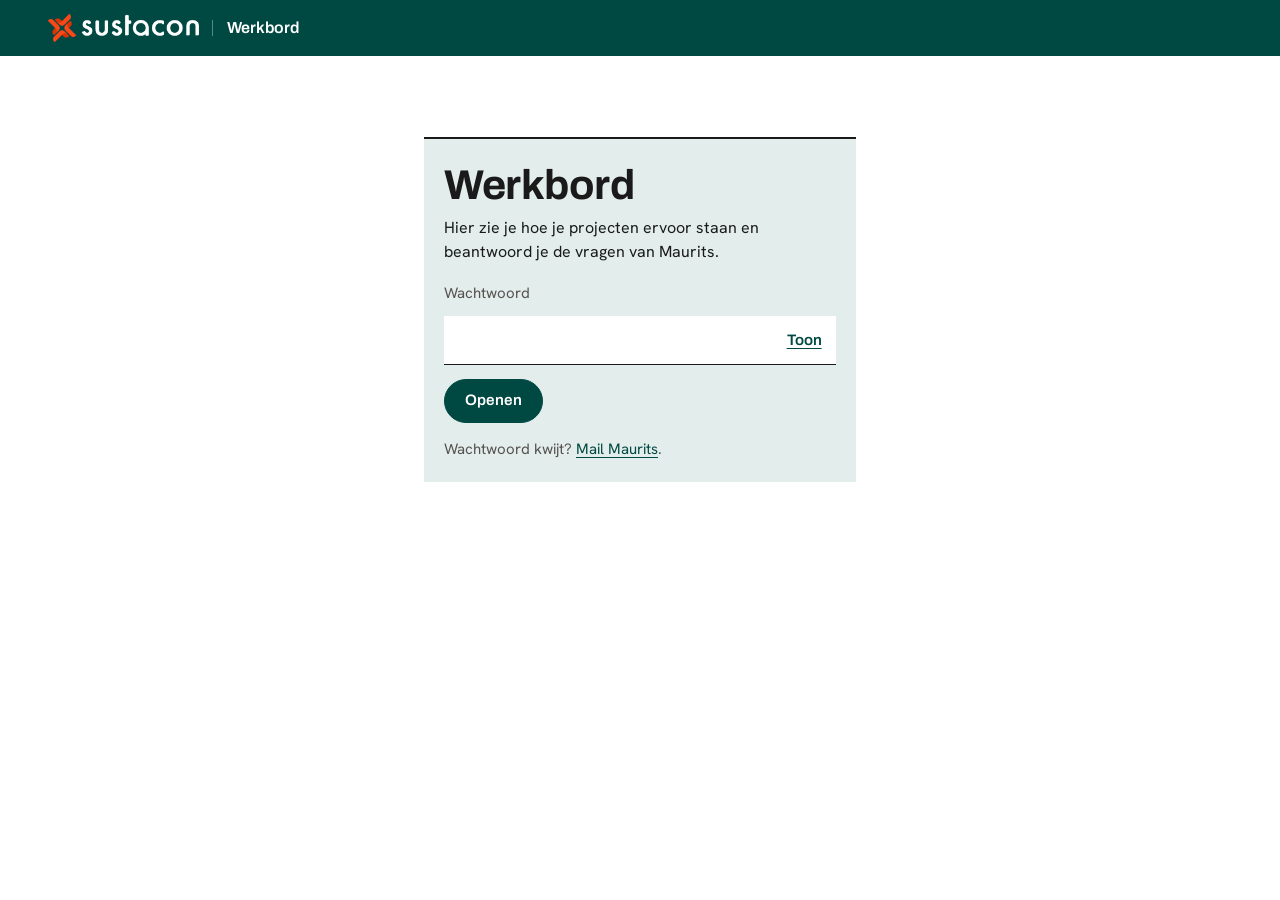
<file: index.html>
<!doctype html>
<html lang="nl-BE"><head><meta charset="utf-8"><meta name="viewport" content="width=device-width,initial-scale=1,viewport-fit=cover"><meta name="robots" content="noindex,nofollow"><meta name="referrer" content="no-referrer"><meta name="color-scheme" content="light"><meta name="theme-color" content="#004942">
<title>Werkbord Sustacon</title>
<link rel="preconnect" href="https://fonts.googleapis.com">
<link rel="preconnect" href="https://fonts.gstatic.com" crossorigin>
<link rel="stylesheet" href="https://fonts.googleapis.com/css2?family=Archivo:wdth,wght@62..125,500..800&family=Hanken+Grotesk:wght@400;500;600&display=swap">
<style>
/* Werkbord van Hans in Sustacon-huisstijl (DESIGN.md): wit, teal voor structuur en alles wat klikbaar is,
   oranje enkel voor "nu" (aantal open vragen, wat op Hans wacht), 2px inktlijn boven elk blok, hairlines ertussen,
   vierkant; pills enkel voor bediening. Bewust één lichte look. Gsm eerst: compacte kop en verstuurbalk. */
:root{
  --bg:#ffffff;--fg:#1a1a1a;--muted:#55524f;--rule:#d4d2cf;--rule-grey:#c2bfbb;--grey:#ebeaeb;
  --teal:#004942;--teal-deep:#00352f;--tint:#e3edeb;--ok:#2d6e64;
  --orange:#fc4717;--orange-ink:#a8300d;--on-teal:#ffffff;--on-teal-muted:#b9d3cf;
  --error:#b3261e;--warn-bg:#fdecea;--warn:#7a1712;
  --display:"Archivo","Helvetica Neue",Arial,sans-serif;--text:"Hanken Grotesk","Helvetica Neue",Arial,sans-serif;
  --ease:cubic-bezier(.16,1,.3,1);
  --kop:3.5rem;
  --gutter:max(clamp(1rem,4vw,3rem),env(safe-area-inset-left,0px));
}
*{box-sizing:border-box}
html{-webkit-text-size-adjust:100%;text-size-adjust:100%;scroll-padding-top:calc(var(--kop) + env(safe-area-inset-top,0px) + 1rem);scroll-padding-bottom:7rem}
body{margin:0;background:var(--bg);color:var(--fg);font:400 1rem/1.55 var(--text);font-variant-numeric:lining-nums tabular-nums;-webkit-tap-highlight-color:transparent}
::selection{background:var(--teal);color:var(--on-teal)}
:focus-visible{outline:2px solid var(--teal);outline-offset:2px}
[tabindex="-1"]:focus{outline:none}
h1,h2,h3,h4{font-family:var(--display);margin:0;text-wrap:balance}
p,ul,ol{margin:0}
ul,ol{padding:0}
p{text-wrap:pretty}
a{color:var(--teal);text-decoration-thickness:1px;text-underline-offset:.18em}
button{font:inherit;color:inherit}
a,button,summary,label,input,textarea{touch-action:manipulation}
textarea,input{font:inherit;color:var(--fg);caret-color:var(--teal)}
[hidden]{display:none!important}
.sr{position:absolute!important;width:1px;height:1px;margin:-1px;padding:0;overflow:hidden;clip:rect(0 0 0 0);white-space:nowrap;border:0}
.wrap{max-width:80rem;margin:0 auto;padding-inline:var(--gutter)}
.label{font:600 .8125rem/1.3 var(--display);font-stretch:78%;letter-spacing:.06em;text-transform:uppercase;color:var(--muted)}
.diamond{display:inline-block;width:.6rem;height:.6rem;transform:rotate(45deg);background:currentColor;flex:none}

/* bediening */
.knop{display:inline-flex;align-items:center;justify-content:center;gap:.5rem;min-height:2.75rem;padding:.55rem 1.25rem;border-radius:999px;border:1.5px solid var(--teal);background:var(--teal);color:var(--on-teal);font:600 .95rem/1.2 var(--display);text-decoration:none;text-align:center;cursor:pointer;transition:transform .1s var(--ease)}
.knop:active{transform:translateY(1px)}
.knop.geest{background:transparent;color:var(--teal);border-color:var(--teal)}
.knop.klein{min-height:2.5rem;padding:.45rem 1rem}
.knop[aria-disabled="true"]{opacity:.6;cursor:not-allowed}
.knop:disabled{opacity:.6;cursor:progress}
.tekstknop{display:inline-flex;align-items:center;min-height:2.75rem;padding:0;border:0;background:none;color:var(--teal);font:600 .95rem/1.2 var(--display);text-decoration:underline;text-decoration-thickness:1px;text-underline-offset:.22em;cursor:pointer}
.skip{position:absolute;left:1rem;top:-5rem;z-index:50;background:var(--bg);color:var(--teal);border:1.5px solid var(--teal);border-radius:999px;padding:.6rem 1.1rem;font:600 .95rem/1 var(--display);text-decoration:none}
.skip:focus{top:calc(env(safe-area-inset-top,0px) + .5rem)}
@media (pointer:coarse){.knop.klein{min-height:2.75rem}}

/* kop */
header{position:sticky;top:0;z-index:20;background:var(--teal);color:var(--on-teal);padding-top:env(safe-area-inset-top,0px)}
header .wrap{display:flex;align-items:center;gap:1.5rem;min-height:var(--kop)}
header :focus-visible{outline-color:var(--on-teal)}
.brand{display:flex;align-items:center;gap:.85rem;flex:none}
.brand img{display:block;height:1.75rem;width:auto}
.brand span{font:600 1rem/1 var(--display);padding-left:.85rem;border-left:1px solid rgb(255 255 255 / .35)}
.tabs{display:flex;gap:.4rem}
.tab{display:inline-flex;align-items:center;gap:.4rem;min-height:2.75rem;padding:0 1.05rem;border-radius:999px;border:1.5px solid var(--on-teal);color:var(--on-teal);font:600 .95rem/1 var(--display);text-decoration:none}
.tab[aria-current="page"]{background:var(--on-teal);color:var(--teal)}
.tab .n{font-weight:700;opacity:.75}
.tab .n:empty{display:none}

/* wachtwoordscherm */
.poort{display:grid;justify-items:center;padding:clamp(1.5rem,9vh,5.5rem) var(--gutter) 3rem}
.poort-kaart{width:min(27rem,100%);border-top:2px solid var(--fg);background:var(--tint);padding:1.5rem 1.25rem 1.35rem;display:flex;flex-direction:column;gap:.55rem}
.poort-kaart h1{font:700 clamp(1.75rem,1.4rem + 1.5vw,2.75rem)/1.06 var(--display);letter-spacing:-.012em}
.poort-kaart p{line-height:1.5}
.veld{display:block;font-size:.9375rem;color:var(--muted);margin:.6rem 0 .1rem}
.ww-rij{display:flex;align-items:stretch;background:var(--bg);border-bottom:1.5px solid var(--fg)}
.ww-rij:focus-within{outline:2px solid var(--teal);outline-offset:2px}
.ww-rij[data-fout]{border-bottom-color:var(--error)}
.ww-rij input{flex:1;min-width:0;height:3rem;padding:0 .75rem;border:0;border-radius:0;background:transparent}
.ww-rij input:focus-visible{outline:none}
.ww-rij .tekstknop{padding:0 .9rem}
.status{font-size:.9375rem;line-height:1.45;color:var(--muted)}
.status:empty{display:none}
.status.fout{color:var(--warn);font-weight:600}
.poort-kaart .knop{align-self:flex-start;margin-top:.3rem}
.hulp{color:var(--muted);font-size:.9375rem;line-height:1.5}
.poort-kaart .hulp{margin-top:.4rem}
.poort-kaart .hulp a{display:inline-block;padding:.7rem 0;margin:-.7rem 0}

/* inhoud */
#inhoud{padding-block:clamp(1.5rem,3vw,2.5rem) 3rem}
.melding{border:1px solid var(--error);background:var(--warn-bg);color:var(--warn);padding:.75rem .9rem;margin-bottom:1.25rem;font-size:.9375rem;line-height:1.45}
.leeg{color:var(--muted);padding:.6rem .75rem;font-size:.9375rem}

/* bord: wat nu */
.held{display:grid;grid-template-columns:minmax(0,5fr) minmax(0,7fr);gap:2rem clamp(2rem,5vw,4.5rem);align-items:start}
.held h1{font:700 clamp(2.5rem,1.6rem + 3vw,4.1rem)/1.03 var(--display);letter-spacing:-.018em}
.held h1 .nu{color:var(--orange)}
.held-lead{margin-top:.85rem;font-size:clamp(1.0625rem,1rem + .35vw,1.3rem);line-height:1.5;max-width:44ch}
.voortgang{margin-top:1.4rem;max-width:34rem}
.vg-balk{display:flex;gap:3px}
.vg-balk i{flex:1;height:.5rem;box-shadow:inset 0 0 0 1px var(--rule-grey)}
.vg-balk i.ja{background:var(--teal);box-shadow:none}
.vg-tekst{margin-top:.5rem;font:600 .95rem/1.3 var(--display)}
.vg-later{margin-top:.2rem;color:var(--muted);font-size:.9375rem;line-height:1.45}
.vg-later:empty{display:none}
.held-acties{display:flex;flex-wrap:wrap;gap:.6rem;margin-top:1.3rem}
.held-acties:empty{display:none}
.b-st{margin-top:.75rem;font-size:.9375rem;line-height:1.5;max-width:52ch}
.b-st:empty{display:none}
.held-meta{margin-top:1.3rem;color:var(--muted);font-size:.9375rem;line-height:1.5}
.held-meta span{display:block}
.held-meta .nu{color:var(--orange-ink);font-weight:600}

.plijst{border-top:2px solid var(--fg)}
.plijst-kop{display:flex;justify-content:space-between;align-items:baseline;gap:1rem;padding:.65rem 0 .55rem}
.plijst-kop h2{font:700 clamp(1.15rem,1.05rem + .45vw,1.45rem)/1.15 var(--display);letter-spacing:-.008em}
.plijst-kop span{color:var(--muted);font-size:.9375rem}
.prow{display:grid;grid-template-columns:.9rem minmax(0,1fr) auto;column-gap:.75rem;row-gap:.2rem;align-items:start;min-height:3.5rem;padding:.8rem .5rem .8rem .3rem;border-top:1px solid var(--rule);color:var(--fg);text-decoration:none}
.prow .diamond{margin-top:.45rem;color:var(--orange)}
.prow.klaar .diamond{color:transparent;box-shadow:inset 0 0 0 1.5px var(--muted)}
.prow.later{margin-top:.6rem}
.prow.later .prow-wat{grid-column:2/span 2}
.prow-naam{font:650 1rem/1.3 var(--display);color:var(--teal);text-decoration:underline;text-decoration-color:transparent;text-underline-offset:.2em}
.prow-wat{grid-column:2;color:var(--muted);font-size:.9375rem;line-height:1.4}
/* teller in een rij: gewone tekst, geen knop-look */
.tag{grid-column:3;grid-row:1;white-space:nowrap;font:600 .9375rem/1.3 var(--display);color:var(--fg)}
.tag.uit{color:var(--muted);font-weight:500}

/* bord: wat je vroeg (binnengekomen opdrachten, afgevinkt als ze af zijn) */
.inkomend{margin-top:clamp(2.75rem,6vw,4.5rem);max-width:60rem}
.in-lead{margin:-.4rem 0 1rem;color:var(--muted);font-size:1rem;line-height:1.5;max-width:56ch}
.in-filter{display:flex;flex-wrap:wrap;gap:.4rem;margin-bottom:1rem}
.infilt{min-height:2.75rem;padding:0 1.05rem;border:1px solid var(--rule-grey);background:var(--bg);color:var(--fg);font:600 .9375rem/1 var(--display);cursor:pointer}
.infilt[aria-pressed="true"]{background:var(--teal);border-color:var(--teal);color:var(--on-teal)}
.infilt .n{font-weight:500;margin-left:.35rem}
.in-lijst{list-style:none;margin:0;padding:0;border-top:2px solid var(--fg)}
.in{display:grid;grid-template-columns:1.25rem minmax(0,1fr) auto;column-gap:.9rem;row-gap:.25rem;padding:.9rem .5rem .9rem .3rem;border-bottom:1px solid var(--rule)}
.in.jij{background:var(--tint)}
.vink{grid-row:1/span 2;width:1.25rem;height:1.25rem;margin-top:.05rem;box-shadow:inset 0 0 0 1.5px var(--fg);display:grid;place-items:center}
.in.later .vink{box-shadow:inset 0 0 0 1.5px var(--rule-grey)}
.in.klaar .vink{background:var(--teal);box-shadow:none}
.in.klaar .vink::after{content:"";width:.34rem;height:.64rem;border:solid var(--on-teal);border-width:0 2px 2px 0;transform:translateY(-1px) rotate(45deg)}
.in-wat{font:650 1.0625rem/1.3 var(--display)}
.in.klaar .in-wat{color:var(--muted);font-weight:600}
.in-st{grid-column:3;grid-row:1;white-space:nowrap;font:600 .9375rem/1.3 var(--display);color:var(--fg)}
.in-st.bezig{color:var(--teal)}
.in-st.jij{color:var(--orange-ink)}
.in-st.later,.in-st.klaar{color:var(--muted);font-weight:500}
.in-stand{grid-column:2;color:var(--muted);font-size:.9375rem;line-height:1.45;max-width:62ch}
.in.jij .in-stand{color:var(--fg)}
.in-dat{grid-column:3;grid-row:2;justify-self:end;color:var(--muted);font-size:.875rem;line-height:1.45;white-space:nowrap}
@media (max-width:700px){
  .in{grid-template-columns:1.25rem minmax(0,1fr);padding-inline:.25rem}
  .in-st{grid-column:2;grid-row:auto;font-size:.875rem}
  .in-dat{grid-column:2;grid-row:auto;justify-self:start}
  .vink{grid-row:1/span 4}
}

/* feedback per opgeleverd stuk (test, niet finaal) */
.fb{grid-column:2/-1;margin-top:.55rem;border:1px solid var(--rule-grey);background:var(--bg)}
.in.jij .fb{background:var(--bg)}
.fb>summary{list-style:none;display:flex;flex-wrap:wrap;align-items:center;gap:.4rem .9rem;min-height:2.75rem;padding:.5rem .8rem;cursor:pointer}
.fb>summary::-webkit-details-marker{display:none}
.fb-titel{font:650 .95rem/1.2 var(--display);color:var(--teal);text-decoration:underline;text-underline-offset:.2em}
.fb-test{font:600 .8125rem/1 var(--display);color:var(--orange-ink);box-shadow:inset 0 0 0 1px var(--orange-ink);padding:.3rem .45rem}
.fb-st{margin-left:auto;color:var(--muted);font-size:.875rem}
.fb[open]>summary{border-bottom:1px solid var(--rule)}
.fb-lijf{padding:.8rem .8rem 1rem;display:grid;gap:.5rem}
.fb-uitleg{color:var(--muted);font-size:.9375rem;line-height:1.45}
.fb-groep{border:0;padding:0;margin:.2rem 0 0}
.fb-groep legend{font:600 .9rem/1.3 var(--display);margin-bottom:.35rem}
.fb-rij{display:flex;flex-wrap:wrap;gap:.4rem}
.fb-sc,.fb-kl{position:relative}
.fb-sc input,.fb-kl input{position:absolute;opacity:0;inset:0;margin:0;cursor:pointer}
.fb-sc span,.fb-kl span{display:inline-flex;align-items:center;justify-content:center;min-height:2.75rem;min-width:2.75rem;padding:0 .8rem;border:1px solid var(--rule-grey);background:var(--bg);font:600 .9375rem/1 var(--display)}
.fb-sc input:checked+span,.fb-kl input:checked+span{background:var(--teal);border-color:var(--teal);color:var(--on-teal)}
.fb-sc input:focus-visible+span,.fb-kl input:focus-visible+span{outline:2px solid var(--teal);outline-offset:2px}
.fb .veld{font:600 .9rem/1.3 var(--display);margin-top:.3rem}
.fb textarea{width:100%;min-height:3.2rem;border:0;border-bottom:1px solid var(--rule-grey);background:#fff;padding:.5rem .55rem;font:inherit;font-size:1rem;line-height:1.45;resize:vertical}
.fb textarea:focus-visible{outline:2px solid var(--teal);outline-offset:0}
.fb-acties{display:flex;flex-wrap:wrap;align-items:center;gap:.5rem 1rem;margin-top:.4rem}
.fb-hint{color:var(--muted);font-size:.875rem}
@media (max-width:700px){.fb{grid-column:2}.fb-st{margin-left:0;width:100%}}

/* bord: alle projecten */
.projecten{margin-top:clamp(2.75rem,6vw,4.5rem)}
.projecten-kop{display:flex;align-items:baseline;justify-content:space-between;gap:1rem;margin-bottom:1rem}
.projecten-kop h2{font:700 clamp(1.75rem,1.4rem + 1.5vw,2.75rem)/1.06 var(--display);letter-spacing:-.012em}
.projecten-kop span{color:var(--muted);font-size:.9375rem}
.bord{display:grid;grid-template-columns:repeat(4,minmax(0,1fr));gap:1rem;align-items:start}
.kolom{border-top:2px solid var(--fg);min-width:0}
.kolom.bezig{border-top-color:var(--teal)}
.kolom.wacht{background:var(--tint);border-top:2px solid var(--fg)}
.kolom>summary{list-style:none;display:flex;align-items:center;gap:.6rem;min-height:3rem;padding:.6rem .75rem;cursor:pointer}
.kolom>summary::-webkit-details-marker{display:none}
.kolom.wacht>summary{background:var(--teal);color:var(--on-teal)}
.kolom>summary h3{font:700 1.15rem/1.15 var(--display);margin-right:auto}
.kolom .tel{font:700 1.15rem/1 var(--display);color:var(--muted)}
.kolom.wacht .tel{color:var(--on-teal)}
.kolom .kt{font:600 .95rem/1 var(--display);color:var(--teal);text-decoration:underline;text-underline-offset:.2em}
.kolom.wacht .kt{color:var(--on-teal)}
.kolom:not([open]) .kt-v,.kolom[open] .kt-t{display:none}
.kaarten{display:flex;flex-direction:column;gap:.5rem;padding-bottom:.6rem}
.kolom.wacht .kaarten{padding:.5rem .5rem .6rem}
.kaart{position:relative;display:flex;flex-direction:column;gap:.3rem;background:var(--bg);border:1px solid var(--rule);padding:.8rem .85rem .85rem}
.kaart:has(.kaart-open:focus-visible){outline:2px solid var(--teal);outline-offset:2px}
.kaart-naam{font:650 1rem/1.25 var(--display)}
.kaart-open{padding:0;margin:0;border:0;background:none;font:inherit;color:inherit;text-align:left;cursor:pointer}
.kaart-open::after{content:"";position:absolute;inset:0}
.kaart .klant{color:var(--muted);font-size:.9375rem}
.kaart .stap{font-size:.9375rem;line-height:1.45}
.kaart .voet{display:flex;flex-wrap:wrap;gap:.4rem;margin-top:.25rem}
.kaart-cta{position:relative;z-index:1;align-self:flex-start;margin-top:.45rem}
.kaart-ok{display:flex;align-items:center;gap:.5rem;margin-top:.35rem;color:var(--ok);font-size:.9375rem;font-weight:600}
.kaart-ok .diamond{width:.5rem;height:.5rem;color:transparent;box-shadow:inset 0 0 0 1.5px var(--ok)}
.kaart.af{flex-direction:row;justify-content:space-between;align-items:baseline;gap:.75rem;padding:.55rem .85rem}
.kaart.af .kaart-naam{font-size:.95rem;font-weight:600}
.kaart.af .klant{font-size:.9375rem;white-space:nowrap}
.chip{display:inline-flex;align-items:center;font:600 .8125rem/1 var(--display);font-stretch:85%;letter-spacing:.03em;text-transform:uppercase;padding:.3rem .45rem;background:var(--grey);color:var(--fg)}
.chip.dl{background:transparent;box-shadow:inset 0 0 0 1px var(--fg)}
.chip.dl.nu{box-shadow:inset 0 0 0 1.5px var(--orange);color:var(--orange-ink)}
.chip.geheim{background:var(--warn-bg);color:var(--warn)}

/* vragen */
.vlayout{display:grid;grid-template-columns:minmax(0,1fr);gap:2rem}
.vrail{display:none}
.vkop{display:flex;flex-wrap:wrap;align-items:baseline;justify-content:space-between;gap:.25rem 1.5rem}
.vkop h1{font:700 clamp(1.75rem,1.4rem + 1.5vw,2.75rem)/1.06 var(--display);letter-spacing:-.012em}
.vkop-lead{margin:.35rem 0 1.5rem;color:var(--muted);font-size:.9375rem;line-height:1.5;max-width:62ch}
#deel-hint{display:block}
.vspring{margin:-.75rem 0 1.5rem}
.vspring>summary{list-style:none;display:flex;align-items:center;min-height:2.75rem;font:600 .95rem/1.2 var(--display);color:var(--teal);text-decoration:underline;text-decoration-thickness:1px;text-underline-offset:.22em;cursor:pointer}
.vspring>summary::-webkit-details-marker{display:none}
.vspring[open]>summary{text-decoration:none}
.vspring nav{border-top:2px solid var(--fg);margin-bottom:.5rem}
/* lijst met projecten (rail op desktop, spring-lijst op gsm): gevuld oranje ruitje = open, hol = klaar */
.vnav a{display:grid;grid-template-columns:.75rem minmax(0,1fr) auto;gap:.6rem;align-items:baseline;min-height:2.75rem;padding:.65rem .5rem .6rem .3rem;border-top:1px solid var(--rule);color:var(--fg);text-decoration:none;font-size:.9375rem;line-height:1.3}
.vnav a:first-child{border-top:0}
.vnav a[aria-current="true"]{background:var(--tint);font-weight:600}
.vnav .diamond{width:.5rem;height:.5rem;color:var(--orange);transform:translateY(-.1rem) rotate(45deg)}
.vnav .diamond.uit{color:transparent;box-shadow:inset 0 0 0 1.5px var(--muted)}
.vnav .rt{font:600 .9375rem/1 var(--display);color:var(--muted)}
.vnav a.rail-later{margin-top:.6rem;border-top:1px solid var(--rule)}
.groep{margin-top:2.25rem}
#vlijst>.groep:first-child{margin-top:0}
.groep-kop{display:flex;flex-wrap:wrap;align-items:baseline;justify-content:space-between;gap:.25rem 1rem;border-top:2px solid var(--fg);padding-top:.65rem}
.groep-kop h2{font:700 clamp(1.15rem,1.05rem + .45vw,1.45rem)/1.15 var(--display);letter-spacing:-.008em;margin-right:auto}
.groep-tel{color:var(--muted);font-size:.9375rem;white-space:nowrap}
.groep-tel.ok{color:var(--ok);font-weight:600}
.groep-wat{margin-top:.3rem;color:var(--muted);font-size:.9375rem;line-height:1.45;max-width:62ch}
.groep-wat b{color:var(--fg);font-weight:600}
details.groep>summary{list-style:none;cursor:pointer;min-height:2.75rem}
details.groep>summary::-webkit-details-marker{display:none}
.groep .kt{font:600 .95rem/1 var(--display);color:var(--teal);text-decoration:underline;text-underline-offset:.2em}
details.groep:not([open]) .kt-v,details.groep[open] .kt-t{display:none}

.vk{border-top:1px solid var(--rule);padding:1rem 0 1.1rem}
.groep-kop+.vk,.groep-wat+.vk,.hulp+.vk{border-top:0}
.vk h3{font:650 1.15rem/1.3 var(--display);max-width:62ch}
.vk-klant{font:600 .9375rem/1.3 var(--display);color:var(--muted);margin-bottom:.15rem}
.vk-oud{margin-top:.5rem;color:var(--orange-ink);font-size:.9375rem;font-weight:600}
.opties{display:grid;gap:.45rem;margin-top:.8rem}
.optie{display:grid;grid-template-columns:1.25rem minmax(0,1fr);gap:.75rem;align-items:start;min-height:3rem;padding:.75rem .9rem;border:1px solid var(--rule);background:var(--bg);line-height:1.4;cursor:pointer}
.optie input{width:1.25rem;height:1.25rem;margin:.05rem 0 0;accent-color:var(--teal);cursor:pointer}
.optie:has(input:focus-visible){outline:2px solid var(--teal);outline-offset:2px}
.optie:has(input:checked){border-color:var(--teal);background:var(--tint);box-shadow:inset 0 0 0 1px var(--teal)}
.vk textarea{display:block;width:100%;min-height:4.5rem;resize:vertical;line-height:1.45;background:var(--grey);border:0;border-bottom:1.5px solid var(--fg);border-radius:0;padding:.6rem .7rem}
.vk textarea:focus{background:var(--bg)}
.vvoet{display:flex;flex-wrap:wrap;align-items:center;justify-content:space-between;gap:.25rem 1rem;margin-top:.6rem}
.vvoet-l,.vvoet-r{display:flex;flex-wrap:wrap;align-items:center;gap:.25rem 1.1rem}
.vvoet-r{margin-left:auto}
.vstatus{font-size:.9375rem;line-height:1.4;color:var(--muted)}
.vstatus:empty{display:none}
.vstatus.ok{color:var(--ok);font-weight:600}
.vstatus.let{color:var(--orange-ink);font-weight:600}
.vstatus.fout{color:var(--warn);font-weight:600}

.vk.dicht{position:relative;display:grid;grid-template-columns:.9rem minmax(0,1fr) auto;column-gap:.75rem;row-gap:.2rem;align-items:start;padding:.85rem .5rem .85rem .3rem}
.vk.dicht>.diamond{margin-top:.45rem;color:transparent;box-shadow:inset 0 0 0 1.5px var(--muted)}
.vk.dicht .vk-klant,.vk.dicht h3,.vk.dicht .vk-antw{grid-column:2}
.vk.dicht h3{font:600 .9375rem/1.35 var(--display);color:var(--muted);display:-webkit-box;-webkit-line-clamp:2;-webkit-box-orient:vertical;overflow:hidden}
.vk-antw{font-size:.9375rem;line-height:1.45}
.vk-antw b{font-weight:600}
.vk-wijzig{grid-column:3;grid-row:1/span 3;align-self:center}
.vk-wijzig::after{content:"";position:absolute;inset:0}
.vk.dicht:has(.vk-wijzig:focus-visible){outline:2px solid var(--teal);outline-offset:2px}

.klaarvak{margin-top:2.5rem;border-top:2px solid var(--fg);padding-top:.8rem}
.klaarvak h2{font:700 clamp(1.15rem,1.05rem + .45vw,1.45rem)/1.15 var(--display)}
.klaarvak p{margin-top:.35rem;color:var(--muted);max-width:56ch}
.klaarvak .hulp{margin-top:.5rem;max-width:56ch}
.klaarvak .acties{display:flex;flex-wrap:wrap;gap:.6rem;margin-top:.9rem}
.klaarvak .acties:empty{display:none}

/* verstuurbalk */
.verstuur{position:sticky;bottom:0;z-index:15;margin-top:2.5rem;background:var(--teal);color:var(--on-teal);padding:.65rem clamp(1rem,2vw,1.25rem) calc(.7rem + env(safe-area-inset-bottom,0px))}
.verstuur :focus-visible{outline-color:var(--on-teal)}
.vs-balk{display:flex;gap:2px;margin-bottom:.6rem}
.vs-balk i{flex:1;height:4px;background:rgb(255 255 255 / .25)}
.vs-balk i.ja{background:var(--on-teal)}
.vs-rij{display:flex;flex-wrap:wrap;align-items:center;justify-content:space-between;gap:.5rem 1rem}
.vs-tel{font:600 1rem/1.25 var(--display)}
.vs-tel b{font-weight:700}
.vs-sub{display:block;margin-top:.15rem;font:400 .9375rem/1.4 var(--text);color:var(--on-teal-muted)}
.vs-knoppen{display:flex;gap:.5rem}
.verstuur .knop{background:var(--on-teal);color:var(--teal);border-color:var(--on-teal)}
.verstuur .knop.geest{background:transparent;color:var(--on-teal);border-color:var(--on-teal)}
.vs-st{margin-top:.5rem;font-size:.9375rem;line-height:1.45;max-width:62ch;display:-webkit-box;-webkit-line-clamp:2;-webkit-box-orient:vertical;overflow:hidden}
.vs-st:empty{display:none}
.vs-st.fout{font-weight:600}
.vs-kopie{margin-top:.55rem}
.vs-kopie label{display:block;font-size:.9375rem;color:var(--on-teal-muted);margin-bottom:.25rem}
.vs-kopie textarea{display:block;width:100%;min-height:9rem;border:0;border-radius:0;padding:.6rem .7rem;background:var(--bg);line-height:1.4}

/* projectfiche */
dialog{border:0;padding:0;margin:0 0 0 auto;width:min(620px,100vw);max-width:100vw;height:100%;max-height:100%;background:var(--bg);color:var(--fg);border-left:1px solid var(--rule);overflow:auto;overscroll-behavior:contain}
dialog::backdrop{background:rgb(26 26 26 / .32)}
.dpaneel{min-height:100%}
.dkop{position:sticky;top:0;z-index:1;display:flex;gap:1rem;align-items:flex-start;background:var(--bg);padding:calc(1.1rem + env(safe-area-inset-top,0px)) 1.25rem 1rem;border-bottom:1px solid var(--rule)}
.dkop h2{font:700 clamp(1.15rem,1.05rem + .45vw,1.45rem)/1.15 var(--display);letter-spacing:-.008em}
.dmeta{margin-top:.25rem;color:var(--muted);font-size:.9375rem}
.sluit{margin-left:auto;flex:none}
.dbody{padding:0 1.25rem calc(2rem + env(safe-area-inset-bottom,0px))}
.dsec{border-top:2px solid var(--fg);margin-top:1.25rem;padding-top:.6rem}
.dsec>h3{margin-bottom:.5rem}
.dsec>p{line-height:1.5}
.dsec.voorjou>p{font-size:1.0625rem}
.dsec dl{display:grid;grid-template-columns:8.5rem minmax(0,1fr);gap:.45rem 1rem;margin:0}
.dsec dt{color:var(--muted);font-size:.9375rem}
.dsec dd{margin:0}
.dsec .knop{margin-top:.9rem}
.dvragen{list-style:none;display:grid;gap:.55rem}
.dvragen li{display:grid;grid-template-columns:.9rem minmax(0,1fr);gap:.6rem;line-height:1.4}
.dvragen .diamond{margin-top:.42rem;color:var(--orange)}
.dvragen li.ja{color:var(--muted)}
.dvragen li.ja .diamond{color:transparent;box-shadow:inset 0 0 0 1.5px var(--muted)}
.dlater{color:var(--muted);font-size:.9375rem}

@media (min-width:981px){
  .kolom>summary{cursor:default}
  .kolom .kt{display:none}
}
@media (min-width:1100px){
  .vlayout{grid-template-columns:15.5rem minmax(0,46rem);gap:3.5rem}
  .vrail{display:block;position:sticky;top:calc(var(--kop) + 1.75rem);align-self:start;border-top:2px solid var(--fg);padding-top:.35rem}
  .vspring{display:none}
}
@media (max-width:980px){
  .held{grid-template-columns:minmax(0,1fr)}
  .bord{grid-template-columns:repeat(2,minmax(0,1fr))}
}
@media (max-width:700px){
  .brand img{height:1.4rem}
  .brand span{display:none}
  .tabs{margin-left:auto}
  .tab{padding:0 .9rem}
  .bord{grid-template-columns:minmax(0,1fr);gap:.75rem}
  .verstuur{margin-inline:calc(var(--gutter) * -1);padding-inline:var(--gutter)}
  .vs-sub,.breed{display:none}
  /* Deel, Kopieer en Verstuur op één rij; de teller mag over twee regels ('4 van 6' / 'beantwoord').
     Past het toch niet (heel smal scherm), dan gaan de knoppen onder de teller, rechts. */
  .vs-rij{column-gap:.75rem}
  .vs-tel{flex:1 1 5rem;font-size:.9375rem;line-height:1.2}
  .vs-tel b{font-size:1rem}
  .vs-knoppen{flex:none;gap:.4rem;margin-left:auto}
  .verstuur .knop{padding:.5rem .85rem}
  body.typt .verstuur{display:none}
  .dsec dl{grid-template-columns:1fr;gap:.1rem}
  .dsec dd{margin-bottom:.5rem}
}
/* heel smal scherm: de knoppen staan onder de teller, de balk is hoger; focus mag er niet achter verdwijnen */
@media (max-width:370px){html{scroll-padding-bottom:9rem}}
@media (hover:hover){
  a:hover{text-decoration-thickness:2px}
  .knop:hover{background:var(--teal-deep);border-color:var(--teal-deep)}
  .knop.geest:hover{background:var(--tint)}
  .tekstknop:hover{text-decoration-thickness:2px}
  .tab:hover{background:rgb(255 255 255 / .12)}
  .tab[aria-current="page"]:hover{background:var(--on-teal)}
  .ww-rij:hover{border-bottom-color:var(--teal)}
  .prow:hover{background:var(--tint)}
  .prow:hover .prow-naam{text-decoration-color:currentColor}
  .kaart:hover{border-color:var(--teal)}
  .optie:hover{border-color:var(--teal)}
  .vk textarea:hover{border-bottom-color:var(--teal)}
  .vk.dicht:hover{background:var(--tint)}
  .verstuur .knop:hover{background:var(--tint);border-color:var(--tint)}
  .verstuur .knop.geest:hover{background:rgb(255 255 255 / .12)}
  .vnav a:hover{background:var(--tint)}
}
@supports selector(:has(*)){.kaart-open:focus-visible,.optie input:focus-visible,.vk-wijzig:focus-visible{outline:none}}
@media (prefers-reduced-motion:reduce){*,*::before,*::after{transition:none!important;scroll-behavior:auto!important}}
</style>
</head><body>
<a class="skip" href="#hoofd">Naar de inhoud</a>
<header><div class="wrap">
  <span class="brand"><img src="[data-uri]" alt="Sustacon" width="205" height="38"><span>Werkbord</span></span>
  <nav class="tabs" aria-label="Weergave" id="tabs" hidden>
    <a class="tab" href="#bord" id="tab-bord">Overzicht</a>
    <a class="tab" href="#vragen" id="tab-vragen">Vragen<span class="n" id="tab-n" aria-hidden="true"></span><span class="sr" id="tab-n-sr"></span></a>
  </nav>
</div></header>

<main id="hoofd" tabindex="-1">
  <noscript><p class="wrap melding">Dit werkbord heeft JavaScript nodig. Zet JavaScript aan of open de link in Safari, Chrome of Edge.</p></noscript>

  <section class="poort" id="poort" aria-labelledby="t-poort">
    <form id="poort-form" class="poort-kaart" novalidate>
      <h1 id="t-poort">Werkbord</h1>
      <p>Hier zie je hoe je projecten ervoor staan en beantwoord je de vragen van Maurits.</p>
      <label class="sr" aria-hidden="true">Gebruiker <input type="text" name="gebruiker" autocomplete="username" value="Hans" tabindex="-1"></label>
      <label class="veld" for="ww">Wachtwoord</label>
      <div class="ww-rij">
        <input id="ww" name="ww" type="password" autocomplete="current-password" autocapitalize="none" autocorrect="off" spellcheck="false" enterkeyhint="go" aria-describedby="poort-st">
        <button type="button" class="tekstknop" id="ww-toon" aria-controls="ww">Toon</button>
      </div>
      <p class="status" id="poort-st" role="status"></p>
      <button class="knop" type="submit" id="poort-knop">Openen</button>
      <p class="hulp">Wachtwoord kwijt? <a href="mailto:maurits@sustacon.be?subject=Wachtwoord%20werkbord">Mail Maurits</a>.</p>
    </form>
  </section>

  <div class="wrap" id="inhoud" hidden>
    <p class="melding" id="melding" role="alert" hidden></p>

    <section id="v-bord" aria-labelledby="t-bord">
      <div class="held">
        <div class="held-tekst">
          <h1 id="t-bord" tabindex="-1">Het bord wordt geladen.</h1>
          <p class="held-lead" id="b-lead"></p>
          <div class="voortgang" id="b-voortgang">
            <div class="vg-balk" id="b-balk" aria-hidden="true"></div>
            <p class="vg-tekst" id="b-vg"></p>
            <p class="vg-later" id="b-later"></p>
          </div>
          <div class="held-acties" id="b-acties"></div>
          <p class="b-st" id="b-st" role="status"></p>
          <p class="held-meta" id="b-meta"></p>
        </div>
        <section class="plijst" aria-labelledby="t-plijst">
          <div class="plijst-kop"><h2 id="t-plijst">Per project</h2><span id="plijst-n"></span></div>
          <div id="plijst"></div>
        </section>
      </div>
      <section class="inkomend" aria-labelledby="t-in">
        <div class="projecten-kop"><h2 id="t-in">Wat je vroeg</h2><span id="in-n"></span></div>
        <p class="in-lead">Alles wat je doorstuurde, het nieuwste bovenaan. Is het af, dan staat het afgevinkt.</p>
        <div class="in-filter" role="group" aria-label="Toon in de lijst">
          <button type="button" class="infilt" data-f="alles" aria-pressed="true">Alles</button>
          <button type="button" class="infilt" data-f="open" aria-pressed="false">Open</button>
          <button type="button" class="infilt" data-f="klaar" aria-pressed="false">Afgevinkt</button>
        </div>
        <ol class="in-lijst" id="in-lijst"></ol>
      </section>
      <section class="projecten" aria-labelledby="t-projecten">
        <div class="projecten-kop"><h2 id="t-projecten">Alle projecten</h2><span id="projecten-n"></span></div>
        <div class="bord" id="kolommen"></div>
      </section>
    </section>

    <section id="v-vragen" aria-labelledby="t-vragen" hidden>
      <div class="vlayout">
        <nav class="vrail vnav" id="vrail" aria-label="Vragen per project"></nav>
        <div class="vmain">
          <div class="vkop">
            <h1 id="t-vragen" tabindex="-1">Vragen voor jou</h1>
            <a class="tekstknop" id="filter-alle" href="#vragen" hidden>Toon alle vragen</a>
          </div>
          <p class="vkop-lead">Kies een antwoord: het wordt meteen bewaard. Klaar? Druk onderaan op Verstuur.<span id="deel-hint" hidden> Liever via WhatsApp? Tik op Deel.</span></p>
          <details class="vspring" id="vspring"><summary>Spring naar een project</summary><nav class="vnav" id="vspring-lijst" aria-label="Spring naar een project"></nav></details>
          <div id="vlijst"></div>
          <div class="klaarvak" id="klaarvak" hidden></div>
        </div>
      </div>
      <div class="verstuur" id="verstuur">
        <div class="vs-balk" id="vs-balk" aria-hidden="true"></div>
        <div class="vs-rij">
          <p class="vs-tel"><span id="vs-tel">Nog geen antwoorden</span><span class="vs-sub" id="vs-sub"></span></p>
          <div class="vs-knoppen">
            <button class="knop geest" type="button" id="vs-deel" hidden><span>Deel</span></button>
            <button class="knop geest" type="button" id="vs-kopie"><span>Kopieer<span class="breed"> als tekst</span></span></button>
            <a class="knop" id="vs-mail" href="#vragen" data-mailto><span>Verstuur<span class="breed"> mijn antwoorden</span></span></a>
          </div>
        </div>
        <p class="vs-st" id="vs-st" role="status"></p>
      </div>
    </section>
  </div>
</main>

<dialog id="detail" aria-labelledby="d-titel">
  <div class="dpaneel">
    <div class="dkop"><div><h2 id="d-titel"></h2><p class="dmeta" id="d-meta"></p></div><button class="knop geest klein sluit" id="d-sluit" type="button">Sluiten</button></div>
    <div class="dbody" id="d-body"></div>
  </div>
</dialog>
<p class="sr" id="aankondiging" aria-live="polite"></p>
<script>window.PAKKET={"zout":"FAMJk8UFSbE/xiVxEDhUjQ==","iv":"2aZWHrJdGVv6jdTc","rondes":250000,"data":"NoIq5k488vXA0hy27L/X1knhHcaX92A36V+PtEYqkrFFVKsWDVkWuu1Uwb9IX0KWV7ZOzk1/xyKzcodCE5wHernA9v6EQvJ41M/yQXGEaHPUVjXSNnP+jvPlpFM3VEE5qRTen6aXf78yZ8CITpoJQth9k3kbZ3eUydtq9NVXuDc0ENLTUQxfq/JFWuqlXSqn06bGUcQlpaOeox/OXKb1dDwF5194URSHSbddLwfIek1Evn1uNL2EgaVL827OPXhzVH27pD8JmVAGBRQM/EFAh6yI/gCD38f5iGSVvfwpEsz1uCZujelkIhTjCsFuXKE9205eaaVYZAJbas/SsBfVmKjlJM5RZynyaWAo24BZe+jXY2RQRaS5LmkjLM3LsAfIG85yBW1rwX30BJ+0EFyK7OjIUK8ILjmwuV09CZzQQGJfvXjj7QsXV4Bh8A+inoAJpMOGha5jMS13ebjMCM8qiPfqc1drYnrAAi6+eLr/PeIUuHZPmH5kwL+lql0ExerKYpfQ5teduzUeRxCmIbsIVMpdTtMV7V/a7cpUyRQtS4L3WpF7R2nJTxQwyHmAA+BDH4yvcvaMq4/KYIh90rX5mglUm8ZjjLyVTciRo4Eg9udzbKHrVVF7aPB8MX++eAdgdJphhxApMGXjBgkHaTre3QUqyj7W7R0hnOeq69Vb9GE+afh92WAu0lCefXHCD+brcLVHYBhc3I/boniEGcTnZlJyXZQPqQaiYKSekV7saoRkD5oafW8VOQpfVpcf8uSB2p8iTLdWos7IeJ0F0q8y0o+biRpp6aKNVnjnxiL7jEqE30CoDI/hXhIo2F7D8jjUAMg0lJjjTvI3Iuk3iIdsFPGI3r4vvvN8VPubPThWJIrr1xgweWTexak58/oiX69ZtQnUOkxqzbp+DFGsc7SqYLjC1575LjmjFa2qts5U8BNLeF3ihcHHO4m5m1LjOaW5jpNoefHqYwFrrOul3s5+HKK7f9gR9sxSdHtdTu1ITw2g6dV0W4rVeOlI1FP6INhYFjzSZKi+2Opi3j+M30DEX2l3o5awQKD2MW4YFtxyRH/eBv9+K6fM/EobK7DjWCkrm9HrceOzT7PqfcBbA69fXI0Jrc677Fnv/tSzTke2U9+DzYsMRiU7gYw8QOX7K36seOStCLYIsnAMJsiGfpRfKsFcVKZzXL7pt6ekppX2YAWq4qU7DBGD7w7bQc1Bdfnyard/d3JFa+X1ZFOIOL41tGcksEEMMhePTLneWf8PgveeMCeX6NKP3Qa2e1e/ljIOauG4IUPRR7cjkUM4O6r99e7YBcCIFP04Z8Dru4Jyqwu3GpwnjcoFvoe/8nmUyBKl35dmF9YKrd507ORMR2usV/5hQ3PSe3mj1sZsZG6MxOk7xkC8sZZ36qdyP/GhRUJgroh3ggyDHYwiTV/u+pRmNqRC95TJyvRhTG23Ty/cRF77lJDUQH3KRLwt97b36fui7w95dEVqzbynvYKQawSJMhwNUP5BHvf5t+RYQ7ASifUCoY+L5CWvpP4Y95SyF178mxDkXbhHmusS70X3zn7GEDnN5KzPxZRSwJklcByNO/UEYOndW1rmWeqgSPPLE/SxWL4cu/uel2TEMLeLBL7NkaPw+AWcGquLl+Owi99PT6SKOsACIn3UO1qU3L0KXIb27dgg6ErCs34QnPfwAFS5l0U8BH1+SCgYGSK7hmA6nhdrmIljBUpA2k2jEMF1Dvemu0fkFO5zxcxU9DnQDTO2CJ/PfmAg/MKmXxz3Kk6PSLtgO82nyMf9Ctdk7TVYV4v3H/TYHf+bEL7MpH3wTJvTBNQtE8InlV9LRdTVjRVUc+5Z99rAy/[base64]/eJGDb8R5si5YPE1e77K+gGJO9d9UcHJiddQmPEBnThsenJyIQ0V5EUwEHsi/zqCfFviQVPzqnhKCv4nnAefIQUZ25nkY0akBFWQ2ArxPlUdtqfmC3pbTSU6j/N0w/y1u/zZgFxJ1x7QdC10+gyWxVnnQG12oSHXuX+Q02YWHZ8eFVCo0Gvm/8vNIi1e+JKznm/[base64]/1IkMu1s5KN0fKeM5oQzQJFptRsrnilUQ7umkXVkRif+9wvNrKaVdTqC891ki6IWF9f/WZAnqse4emgMrMHD/5fCWechK4feLUoatbfcv6IESybDXwCVQU40XBPDlgjDPbUSu4y7Ja2DdBlTFloKkKNneL7l2Lmu/pvpIcwNKyDoWDP1E7/MK7d9wAoaqIhLrGsUO+yCfNKF6eVSzsYjA44WG4gAvJ97Rr2pxo0/Smcx2CIWmKiA65/XD3h1nkMmM5kqCnISySHQ72UcNNF3xfELdfa4XmMopV0Msa6IJOe/sjhNADY9HvRSHrDV4OHjGkZ6AbHZ5TiLh5Gn4WAHNuO0uf4oh5hpbLm4bEsRNo3B1JpZNBL7mjv8H+aeaJCjni43Koy7U3wJj+WrB7f99ONMQ1DAh70iezznmRGpcb68+T8Oxs9izyLopfLQP4mx95h2dyJ2LoOqe/z7/iyVo8OaUTNAW8COhZl/[base64]/HelmYXSW9SdTsBgvw2Z5yXj+El1TGfKXm9bKgsgeLgDZtopyJqUgcDMtRUjIgV8Sb8vvnUtR5sXX0/4VnYCY1A4MWB/UfxQapvEW0+z+0vvXtIqLP6atU9HpqwsEc79p0lpxhUWzUaOgYx5AkGSJum4BYZ7UYiU/jTtBn6sT6DXwUIN5qRYFUs/YCDS1L7fS4UFknWbeOvc2p8zzGQSTib/BQB9t3WqgLjD5CV/[base64]/9Val3JCyhw8HTH2+CTc8Pi3FfuxU11MOzK9bQKrNIxr4sVa4VL+QPawhrm841oRYO/8abl//De5C7Kw28kJuUSCD/usTFV7CnprTo5UXAqwUpx/jEGolwzGlhl6Gct3FEUYPmKx35arAqfdKWjVsNWg9H0M96dVuT8QeO381VUJaL47eaZMZpO3EeJNXN6fWJUa+atQ2NfF61rxAQaSqJ6FCwC8P0LYn2BfwqnQbTt+/2LbsVpj0Z46irmHjLSY5IsIoVN6odaGxDOv/+8KESBAKVLz8/LH4Fu/2y+nzRBSrGNr8ECvW/ujr92cw0ks+akLllp6OsJqPKnCGagsiIShUNIgSO1rfQ3mHZKZMZiPxPKcHTG+5Xz4Qnj8/Q9a9yfqvWDz085W4Xh2kY5Vh9ty9CeT0YYEDaBm4UH0hmp+h8TYtGj1kDdoVnW+Qku72NIcfw46vUKM9La1fsDJBhZVGXwdPBvIEzLymou/s9adTZhLgSIld7E30mKNSlc7UtGd2Rn2cRKq3JQHiEW2TAY3ZpTaplHQ2VT21z2hb3k1KaTipnhYxOXancbbQ65CBDdnwV6HW43UR4+a4lHN0SEjtWykp8ZtYCfUFzH2bA5HGjVr6RmnqKcV9i8s2vgU0XKUBRbYeCCsJBmxMq5jAef9S3X/vrTi8vvmjH7K3EqNPmLBzEWJoebjHieUjXk3NHhi+NrhUH/v+3GVYtVzk3BQTivcljG3OgHJnzVQMxsfmHcZkD8fDRH/Bs3D4i17JLbjroEERTdZxCGLJHuWQDPBoihUDbCxCKYpkOCy7oBZFfB52D1TAB/wVpIIqveoNR6ReLNWw/[base64]/4zSlaLufFNQkZtFRpKJ52voJG8OAhMmCGoBGfAKr0SfVYfttn/2k1WOrAjFlsatN4+1LnEpRUst34HzK5BmtL1WKZOYyza5MRSMrsqQsHspWHxLw9/f51BbAoviFSrhV/3Jh4Kr10SOLK8s87SttykaPNM258k9dr4Yc5hQokUw2gw4LKQPf7fuSTO7KeKvPSV2xKx6/BRhuhv+FGbHxiLwkSxarHETOEzym4708uz4qKP6kmLqiCNrd/pLP5tjFvglHcDBZ2aeHG3Zcwp2AMfsWIAA/4OeSBKUrgCs3ExhMviYpXc4VrCYJxJHTOoKsCVMpwJiSol3VDC7MP/jGROb6eF/uHNrgXBLBJSzKStwhTwcqe4fhSMs7z0ahOynVbwjykMZF8b/o9tKrTR6yPQ6qIxswzy3/RAdjDtSunwRHqd51wkzg+MRwMX8DhRxjXozKnoclkzR00EczPlWrNev5l+41QRbbIa5HjcohpwnFI7JhDEtF6cFl4kdvpkmwxX9T4EtGVmPyubop0P04P7TNjBy6RHZKIdlJfYBxlQvAmDUICpcA4jmwll0sZHTAuGF90rSwNq3n+RSVctuHL7IbX/ZQVvxvRXIhEgNvFlciba8lXmmxYPWFqX5IBlTxM3lTY9s7nDybyfFFlYBIp4FxGoVdErKl7kMsQfbIC7gTYDW3NlCboOERcWRje5ZKgCZpiEMCuNOfJPX4GESTWYAaWjmd8nhrjlX4Ms6bQ0eOCXZwoqzGKqNGRpAmBiFcCPjAeJ2S8m1cXMuTiVdOj/ctHOF/inbnelPHj5n1NaXuARBBE5i7nMusgbUjqMVPvHOqxSmD/ne9XNI3DMaMVRdsxP46HMHSmCsBlLPt5J0bZ6RRBrd9jAArlnRgxjwERuMlObdO0UVvsO7r9tnUD8lyQ5D58/J4vM+bZMSdeRhKVRRlYFmTWBRS5p0l3t17BidVsJUKIS/mBQAYR9xqbXJxcOGdc7C1/5d8pom8HtVIjQBF7GdXpcRq0FN0Bu+A+w3tYg4V7soQMIp6QG0cnJR/LJPqqAB6Kjyg16bKrdzrVJ6KVDpwUwOC7RolH2VbVtcXx8OzBdKU+/V9qfXtbZl/GPttAUn1UV3q3IhUDyg8RnfCHYVbn1/ujQVjd3b+SFkgLICFGaNgcUeUdxj+TSF3uin4PMqpT5T9z4yUPTXTanv94UsLBRqBzNVHR+fhwxB8fJLyXUJqYy2n08rA6IYhoeuG1wjcaFyuWE3fQCIpZok9LJ0/rWdkzZlKXl3spJ2RYghJFjE6axhZnrVkmXPGEFoXJDGp6/tuTjnZz1KfoE35O09wJskCfLw8uvlfYs9//ZQ/+4oCxw2vBpiQ2ZO7dMXWfEgII/3A3IPkD8vhX9qMotXuD4H9i26KrJDipMq/zsU2KZHnrinf/HqeAVWJ8Bhrgptj9gaYxzXNKQYXp1f3LJwa8/jjwAyw81qflVoT3wtQatPNWuGrnv/aSyq+dsVNHhJtAww05hFLwNaq7ELBD7zAKZ/YiQIXPegD6daKLUWFw9jJ8qCMsCAnbVpimTVVm9X3trUQ9PEBL35QTqmDiYEyRE31meyf4GmmLxRQhK0vT+SIYtPP2R94XYUP1WAW4Ygepua+Mm61gtroRM4b9oqgYKj85lHEqDZPrl7atM2x5+j/CTZ2s/[base64]/zF8K1TgNYmRhn7+MLCDWd9n5lQ1/eeLWACVUBvObAWz/T3302X1FVryunU8WP6SEflu1SEPpsT6tFgdoFSwGPHynJ7sbeChXDJjflxh1Mr8N2aSCMe1vqMAXATXr2GvDq4CpT/rSVODvPNpxAmV80gcXjrwq8cSw/GKpcgcLK/uV3wM2vpZcKp1U8D0lHESAAa3DVbiBgrvyNAuztK+bwRZAA7KV3q8HFCe1CdDME64Ugyj5g9toE9GblbMsY8R54/IMffRUr+D5arbfPMcX/[base64]/HMohkh6jcbB2i8fys13Hqbu8khnxnbGWAhtBsOq9+V5WSrSJgvRkkYMOQSohI0kWapzvCY29Sw0wesQW1qvASVeznh9W2GDrAV2lBFWDWAEot8LWCJkmZXW13XJIpseENP3GYibztpe94brCqxQE1v71Gvm48hGNdqkR5Ii5/[base64]/ZDzJCUCWhfZWzs6BaUMFzc4nv/KKtij1cxhLINeWFz72G4T9NUD08b3KOJs232d0evZ1fgqFfQWW2EbiK5U7YksBayYeV/2h5CFgkIqjUWD8671woNBMwZrEyhHtSxdqXbKA6EbfEA6PJdQB7rEzhfclTDOAwGEbhKPPV5b8XomgnN7C0HKAQFOjsPKINR5tWtbjEHe2GZ+AQ5uc5ypvThFn7Bnba43RK2mAMcPzyuS/[base64]/ON6+/0nCcDkEjXRK+OCU/wGY83d1cAZM+cwpa9dQM+P0UOcQWCNOMW6sZy9TAwfNivrge0sSoxuVUOZonABtc1c4VOvPbvfRsDxxy1bgnHucgVFrcRCAfqc1xMEv2OyrHvTj3dFdDhwaejW06AP6emUUOSXhT+gZ6XRhvJNBnRtA+x5xQ7xFHTx980YiCcNOS/sjTPgyMny1V2bPClfaNcEUlf+Zc2w5Q1xWGLP7CmUVlfAXxcYqlmDvMSCyihXLW9NXWoin0uaUFbGJcBPAT+IGWuOSIWbiGhQB7M5c6+ROx7Asslwul8s2+jLriINvfgdJtqDxtcnLMvZ/eyZ9BOvOl/mhVGgY0daIl9nmOQWsOfJtoO+1ex2d1bkW0i0daPqMfT3MhsNWE+i4H1CUkXSexnY2NL+a1Q7DRC49W6ndmagU7dr2So2VRPuR/ERpzdAr4NAabDFJUiK+IGq2swP28CRMcNapAf6/affWdRXBye3DL6j9EEC0Qb2/X7GMCo3IVS3zV4HxAlkrZiUA4XtXksljcKjgtzMMCB7iBmIoB059NFrwEm+0CQPE7kWxX5T46W93ntx3JDq316MwUzr0o2ltziT3kHjmVcswWB6IaK+u8bSjXaLhZI9WkUDE9lNBGzKeeubs9Qih05bfyiIXhgqLAUs/H7rAOn/oyDYcFpn2Qbzc+68JLTKwvqMEgVoFWURw+rfboZSjB5UasXByLNSFEx2nOfflKA/MiuYFayViyFRdcjVWH+9MO6asoPWvMcej+VMSXlj1GEeLuNdV5wmB519pR6VoGDdKMf3F/D7LSL3iNZb5X+3W/uX8S+V6w/18U+5kj3Z5Zk6vXW22IsMAaq12uJG4u9l/AF2R1ApsIDqAlwFccKwLA8sfRL00cXcbiqWgbGM5UxYCWXI0E457zvhnJzXL8QEMrXJ+BEHK2vB2W83t9ngxG7YcNz/[base64]/Kr3OoAvuPjHcYHeeyNW7uRb0V7wQJeVTJZCux0fBze5aW8+8JFairTnFoPtxcaVtok7ZLmO1I1rz3RQW/EDAb9tc5P6Y7OoArbGwys3hxl8s7M+aVHWnCpRksGSDe6+KGch99RHDRWc4B6/kDQruLoe+qviZA+4AOyCfBR+EqszMQzWDL3+YaoeR9FMxAT+P0l4t57NQFEPWjsaFyOtOCsivOjyXOXiLOLP0N+JM+lPWKIEdlx4YgBicbGWgqFT2XvDcoYbZocxrQTn4QKm/VmBydLeoCSDC4R22sKTo03Veo2wxCBVfbi5Ni0QoBwtzEW/ZtsjQXtq6hrrlztLkI5bM+Uczrzx1yv3qbbyjYbYg+qxwf4LXr3YHUDlDZiz2wNEJELKVwDJGdYg5Vpix43nwkVbiTIxeE7SbebXpIvBJgJcQmYoGzUutY8undXoYQWbbmrVNzCsWwKFS+BDwD6vJ+gL5xjHvjwmfnbhne7VEX91gwd5M2MGoOpkQGd/xmUCKnYhxK7VMqNCbkxydc3GB30gvUo0ilChwHaoV+nOJQ5VgP7pvvO8GzzLNV4rtP6jmwDMuwmNn05QJ7RYn7jLae4RY1E+uxoSI4LesdqmFnAUAEnk98HGqua027e/T1NL3Od3a7yqm1kmWX/uAs4NpydAj65BLmcjgqW57Wo2vkvmNG6vhDJIvprrlHmjIhEGNY5HWbEcIEO/gr2wW1BId4lh8bd+U849H7RkRYSQ2LrXOh0jlcNHIN755E/tjh41L7/Ng6vc1h+BHOoxr1SFFHuyBP5t/u8Fv0iaTiaQpJTi7GUHKfuwAUhkWOkaBZQmJyYV3maBYNgH8hlbmKIPFyfef6BnywGFnuzIWNN8WW2EdoQ/G1zBMYSvLy9ACJ4+42NXPWTOKUetswL8I8aAQZAS4n43JVnz2dG0oKA5vdtSXeYIpaWq4rbTM0JyRa2+4GyYlL688bWh0VxiGiO5hUhbH4TGYboDibsCI/tMfxjttEHI4RcrUH9M8hPnDd1jJxHBYXYkeWdX4pwUL6zBVdrUXejJH/I4NZ5kViVxivZXwWHnqJf4o9hic2bImWJ7bwm3c1z8QZGNy6l/tT+nYq/pH+H6YQgduVAJUpOJCNKGW6PPJB3iXIRFNSN3C1xZXyyXtDUu7oIQJzaKotuDAdbcfcJJrMco+wh7sHGRKbCxMVHv5jQXQv85zDXGcI2jwMdbuz/zDwX/B1Id+IwemuIyX1j/6B9NrLieloObl18rFKEIzy54wmyx5VmM//QI65WKU4lfQK2Ucgut6UKIwFjDePfH1ofHV7BGjipjWS2GZ9S4g312Ma0GGYPD565I4Xhp3g6w/wnSkpsXgEvxm2aSNVumPYVyPOmA4Dx2JbuodT8KW/fcae0lGnIlLmU6sFSFFEILKXW7g6HIPbKl8cmkeu/o3RyOZ4kQacPYXbjgT4iOAWIUOUtMsvKKDM+0LjDYIwIuRrN19pWyBFVq64pi5ueQWJ95mt5Gw3Iwb8AkE9oUg7caI1IgFvD1W3OSvkS+05h9XT8/7JdPZ5cUDJNtT8ad/6VOvAl9Rb3dkeb20Aj6Hr9rTHbI5zRv4nkyQ1VFMCYmOcoVEYRvFxe5ebFWSrFAqdkXcSyK/b1KBcYwdEG2EOOMCGyhWvH6vjSdgJgpnDe3k4fVglKkRxABZh38O3qtxzzHslAEjspq/3s3fI8lp+ScfGOV/tiIDt2ieqME40uj8U6nLUaM0TycJ2h96r+mvfxIp9faQtrr1TJj2qehSaTCmgZL96qdHyvqMDz2x99G97Z0N7uwwY+EkMu/QJuTXlXsUV77FdGHHHqs4s5qjTIqcRU1fPsNpwiF27rIeQZd6JcHFcvYF+FL6H5TuOIngV5H3SZbyAT8GJTrqKmRIOl/XDkjtfnW4pDWnxKBPloX+rlUBxL0dx3Xsf/kAuSVcW0wTSzz3uD0+AIU8QsolrdK8geyFX9y68CAK/zre42qJRsaNogR36vtu65SmxbnWh/icxUpNGuMi9Y5XrWmcRhE10CNIwXurJByO2VgZm4NWq3aid615jeG7krVLxaMSbm/UQ1eOtzDaxDcN4bIb4qgUCSQhDwl/kf4oW1GKLraprpuUY8qOQUvb+N1vqLr1UMC2FgoHIFQUlLxpD/FjLh1J4YeRsdk9oDgTmLVcQ8mBRGTC+k6wXUPS0GMz3zDza5+CH+SstcqKI+j+dIuCWCai1g2X/6M6opjIhFkMPcD15JaAY7YudfJgoYVIAlgknk7vwImd0WDRTpDa2aVF8xqQqAhOZUE5Mv88zGTxyai2qxQryr+a0UWzyiTwoiBGaZDKHhtGexHjZPymOQ4HeYCU5vvE34AfRTtX5mmBoaUwK83f5LdwfWMvOc2yx3uLPbdNSA+RhaG3XT829c9Cs0Sk4Um3nOu/Mdefu0W1Nh6VhcP/panL/ltviFiAfHyibdZ7B9lcXDS/f+yhVyhT5vdWJTT06hgTWK7fqYaTSROErHy9eoptQqA531CwY8xs4kdHzzXKtZqIZYX5kwyVkDjBbFcHMGPhhbCXJxS2FjASwdkQSWF7K2oPM0qgu4hGJdn8Vvdf0YcZoPveWmPGyPLuhEuCu4NkhlizYPw3SDpW5bhRHEp2aTuhBCnf4TSLo14iClb1J73f78J5/PO3QY281SDrrY1tUs9/GNBsKFbeTDhsba1EyLOTE+IPU+DmrkCYUlgTyWjKwTVTOb4ACc743FsCIYoqhwz1m1Xcy3gnjFaPtmJbkEGZojpE1tBZoqqftjfUlcE0RvQswg3lBff6cS769UHuLxNkv4YzIoIGABqJyQIYBa8BMT2eSw6YVYm/Vfpwhr2GrbYdJ3twzFlFCW5nC4VxifhGmvmLHuqAQ3/JBJ58yTm+PK8jZwls4dSUZFlTmCkgCJ5PcXrK6uvnm1zGO25mIqCB2XUv+NGQKV+234iPuMcl4K8E3FR3iG5z/ifeAmooLT2+4PRviX6q7JdngLwvoKhfBP4MGcAaSuIa3wEvm+Zc/FT2aykH18IzS87QObycz4IzPxLC8Qltr/kNZGZuRFma/KnNXZIOo31bBICO7qONYj7wEkQAWYUuZ7bBganeJrZweR3Z0GMbTxfCkXlX7pSpt9P1z+LVMzGy6ghG6OVjCNSppvN3ikQVNXd1T5NWECupa2hpxuBob00WJFCmiVpXpvJ710tGbNadTPh7ESwyrJopXp9R1b/8Cn1MMKExzYZUVIxrruo/46aF5jERn3+vT080vrKUlDQ/zXoHdx/dx8dmMXc14KHDWPyqGSa37n8CI9N3UgzlczdILgIuI1QO2+Ajh9fTGsvpHgVhsV7pwlAD44JwqLDJFB/WBijNgPa3wczlaLU5qfLUjO/DbPf2rhkx2YMDjQoyh0Mgd2I2nTsQWZ9QUWEnvAFkkPHFZZZXH2KaUhp2GBr8yWScU006ZScxNPUeqfH54Qd7wkldgE9KuwXu1kluYHMIJVuEAGweYAFxFZ1XA1Sc6pbL4Pm3u31ip19yyqc3VQqvfh0G5dMHzLxdbuTm8t2wG3Dcd4JCrF87iUWELL2IT27V+d/Anx7pzsrjwFbFmqRFgKrD6M8T6PFoSTa9a43W04Ud0uuIGR5ZtpaX9VtNt+ZHHbjDvxicR9xqDed4JVQEjGZHXdj8tPjYSxr0WGTWeJRdkqGH8tx09hkzSqfxJY9RAMpzZQ/ej/ESuX9KEBGTEBiNKKOf842XVYV+YINATDwOVJ5lijWMuKfDwEkVsB3WrBe8A3RR0tudYYqpqMAAbx1mxNWPEfC2chznU9GOESW1EPpfE/YtWNVvAdoodJO9YCorewolrAi2RHc71JQh6c3dPGReHfDeYknjoKXphVr5Fph3bOEQbKWPoWLtnPEYQywK3Jr23v3lGUOgbiwGNtGbEQwlhBNEzSolRmMzHaR6kySUzGwZnbsaHxlbh8ORom7K+K73MlskRqpY3RH5lm1WC4FXBb7E31gnxaXE/dpQh4s5reIJwTlUdJGsMEQNYsr7ocWdRdmD2xPlsSm3gFAt7bR4fgAWEuS09EoUfBhL58xx9Mb16KM+ZjiEEBpOBZOE/hKD0Dl7H7fJCE7SJp2fMCbeumzDVbwQwi54oPqxm50FzRl/FNYrGXOpDl5GtKdn2GmFup0dZHnv6L0dTRF/EoG/HFMbpL1NgZCANx6Dvrk/gakOOevFbWVriY9E7JszFHvKyDLbaUhWHVdjVj+WXjzZRhCIilKhdOmJQ7xZLvI9+oSBdGdQ2ITqo97TeucPotZic0VlUDHZATxJGXpq2ZzouXVIkRzXSofA6nqrhH1gUI6mVBdUHZsNcpU5/WNWICSB6na5PGnElDFEiNzG88nDtKCt6x/fd7nlvuKRT8y8gTi6v5oEOdcoHrzzpJif6HavoYtgR6Jj5agZ2zmRI45dr0dQGWmY981kfbiyB0LPRcDKQW2NpRU0gcVxM1J3Wu81GSIvfXQGYAd9w832phMkGN0e+sJ9VZOAkOdh2SJSzgOElNewC1lXC2H/V7rdYlSQNaH4nrKNlPGd5oGG6ts5qgCCZ4PL7vWCpPYebCOCnHzcOezebKqHDBazL4OY2SRM1nokJKgZUaGGjqy+N7dsqVV+gNTglM47H87sWYzbNUr+CSnOH7AePrm18yOktlzCoo6HfA/P6IK2CB+qy3o2rsgfgIwd/iMpxbHf5YA+3FWGJLmasL0+OOHYO4lsSQ77VK1WrGYCgKPXG1bblF76pnkSRC8s6fZ1caywrcjH0/P/qmuU/TvoQt3Ju7Aqmyf6ITg2AQk5N+FECK8V7pLqow4+MkTQDw5BpGodZeEWNkHHY09HC6t+KUfVjoBMhZihgMck+t3O4yleq9j/[base64]/5GZhqCSUKmES9fhp0xz5t2jkOPHEbQvfxq9x9oSkuwgoAnqDzp30OlxSupeuTkLTwY2rK9HXUOBcXTAgeKGnnHeCe1CHuojzmo675rWZafg2P8a7GepLkK1nblpgBTrf1oGi/6ec5DzyHdmkgSLT4TjdhctL/roFUap/WjAxmrW5xbRDuezOrt6KjrVFFi5UjzutrqIDY+Q2PiQOnt4CdEySSqRajZfYwyewvwJJIwwZoGjgWONGnTVic/ur/m1kxTwkk2EWy75CzR2C+qSyrBmjiAr5yJTEaU5dhJJmWXWOTqMUbMOWR4tWovqxuGv6b6cqOWrDtjYov22u2mTKxs1TYIBQYFKTEuajPUgWVQNvRNvNmJlrwATpSZISWAyRJTkylHez2aacq3KUDymXFwfDPJbUDEG7anMn+N6h70DsKMiTl/rsY+gNdWJxSK77r0zqidVYICDl1fby16ACQBd9DkPl2idSsELyu5RJv7ZautHpwV9aVo7eYuvO4Ba2K9d1s6KCQUaspslVRotnL2frlRu0Zju+UHa3DGrHdDYrmwH9BC+gALOyP33prO4L/fNA0uAhSmprX2VkaVdtxdEFE1GqWrE64VVR123Vg5rQ1ZwEzYk9q8PrvLtRhcBWgEiDJeugYLcQtkNn5ZZ1b5wz8Vcuveeh5Cr5Rt6xaLLRJbn4ihfDKRHlIORfvJX9A+uy3PTu3+qvVgipOUkXgE4F2okTLil1juuZCMXQ2DhZgu2CJTpvglv2lsS/SNHmWSKwxy87IJN3A1yroRciVZVL/a2dTCs+vxix0q7Yy/KSqCC6VorZOHiFi8ro6jG+m9Ixdw55bEXRrtgHibhypRNyLPg/Rhgjt9Gw2MUpEV2OOTgm5lRK6fD42p5JfJi/fBXJGHyaQlyCNxaPmk50li8bOxRXCnWwA8EWtLkRkXKLkk4K6bl3sK384iGE4a2VsF493GOpwZiqC4d7nKsaDHWlG6DAoOW+7Uz0PAv/iO6UWuZpSjNny6gbUwrfQcenQqyGO4Ig/dVM4YBr3A73SYvWiRvxA9Ydkp3NvkqDkUHkYk1zrXtw0qseVeojYItiviUilCiqDCwjf/jCXkvC791q/vDaEz8XwZacF0EJ2e+8Ac2IuPQiIUHJy6OLSwCi2gRFpCtmaS37DQ8kbdl/uflWfS6IEjQZV4dGyTUl1QqfFJDmw8mpW9alZoNhyyxNUbeAWlABLqHg1P5HVxHHubqhjKFn8CqyNOT64h5HZTuXbjLnWznZIbGs6t+UFUdOrEh0Jbw9s2VHTyl3OaVE5iAM23e1zFNpJKTZNXPOGqMr6R2DgILonAh/bnGUfMmOLJHIzHJAyRtIJ39RAr+3K/ENLe+Ua5ieE1SQQkdlVR0sNTjNeS6JMP91+aPzzHDbTfmr4rwlojphP+sa/61v2EBUjzW3kMunICio8dAUcPLnwFYxWw1cuDOPRw+oK61RyryEKfrasj+w4ufYSrQSMk9WFmQAqxeZK1pK3/9ER76bF0dfO9Q4+6xUhMOpC6BrMC8ZntEkO+lsqGvJoliiW87FzQQkP1eQ54svv73UnWFr62GHcV8jeVExV7YwWoOrX4KWzoHc2okObAQpBAxx5XdMQ5wXADeNOtCGnB9bFVtN3JeHMtvmd0/y9KJfoG0pEvFeCl9AN2iYQu/O0F7fG8W3h1YJedm24VpXj/kpvq30xZUD26Hcfle4ISrzpUPgODuSg76OlNydEXVCeGQd2Cl1bb9Udg3Y++CldN8HhcmUVttOnT3C83uBL09rh44L7Vn8s4hhP9rJF2/qDRHAzkPY3OlKjY2pReL3bPLeWuwm8ofxW9FFaKAfWnL3vre7rmyuwugxWzlmrvgGSrtAl8Mpg3clQedOpOTRxiy2pdV5Wv4s5+YYD90wPsrTl42uOlVjC80f+8dhcnSrHAVwqrapFOf0WNN3abUrc/[base64]/pmPFBhMiDxHc2UM9+Vb/mIH8QiAuLzNTMStOgBxfkzmx3JakjXMYHY57DgG0+/+NKR2qZROH1MQ2otelKm8epM9ciktGv5gV5rhNFeDdBU8RReUaOmoHqCWY0scATPGyCyKhBfn8db0HK1OThIKM2Ap1u6TtfttwKapJrWXEyh/nxBGmLFfBk25Zn994uIq0Vc2EPQW9Gl2OtVQklycVVmGwm4WFSXv32trmg5hClZd5n/WPVUh6f9o+G7deM6FGZVfABAMB3D2ZpPiSb8qcVC1WxLb8B+Vl+QJsXDpcpmUNQowzOLESf5aDw7B/iJIwJ5j4ymZpt+GsWGE8Er8A/+Gl0NsO8jKDmFHOZ7TQtr5vRbnKu51O2WPZ03jCPcwyVBEgScKbEwxxUgeh9g3b5H/cZcX9K0ffAziFuie9tSiifVp13/tEznE5jrKLGZtPmEjYDBMXoIuqa1+54Ld2hXPLQVuIiSoI6iPYl3SRXsDwB299JAdUoYHzziUP/LyJ3f+irirYCG1twMruSN7peg2JAFiJ9C7FY4UPPm7Ynw0I7jkDIoL+ydR5AYIOGkNk+QLWIR3a2cIbEo6QcjMCsF9wGEYoOMY1TL0o/3NsLXKBaLQQ2PiIrZzMJsS+tjS+bWcA5iZffaMdxSWbDi+BkeYNiPfADylm5FXeOXjj9LxhKvGiWjGX1Qs7FJ+Fk+vqR7UzRj6enFX/WorYUW1A0V0WfugbpAFQvRgUmppCXdP57bp3THRuM/BF/RPqVCPRCbLzXjPLkfgLTPLwcLf6X8QoT7NjuvT2KLqBiEJVtalsPISzYOqDADjhnctyngNxjqDkZ/8pJO9b8UJXpsw5BxWC2f6zhLAMTvArVsibYoZtP6mqkqDFHxOnfzcrE3ykUZLEsDYP7pkqo2WAhsSpp0XkjZy3c8PIcprQc2tyL4+XxEi0JqF56zzl9gr0mtYg0IsF4IMnBIocVfrX5Czxvo2zDMvoz/[base64]/piyv+CmNQJHLt+L0wdAZjDr3DfkILlqn9WMgDZqvZrbp6/Drk2AeV6MOrU/mZVgf7Ia81qrTEuBGx3ZZ8PDnT0t8PI0alV0jLl5GC4g62qtfZpp2bija+HpMROGHBam3zD+IlK8B7aup7pHLT+ipAp5LP7RgyYS5PVOXYdoausX157iK5NmmBSUBRMpfyp+iU20CAcae0TeeP3aHKxTnPMsFqdFZDO9v/4WHSrnKacPvjeNFpTFDth2WFSWyGOsv0MBAC3ERS9VegpAv9S7iW8++sYK0og9zMN6k9Fg/OLSl9+SwROadwMH831IOB2nGwmpxOU5yQlHYtcutECJ0vlqvHsbmw7rZN63Jn2jf2XjC/aluX4wfnRxKfoDFSXqpwwwbXUvUddqbPUaKn8xUN1xAW1IPR+/3FQKBrFl/30tyi9Xw/VTidyrvcfAQquLrWw4XYf0ihqmskov4xJxfIfde+3bEcaNHeq/7zfUDLnz05toCpWJCze6170eLbjLiXCTm1CpoVpJzJ+WkTWrH5CVqjGwamV6vrTP3GbAgrP/SHH+kTn+5crqUA8Q2a01gmqVeBRoa8THTOd29wln+MGMW6iDYoG9O2Pc+ulJZ7vqXwFdnbZCwG2d/IMTvF8r3ZmRLl4d34ZKfe2BOGv35HWr9PL9jvIbOBsnr15WYzz0TGZ/XsvBcxGWbT29NQm6qUbjbqswtEfCyq4izDpleDbbq6hv08LT2TSwZfn8GZ1pNKxhFLo7gkT1y0D0bSfe5sTRmJDglXHsgCS8RRZHkic0XvU97+EKDRFUNK588ZxuakistQXezJif5Ff3xIn450D7q40U/dln8cLEPVwor/mxkBY37u4xBy1zVEDF/fdIQkFiVj6Dv68n4l6WhgddQQWNvPES7ghUJzg/0X2ZKcJvb0fD1PTa2lZ2rf/uAUZO77uY/rTZ2PyhqFsB8XATIZ7E6fFBU7jcqz8c5fzLoJnjs3EBMgK2QYso3aYtdmZyzbZsaGzwCbn/mzXF1SRw/erINHZaN+uDgj+PpfR5RZXlkSQcdYwVBaDf5OeOUH70p1JcQyKTC4mfskusDUpgdKRRccVFIXTZstjBa9KxRJSrqImO93q7O432Ox9ggGWHQu2wfedK9YX4WOzZCfAbmrP1NYBrqBXf0gE1iV1XK+1hiYOWiO/S5IhyZyMXrFYMPOockc49iess3AfCAEuy9LqNxdlIZemA6Ir+GdAOZBOvHlh9l2NlBH/+bZxYF02wgcTjFc4jqJie4ewLabIPzAduT/EW2KbxJVL8716HuboUa5Lu4F4uMMG4j7UiAKm+dQHMTIrToqtMF4rXUdrfjG6x8CvT/bkc7YzbkYTjyWAUflx/XMq8ea0Dser9LoE+KP5jiQcac6wcLwpeQ2Tna+s0HpXqOrHT4L2UpRfHMHUGzrxo6r44PXUUO6t04DtMffC/rXkZ261jDOXFJ7Fhb/Gq7ijCajSmk46kM6YfTnUk8AEe6wDpJwT6AvgcyXVXrKw6I+lkKbsZS9WWgMQAyLbRCjo9c1sNJ6iFm0CmDLbBpiLJgsPoRW6wv0sKuqdQhhjzC6xNJlDCPMTVJwz8BHMfympSAnctHPIouVoR5nPWjQ6B/8xFSCtnxhvdQMI6r7lcXuwKT9r4X1Zg9zK4+jrTD1wSr3XIqwpGnHeJzO9Odb+WqHh3ihsf8AQfa7HB0RMFmNK5erewGNL0tJBBtUgDYxGgFnxI3XhMawGg5U/pwTz/hCPDk+SkStai554ceO1gB27mw2PpKm5P958XOY03EsZPCjlFU618wNOTxxaOZ8G2sBf/m0x2VmSSLGoJvHtv9zAZpdPP+qi1qe15DrZFLl5nLGWKCP6MvmscOg/ta2lhSSAWjjq6wajqGOPFu1mGasAudox8WbSXmV3BKMHus8seRL5Gi5Nb1klkzZa3SwY8h5cA2UxSrO3wh0yh2TFWPo4yuVeDjuJN3+d11zArOEEMWD3YMsZVEnNRnEXjgPjQAt2ngrc6GUmTVHT5gAtHPXWOQst56TDCY/dM2hsadJ9ESr17SFCWXSN1/o33epMFnjfV93cGBcvvo361+M56InrrvP+lmMsbLvVNVtS0rIHD07D33sETcUWK1ukQeNt7+JQY7l5Nk87BAsKZUzryn4o54/EJFYI22g5zuQ8FmKNv7RqdtwzxVY9tHHCl1HL3VC9bwr1qrnn2dUUszbQUKPBE5YyWzzpr/b14jtYs6RbPDv9NWuPDoDZLLIFC/x5DSovAb8GGaiucRACXrXKtnJpS7LTkwOhdg/Ag2hElZTnTdiemMDi8irZh1QYtgWh1hSYNNIv4usHwdeLLR1Ymrava0U5MPdz0O0WQ3TJsNUPl79890t0ju+mfdOm6xpBtMwov/lRSLpw9UuePZ9rl4A//lDY5brz4p6CKH5wR22Z8uJEUWqNmYVIFKEx+gITfvS2SdkFLnQOjUm1AgCnJ7YGeGePktXOnhkPDfBvuCDzwEvkE2Tula85VZz8Qr7gkwUD/qi16FPXtOsOmDA9xKix7bsZxA5Qq3BT8VedefgV2EKUoBOAgDU0g0CKncp7GF9s+JSm8sN1O49JhDqVwbgPP8LEyJcSnjyRFFtCbsiabF4g9+nRk5k+++ieBmXbRQfVnxc7Hbx8fhzP9L/vliDODDShyCRgYmtm1Gy1tY8nst+lL/h5jJ2ccR27J2shDzkgPfRXtIGm6zcczmXGXTDu7eec2rDqJRMTYOWvBdl+nhB5dlTRy1bwfmKU5sHCJOBUKEI3+fhYLuXBUpegSfpF/Y8MF/i2ERw/TIzLiXy9Xs3lKaU5t91q4TWxmycnK/oBMlQKSI6a7YmRk1mGe3MhGYNZGXdiNPoGJr935/yar2YgUbsxj68suKar2NWy16iazLkEvqSRpa6vSI6udwGMO3eB2SLpA4sRCR0Vmmv1w3tkbi6prdliSlyglt7jOxTnoKawVcQF5FcIBUBgv6rBAQyc9Ck1icftSDCTWT+pDvFLbngjeqKhjIvKQPkqNMy+V4mJm/5gGwok+dFccQLRcv1sEHtJBdo9IgkbH3fq31+3mQojL1Uv2qu89QlKOr1eOj1NegsxfyWCejyz53cQiFVgZfbLCvZcrVlioQs5YnNWMDrxZ6hzoUrPXTRkOCMUQ45u4OY8cjAz+/PaNfDrwxi2UkHNteTb2wkCieWYxjidVO7DuE2NAvNC+WLti7kKd2S6OVQSHgdFd8+/LLhRxe9gw+pyb74etYs5mv8QTA7DHY8d0N7h/lPnRd8qmLMyZ/hnnvyW3kkYpDkQYqmG0qYDxWu/k9nChvRzejGCDt6htLH/25nCbW0hk3X2nvR3G+FOhARd5TGhMnSLAMffPa/1XW0JOyFPnXp2qBhEB9nekNXVa+9WLbshO1Iwj4cKZfyesjESXqJpsxl/S/FFOJWsJHTfYrQ1khTaCGBUKfaKI5+07p4DpLp3V8ruOsXzldSE3aP/D1csrsDABsEpUSGGXbONiQqOVpHZvVqnozRsx/n/S9G2kTuo6a5tpdCSU2SP/nEmiQQoiHzXrud22DGC7tGYfbtKBNwb7opgexJ/3EZoz67IqQfiuUbnPelPr7f8vOluWQglVlP+RyMqx7vbcjHltTKOcsEANL/QLEuRC5JAPABtqYfo4gSZcb1qdocT42swChcUklhNxnmqa0qV6YRGxYe8iYcGpM1+Y7CGu6S0L4+SFcvjAbUwrd1ykfQODjjKEIamGY+AMqvlY3WYuC1soVwi6ZN6ba9ZtdrpSzw//GuXBajcSRxSDFLj2mzHG5Wzt9te/pWSMnj0uTE6fnaTDqiHC0P7J7FIj1aJhD2YMT/HfOmNICpuTUjSBZupAA11oCn0j0vD8Zw/ozmnfbWCU467ZNE1DdV8VAVBLoz7U8AXR2Jr2krL4inNwQM/+RN/rH4fjnzBkswfbWoqfRLCYjqayNojofGBkpzHD2bMaSkNa81cekLlDtqscCW8wTzdjCAPgE8iQ5VGjRaG8dBcy0Ad0efKnkO1+Qvd1MgO0o3u/7cko65WBc6rpBe/ujCVthCh45kktdDMx5ANHnrWSVBJLRyViOXX4Pk/MFv9JKfvCKX7qOu14w+RyWEtBBFmzexEu0sKrxObh4jj4QKkWBxSMYTD2un+aolIsgScrqt8RTSjHHPuieTapbjHFb1jpd9JuKoGoL1vM0qV5LRt3KOKYYW4LxRjueeOAdGFF2+6ER91vEv44NnWDYquoY0TRbUh93N0ZgbYwqCvpItW/YiPW+jIqxYMv6vtalAY43a0kWI49BYJmNCbcvs2MkAAfxfJeJAS0zKd8f4kv5TXDVbV0f/8bKdGGvYffe2XLKdscOUZBxRqQxyZfJxR+/zi6BC7FvQLJ+mfwu+6b/R7Yiu98jsXsBoOXqKoZ/EzPVZaO/HD1P/ZI5gO6AwwHgxRSCtOlIMYO5Y/zWFnlBq39bp0wTshAsz+bE+ytzvyaBMtpj3zJqK1KqCw4kUohZKgVEG4j9XzXTkI1hCY2qvwwGcVvT+Fk31WNlvHDdUN1MVsqPWZP5W9fm5HL1g6bu563Q59ubjO9wbXEAv45AAQrMpY9RI3LSZBtVsD0hfqFSI/ByQMiRPAwO4EknCyGHI6dkmikl9Rlm61y3ODbUufB/B+8K/f86sXFkFZ9URPckjpAUHWUX7WjVNEgHXjvgz4cO4w7FjAfzo/dGTlPHCPFJdtnABy7h4GOEwuIVZCgyOz5d2IxyIyBjSAgyNB0YlFDM3nPLRYM6+FV40X22SP5/9dfjAb/XAf3dwe9Wd3wZhAGHNA1h44GC3h9z1x9pI82p6A4aEvvhbJeHjGG31miSNGdb+2f6P2wF6yi3EV+gznPXWI6xCf0liQQEUgJMAa8BU+hljw5gW+0pejmDcr1G4FKsdqnggqiE+bjRAGBLt0Zv8hneEADvbWm/41cZKgU+/KeUGT+Y1RXf+8uQiSh08Xn0/aV6FWXDLlPDPl4ruHBD4Rbqp3EhGCIOY6eX9QXG1qmQvboOmTIhKdug0UT0nC+XCtoPKK8mz85NQYZDFyOWAAnvusTLqvNbsLelLVOPnu2MXSEsDDY1sx639R+A2z6l86re43MVq7ws7qqMVCcKjh7rhI6kdXPMoBhGIISNFqTtcMwj/j0gYAiOG/J+bdyotmj8Nwdzgpnf32RQH5gRFpJVlt22ULDaoZNNKzKKEJI5yXhoqxDD16Z75dGD3VMZslGf8hNIACF1xIf1iPqlbhF0q/zHTKD3STePcIGFG3NjNQUYV3+w7BvWGb6uQsi7cTk/tdqJ4XtlSLO3bt/UaSzlQxc+dnMjvWgRC7s+W0L6w0bMh9Z91HgYkSfnRGeb8mfJDQWVdFD4hAQlskQ6b0hZR0LTFFPjHnecwGF6QzjpOq1Vjx+6/vRkuM4W2NVP82zwYL0o3dTNVAKrO1ZQol7ulA8hKwYvwMkH3yH8rsLh5mibN1hfLU1WNJKzjPNysLHFmnVeHzsTZ7l8Q6yVyrVvvOXXJxYSqZ5gNJ5XYazH/ZDqx4otAK0mrV/ID+mhBIcmwgOy0FIn5JvTOmzN84fC2KQJ4TNTCoRKAzlt4VurI1iece7oeeFXaGKbKhvuMrn0HXNJjnTlw2jJ+RUI9De1VptBtCY4ViUeuOlYU5+7Dnv9N5vJOk7qdwpD7VCtxF2MiIRaWu479Y68I82Zzf25Hwnhz68/11sWykTK5x/[base64]/9mu8tB8tgvn6cD8J6vaBuE8GETdvLe15f0aWSSnVNyLuL6/eeTj96bkiz+u9Jz/ySQ1bU1lSzyvedg1OJOF4pwEIj+3cekPc0x/qK3VY4lokYSaWNGcIVMuIoX29F+zkVZMFZFb96pTZhzmwUy6yjhSduH/LPuJiuucq14/I8E0FtQVFQH711rplQSZNnYvmE9mxOeRjk0nHtbik5qSkReieRs51Kkio419gKzV8h9TV31iWbP4kBANJCpPcK5RTxgM0b8unYxYne9OD/5u2ZTQWysI07nuhzPWnQnR6OGFwvJLNP12La7kDTHYRU09RxEUO5NwctbnhYXqLI3QWj62G0nMtuIQT+p9q55hitndAQgrdd/d0E0Kup3A59V2qzoV9R5zwFlgsggOqIT5fX8dN7/[base64]/k4i4HvtUMn9BE8yjt580/OuBOZhBOhwGVESy+6GPzDaDQopPhsLWLahKZRYXwHXxtdNWQH2YaqKplms/ph1tKCc50lU1fQo5vDNUd8LT7wEnfZXL6s1yUuEu2ejJHVhaLUJLJ2UjntGX/+XN+zTewksIKlPXd8NjccAY486R0QNhwC+QF6wEvP+gfzX5nl/JSNfvcit5VkEqm8qK2CjenMXWOXi2M0lb4cDLblXucQgHPQ4IYftLPgkiiYxG64pDKviO9ZBdTXjf1r7keaHpdGLtv1r4YvjLP1Pi6jzboaVZVzlJgHIA+9x7ELipa8sbSincB1JXdw2Rp1acklqBAXhQXZB8gBHw3cQlfwS2bX7MrQ/3uI8rjx/8mVEF7WE6n4V3KGIUlkcwXN9Z1LJOt8ASIRXXH+oaZjtGn4pNPl7P4d64Dmgegi5MY9kDKY6xA3hSoudxLX8ZSFjEHzGsCxf8EEWVHmz8oEevbBzwoykxzahRAbrdxXzzQtIqZ5SLB/pU30zdUdP8orYOx6nHnfKug4d/H3KYpvPcWUgavgoKnZ2qSCdQmYuN3p4IV/++fnMyTDZZ6p7LyvRVvrhMZJfgVtqP5zh1PiC9AUzMJKChNF43jaZECNTUxEPjjoyPkiD+77flM8oCCGzZQTEchGNp3hlxVjoE3kC8lA5l2+B1LOTPec52mh2mHhh62svmIN4zwA+jcach28wfra+vogQp//kfe+m5nJW7EVDlCyzF9Qntq1xO5kGfnGBdfqWcqW/yZKGZ6g7z+cFTApIrJIHo5X2kmNTrS34T2LSz7jfZMicgj46bpTboXFBfhzgVCoBx69gqYAr0CwNLv0zuw5mIRn6WfeOVFZ2dN7TiXITMC/8BKb03lhYOcVWVxfU3FW/SxaRtaWoFtKJiOB/qvDwUQ6OCh1FXw50xNFUDAq/pybFwYhz7Zyjq35PgJTIcNzmK1qkzmDClweQ34E7kF79T4wgdOMLW9SkzqDnUVvE6kHz1xClOAI0cNTVA8JHW57yxMPrtkpbAc4t7PcvvXCfsBibpc+xMH5/OPPGeD+eWOd1/VZEDrFlS85vhywcarHMh9kfEfRRoZ8wI/G99KzYgWu6OrjSa19ZkqwTu08qdRk85WMFffVRdSlCoQLAZtheiVmHGUuv8DKDE8YPk93LFyCjmdgBhPf/xgkuD0YuNGwU7EAXGXbD3XLGfseE++tbqsH3hgE48Ufi5GNFnuDCOmehpV8c9aXWfSNtTVuKxoXqEKPwNpPHZguZCKyxEEHt4566C5OhXy1uK/Rz+0d+/e+63x4DjlLODaWBDKtRb6nMBTPzuRGEk4623zTdInQTxSg9LdNSILFJ6k1DBzbTfzMcBr2aUEjvyVsmGTKXteEkniGvE8moeSNsYViry4RUZ9tsoeOVceEzcvsyXheZ9jefTrojHl7yW4zrtB1x8TPHIfW65k4QfSLCN/J90tPcfmXlitlwmzIu/WtMF9d5MwSewm71oyquHFj2/X/nbXeZ2X5oDoXPKK6lb/+TpqotACFWG9PAghB06B+8Joy+2j1l+e3DnO1J/3bTb2JlPqQqekuj+km7NqzI+5D5/98b+7jJwLaLahMYSP5ToJoXG9OF6VbU84A91KKLl4arlojL0ulMcOnc9EkEXkeuETUeKV0WkWaV/1Wgh0w758pIz+QcyY+rd+GYz3eXhtfnaLzl0X6uMHKKFO2dO0byayxVcIu33Ahq0DVAH+7XRcDzkrZp9UHQJeoZ0z4kLnTZ200oXGUWTzuZSc/H2fO4a8FOrFw5bjX91OfhYXszJoo2kW8f0e0VwZiL1+t4f8OrOx2wVz4P6I1G7x6UH63aGFVsQp2nOxXIIO3JVm8M1c3Q6XPVhS94hJKeIBeWXQnYOh139COlyiTAOoA3mkfKYr2cRE2oTv5OiNsTF1AoVI6fNIbLYfmj0z0Do5YuFNOQp3Ij/sbdN0ID49wTv7qiANg0DXWz72ktTity++ofBImYCDFxJtrSidTGicdZ9D7yffFEfPYTecN0Vm7DPuoKymVAduNZyhsXapSjRrKS+PeDudVl4p18t5mZLzLKm8P1TkwFnGnLoxEKdclP6u1PzPFQdxTNSVWr6D/N5yjjbWCDJuptZLr225B9YNLEhmDxi/PEg0ckCqA4O1rArEc4HfABn4pra085gKWs4AH5Sfuf1aCu6PytxnKb4lrER1mcE/KnXLkEyET9iYANnIqbBxW/UdSHPxnNUXFnH9IG/0UhFR03ZC9/RoK4l0Z3CAH3Yym6/3Sz4LJVImN2j6NAtnBHzjSclOFVkB5VA0igqYXFYaX/35hCFg0J9cPgp/LL6JDTQfWz4uYBG+8/A4ZCZvw30Le5GS9B8XjxvESbjJsXbSTs7G2H9BDomFr3kHq9MisAD//glUcTwyopXVsqmn8J8ATRLUnweYCwvM5Dz1KPhUkeIWmc+vJga3GHwuDHHv/QQZrhbl9TVzmm0CacfkBfz4Y7Y0Rp9KoaTzQl7lac1oEIGzBXRL8+qsf9pP0u2nUyFmghRPajq3cyFc2o85g3EX3N42yAm/P7zzz6/e7suKtX2D5n0CrvmCxgUilg4zbLfSoI2eIyP5vItJHxhnlnBBsVTPyRFlk4mYmnFUqaJDQcXXBRRBr+nJcOP9D8SsPigu+3H+fyxFRbCR0tnOXSpWArm8/VLn/itIPm2VjKW2yWtzxOBZQWoRBp8beyYSmpUHrpsQSAnlWjPWu4xY0+ASb2pvKhwiJvMi6phxZM6j1pz+4V9mK+uWTPadRTXncAYHrb5j0C06iFNm4WzqkY3pJdw0wn/cr4TJ32KRThEJwEY21wnLpDDFIj0BwkIOZaDT50vVCFOsEbh4jGf1zOFQP14FUz+6Vw8c+pbVE1OLF3v1mbYanqRxlkP2SzfsFgRT7JRus69dS+qZLLItLFf+gtWSg23H1ueZNkwoe0VLXLe8u5cMyFNEvaQzrUVga9pXU0/LS2aLoMtM6YzxIm+U607/UcADmWpoAA+wqDXe5IRikMRv7ltI8TkkC9xRNAdcPMCy9S6kJUh3sfYuFfyFBqCtQJLTR2D0Gzub9kNaSVHKVWhFbaoHRXDkmx3Ehv65+lx0S2wCDNdpMq50oVQ3sv852/FSD0SySPQbOo1kXArxV7RzYA8cOT2IGefhTvDV0B2hMSL8+LdXg2RaZch685OSXi7RfV6bkKAMV6BW/vQNC0iR4ZIDswbl81zf1NvsLlfoPDT+omOKtV8FuB+QB7IFIhRQKbqNLjsC+/xrg0MSLqBXp73liN7qBCepny2pUu+8gWesWO4GgQ4YexibmuQZ+Rqgx/PwK0ug99GbrstQsy+bP/6rdVUfwqVazPCez3AWNxjx3zKxokhUKVqetDndb7JKhZwgJp1uaoTiIicntz87mn/2vFqNkmSh5d+bewGJdFRZ4wXxwkOUB0G83W0aMxALi5JE51XFXUTTQIfrcnBlhXbJyZp3U1YlddXC2pQx7QWN4I+1SYXA4M0C27zlx0xE8MDSGVX9Gbj6uq5bOOMQSjUmvxc3OmUK5Zxz/gwF/+e41chlVZdS9mE14OVBbRW7KJC4UnRWsnFIpazVMVbAbGMwK0hZZXsFa2iI43ib4avXAziRsb/i4PoJeP5L89IGIZgFgL5s65Fs6o4iqEc5Ji0hadPS0dvjMRHN33ETER98GFDRS1LQKOPqupzqQuChSm/vHbTI5NSSuGi9ISVe0hJjsjrlsaPpYTy+JPKQyllfm413bkM8XZJDwJSJc8SbFT5w7eVTxW4RXHrCvICPDQ2iX9QWl9tRAlywG0Pn7HWDaAlNSqnmdKJxgRtF0/vWrzF9Yvf6SbSqaRsT19YakI0W3fLvGXQ0lRkPnJGgB0sBtYEOfx2oA1dhh+9qtGtPjqqr/xMCZ4nMPYvbIhb5TIuwUx+0NccHEaga/TiepSdkNM6dyDkLdE/ER8xos18jaL2NBt41FTNMlShCYmQipp4exAt7QVQ7EhOk4acFV3qpBi+zYBJt8cCaQTjHL7xnP9DIC9/QxjUrwic2WSwTvnF5trO43m1VZVcvHFKTdukOav3QEvhTkgdlSAesKM13NbxosqH7hSb8AJ7ag+zxbnKkXqZVH48mivkO7/u+jeat55CNLLZVXh4CZMNhSXWqymF8kN2mEREDpmKqTRUZQxtK96Uv5XIoQpXjcTpNywupBERY3GcY+SJEPAHVTjBbHcxy2APErg+sM4gl6QKrSgPKw/2XXrbD+IXZdW/z0YoSLdavc/xjRK+9PDFIO2fRuVy85zoCrDMIpTSCYlCHyIb2aXMfe0kgBlT6iAhBozlNVmKWY8JJcdT/05kXDHlH/0aEqoU/kxhBNKkH3NzPH2LFAyfxZ9zFIuLrxLgP2yET6EM+EpyxNzbjT95jtWQr1dctUULvGpHXhZG1xip1xtMZrYHFsi00UAK/lFawH3McnrcU2L0C3F4k0oZTI/QWnBgPmqKPIzL8tlJU6Yi48B5+0dymOVWm5I/wUIsHJWCFqULeewqoOEjMgAJHsXKInUCm9s4AtT4M8/1ciR+eIByDNiISRHl1F2JbBvxl9fiWRA51+cHGU+c3YbOjnMaqFfhNVxeH6p0ryhMGJ85/vi97YQ9J++DaAyn56xP7wYCOWDQtns2T4x5hnss0X5BPJvsIRkNrdZ2eVROuIQzhN6JIdcCtfMLqjEx/qP10twqimRCjoZKr6SnRG3qFsR42fyubrVZiJKzitNVmdY2VK6bd4R+FtxKtCttlxpg3z7fXN2To3fsbH+yc2K/BvqBvto9vVGmQAo895vNeANGaUl9jNPO0pRz4t9CIoF8grV3kK3IQ2EovJmi8Ka0+HTxhjkEx5FpY6YcbrLgjAuydApccjm8RNmAmCrKXRU4SpU4jCXJ7p4RznWK8TDJnvu1gZvaoqCB/nzGrrxn4RXTaSj8Z1yH849fqRGSAZisaneDS+kw7RInTJRzvS3Jimd7XAcxTHzFNX8/pAqXQX+iGiY+3HAb40MxAYmWbbkcRy59YtgeeBSQORe4evS3wI0DEAYAWxh/[base64]/y9gzyPlsMQ9gfZ9jY2pXeh96Kuy17WBRYypzJ0muB0mEPSzOb1rFTtynLmIlRB4FwIBySzq0LhbphXCzSumUYaQKK4NiX88SKl7nznBiWmhWQ4z28U6Np/DCq57t/A9XWbMEkeftHbvB1/cLx0kwmnqvEIQcI8RGscOArU317V2PgGceZrMCyASlZBsBSYiaKzGJr/uP6puS5unVjeQ5IPdxebPTiCZAltA9xbPG6PbF406B1N6uuTbuUbhZ8OaRi6Ka89r0WXSzBSp+G1oQeO9VhfYRKNxgaRFV7iqPQPODcSkbEDKzdxo3ViL4ULmZQ7C3PlkfA5zE/BhBm+KzjnDv2ZTWjBYocea8LmSUdIVzRFC2/Ah1f6YQenNpDENw2gT58CyN7N6WJROaO3gKFXFPoWzpR9V2ISJXw1QQ0D2/ExOddoWYWLdhclZU3rwfAr2iswUl/gplF6sWQ3mUY++PUKH0kpbmkWavpkiITYapGpE8HHkIMhqRPLytkbhdFpCmK+PCv9L6pi+DMUap5oQ7MMWUcFPtEVMTp15CqunKlnyigeRdGYsMP5b6/fYuB71VwUhjP0WtExYKZ6RHbEF8GtnQ3w5FHbQoN6oReQb/6Q0C+lyAkRBNcdfAOEkGXe2YSN9qyyZDzrPlKfQXgXaE96KYnrnXaq7CnsAkKJsgHWlNMP4Y52404X6hmvJDSjeesg09YNvuOspJ7kvT/M5bmED4+HPo6tSVVlItVvLZcJd4KsB2xm3tyKGCQZYAA6uOT7/3aX6jfND/n21D2uE6ObK1ZhFQFOLg4JembOZnyCSoqbJA+4UbOuT5UZ8wwuM60tzBdld7xXwXyt3BW59liFULCJpw9yXdIesTefwDjBoZPn4/RAkzyWeZCRyNNof98AHEJGCDtohe8ahF3EhgpMzqZkmvxiRDeDT64G3uWXfQzmLZ6ZilHkX2CcQjSkhOVWaMbfZk0zAhl3qP/3C9gxOdwDrJUZLUDP6kbM+zCooj8CEqxkOvVd5XP4TxA9texVuTmd4dJbgvH352do55/[base64]/e2Fwxhz6MsdW07YORLH6Zv8V0YVvccNYWCRilM0x/KnrWzu/CLSVxZwMJiEZtkkQOSqE7k5OcsTF7jzELT7P9bWd9buXfkJS3Ap0aXzmGSdGp9ZZLpqy2/g42YFYhsEzmrC1I7csfDLpyBAdEyoCirmJCWSrAk3tMzfBySdP2IplJv8KCRgNR4p3NEZ01KMz8vNBbqjORBnWQfH2Tc2hnlunrJhfkkylk3kclz8BXZ0j3I+sWTOxJFjXV8/BiguGekfHrJDFLgBwz6nq7RmNzgrSv955SAnAeXbQXlvByTcqomJ2+E/MYUcD+LHtFXfSH45JZpfcTyLB/dddRs1HfMjL/plkvwz14kJZp/cnmufi6xuU+YSo4KpNeB1jDLftPmqy/tyHi/NOxDeR7lWdmvrcVUY4g012Ke5dRW3UOWJ0vAVYGCH/D5nSZzMv8U0RXeBV6G6hx0eNc0rP9f/dBL8Of8zgHHaOwiH6lNL8oHLMKPiz7+Gmm3ZC3db9Vt4FRElMn/TfuEEf9am7CEgabjCa9PD8YIvLPKGNtpEPtAwJ0xvbtj3IDs/o9m9bvDDKJuWDZPIqxxAQPtPxC8HqOA5rfL5uq0w+WYG2YjiRvjYkMBZX1K3J+/knCo6BblZXClQVPox1l9qPeqYGNJg8G5BPeUKKnehjUcrS8r2UEoUcmtusA2a2kRmSUQYs000gi3KiSe1KEO8nNrYFrYTBT8e3cC48yUzE19cN6FFgLeLswBT+g84Ha12+0j6JLN39z10VdPO+Rgp+/17y+EERqa16arzvQeCxdvtcdW7p2/bl8lUdRpYWmYrv2c/j2ePoPk9Gt+XlRhwfxWs18VHIFU5Rilrerd4ePomKgPH7zzb14l0tDgyuFnCJ1A9e5q0NiwGLwzSbP8Cp9JxxjsO5CmZo0XbSQCNnamyOyLYcfx5hcWUA9L57Ck2Pv0zNt72Ru/ABmjXwJ77zD7yeJYyfb3S4ZykgBIY7T0GS+y/W3bYokdU6cr6aYUq4fbWjCG73qwBBcvYqaCJ6DI7SjNKKD3gKvR2PpqoUTkvZULtfT/[base64]/i4VvsRHYfTMmk7qopI/YTiP+EM4atJyPFTu8RnfDhF/3glaJ+yovA3dubgWh+aKvBuLsUwsdG2ky8rOkQPY6+Rf/IGnQoTIjzwk5jha5NqLwh1J6CGPumvLsqzAsk4PvyH9HyuodtHyPrEejV8yZp0CjefjCUeGMMciBtGHUUCxumi7K81slPniXJN2MgNRFDuIZDn+zn/G2+hxLj/BW+CJfBeCGunyRRObwPiBwfnxhocFeoyzebrHW1JkEgKQ8NShhRv0IUAsxYZGQQHEQl7apYhF6r9H+hvY6InqZh4/i5dlxEj6z/EbFvxkjq5vr4iAc6Iuju2P5rVndmPd7V9JGEPHBX/zgstDUAqpG6uMRqwuk8LBvVyBxEZC6lLLepeMpCKasQQeEdIhAvwwnkhyNx+VI9UOCdnVqWJeoBAbuDBiZDJ5KlLkkG39rHAWT2/5sZLjaOjF7K91eCgdvqXoi25mAcMF0luxs3FTt1IJgqyS+rIflH5zOdxaMQNLOgn0Ny97gyaO7VC/Cdinq6rhWZSwiIRKoXHXnTf2WAkeUuXDPEsmqIfL+WPTC/ZYIrANOCyi2CSyZrygVOUSzStaTP/x8U+Q00MYEGnZ2RTHYTE8uZK1DCOlMzFLuMmnYlk4tAa0rzbKb/zRI1P53berSoepToWzk08aHtakqZN+pVnggDMuG+80uvS6aJp1U82hR6FEeKy8QYilKPaC/0d8ujUMQ6kmbJ0S7WKEU+N1pqcvHOF8NkGWctj0Sghz5PVVfgB6/MmkJqNkTWY1X/8zumL310C3VM5JfEZAKeg0p+CXJdmXrmFaseFjZ53pMl0vY85hKsizEtX001p8NEyRrjHJgniQi8f/ggxe+RentbtfoSrlfDzYalkMf9IKlrWJ84OC6mxWjsda5Xi8pdF8ty7ZoeJ4P9yyWs5geKj8ZAqDjmezRhgH8FNmdHcdpAZqDUVi55Zjs55I5iKljoejxVUAEWCKy3SeVEk8M5lLcnlm5XV4iwVlM/JkaZQhtDb5Eak8084g/OWKJnN/7dHOIQcVThI9Tt1/Xb04FEq2AIEJTZNB/fGpdmct+J4/voTs+2UWClTqwfgvR0OSzO2EFVshDCyOb/PZPOnlR0GwHlz8NyJ4W/9nnpY7pHN6bLDbN+i5SuNnand9Gco0Fm2TIduNGjxt8bvzyS66lfrdexfnQfNGmE6ttGh6yJbLSd2jcf5Ca1592Bb9F48Y3uoaX4cKqaijQGKMVKRZNsAgiqUIeWyGPELaAgpyKnXLFJ6WSqxM0YKPkE3EesFlw/LruCDHXebtRoAo4uNOaN+vb4EepyZKG+qqculFQg5Hr8YN1A5Kr5MaWPo6jdnvTVo3xsGFxuYa7evmfdd02rN9GZmHtPnIeUQBl5FhhG11bIiH1NW1OOKKHaoMdj0ewWEYhu7wuNDIggPdl3lzBvpyRZ6gQ67YPW+cISuGgisIr4OhjQgtuQ5h/dHlT0p4XJ7aG5lo8isyUwWU6ES9NhT4lKHpKHJ4ejqMUzV2HOr5orSu7tnlbCzFiSwxwGZDzlvH1AlIyQFtMNOMRo0GqSXeaQYNNE+Av4awUflXAtvFvzv9NVEFKUvvoTE4Txo9dyZUIKPwSGryCQDfQLimTiy4dC7R9THpxvcM+5kg7zjoMxdjBeKBy/fI0R0HjMRTBkwmlZclxD/PJKZmqs9FFt31+XWcAei7loKFSNfAb9Y4hlYOi+5LEsFDyp/53pzJpA62ErjqyKKOMEZjVXn2WcWeVCAFXnF2MDSe1lDdSq9kn+9HmmRITGls3RuJchpFunn9P8c24dIqiqO1fJvzaoVCzS7QomV2jtheluiy24hvGPB/vh+50Pvf3HaLQ7/r7eIRRvyshb32BslMI7LhxHKQDs0Mdp+d+djPkHlW0AtN4WlPXgTOCqzlo6X83hJnVDNWILJgLuNkSavQ+7gC0fn+lydRwLbt0AKa7izYXnPjYw8zrsX63Do48aP6GALtc1+vp5vevQoQPHh+WtNP6nYIB6b5KXqbDZa9UBwZdlepYyRlr/iZ+4p75/HDUI7CGxSL5/f3XW8Uh2QWA5e9s4PkdNrsGNGnhismX1IDXVIkFuGr9YEoc68pJJEpQ6DfRC19kehX3SCHXHDk3lIXqNfpOmnVSz9t/[base64]/vnvNluqOaTUGylD2PAjtkf/gstgt2SeQgWE516O2N6wuA2dJrXIH7lb9Rdv8zvnucvRZMKs8zgeC76btICpA5zWYV/QrteJNOo14wqEjR2aRju+8Y7xXu1vLnYJSOkRRa3u1sK7Ove0hOXaKR4oK/bwWkCKRw5P4z69FHF474CizaTDh2oR06nzr875HR1OnrFKw/Wk7ulHfoewzxCFH0dUvCGboT9EJZpsxPD9c4WsUM+aXfppoHNTZDUks44EhgyKnK8g2dOAgBrnwdzb6ISalD2yw9F3A5u+6FiVgRBwqr3hBK6QGL+V7WTP8Vh9aVTB8/x4RGqAFPTl8tBzP3wl4HJ7mRItqlplz2erfCvSgyvItsNlOYlTH1mFE1w0YioZOfzWU1ZFHrfitP0J9kxp81voy50jh8q/Fqz0QStcghEger2dtLJZOMUKn4LPck6QWaxN24MCbe/Fx09PskGgSm/5ZPDdF4lWrmXKnl8swrPMwn7qqTZ3z5LZkqNIa+D5eYAm+jlMvr5CvhaZSBf+XxDHpOPkUtHsSCmeSd77ft8MWBJK49yV+r05Rama0dgrfFM6JOBUHHVsKFmO/Hi2m33qTcd/bT97R+p/wIFRdUsqRyPK9qpzC1XR/LMEdn8pSk+LXPr1r89+EUzW3EGIsKM4Zbh10fdrVQn1dItZDgdcC0FOneOD0ktRKebQocc6+iqsyybne+xfZhp6609vhUW5JJrC0yHK9tqrm32tZ7PxsILtxQaD4SSbOuiadXqApZVS6A2sxaDK03A2+SJu5lnzspKlJ+VCusx1ugmix/sAkyDM8Pwg68gvG3b2eqRLjrU3X4IMQ/euXrR4OerjCr0/V8rVXsG+9AfhxoVjFS9uR/HDBkRWnMPZ6mvdAP9vsU6irmA/sxBaJ4xX27yUHKOYfvLDkQiSpDbCNFdl/p+Wx7tqHUIW9/a/pzQJrIhhqZAlOWdlr//ZEZCzJdGkSk+MB3VjMPfr197BmbdEDeO8fjOgLBDT1ACTTqHejdRbZRoxyn77zHJ8QqEiTYK47VWlwJpEpsWVeasnvnm8eIxoVkNut28vmXoVigPZWHz5mBTcCDzmOMHECvzXmgxD+Rur0QBwkRDCkI2CCrw/vWFMxQRkIAiQ2+CQ8MAW+bHN7L5K7VHYEFle+TWeaXKHe9bgu7iXJPph/9a6wkgkzD/JaEh1kYWJJA5Wik20DHguDA8/2MHa9OjtZ9qwzitbamHVhBIw/RVSAp9oFTBmFHY8Ng9ZCT/9dG13awMerhkVX/IaNSdOnGOeHGYZvioWt0xT+uuZpfll22+TnYSFZqdi1s1mnXWRzLoCPBh4QW1tljSrjQRhgQeATeXYW6aAt1bnTUJPcCrOBQ3xsFn7N85oxTIUsXAfSXw1JpOEu4yufvyErO4l44igRtvQmXRslYA2mbJjGmy6V7LavseEDw/Ge+8y0FyCuk6KckBhGix7/UvnJX/TeAp28mnzKCyINy6r05J70JCDt62BmT2tdZQGrvXtl4gULRU3nXpnMHI7sohuumGkj3Ij3Va5yKtD3IJY9pREJDrk1QwiyjwMfCG3KOmYkQXxPTLWB4AwldGocJgK6PXafGSqRSLCuLNP+P/VEJ0ebu7FZ5VzTEs+h1U+SEEUEpVph85gS4+3odc4IMHaURSEiv5MG+xYKkku4s2ASeMBHlSVqd4uUuPo0wBzzTuzhjTay/j2DNYN6MhDlWf0Zca6lNqgdGh03Z+hEbc2NvaUOqcSMseYsRL1NBPhJQW++kKLU86LxoQxLyuJjkeNCzyCzamLyp1Eild2UsmKky/S5EJ0rOtRsUqPLt15P8T3jakhSqkCtjoveLdLIcRcCJxjXr36SEqkD+tMKF9V2idhQ+EaPsczHsSeClO1WvKiL808EJKmn9+Lf+Fpj0Qaqmvu6Ho2vQib+YlbbNoit41hK6IW7yyrs9RuA3LeVEUyXGZI4/hLJ/OzS6CdmGDmhmPSUq1jdl0Q07UxNrETVgIG1PDiBnNXL6EqLUbudUjlKOWVucN8g61440aD9RGb1DmU64BKF/4J8yCLimSxak5FEoyC5nqZVppWz9+d6qzzsGFpoTLlnaVDdJBRQ0g485vz0KUYpUAbJBbcXsBOliacCBhFyXaMoVcNiI5tG4dz3P7mh/7oO3NbKrL105dk0e4fKq5s/sGF1X0DSnjnK36Uds8Ct4JJwJ1I8COPvZWlSRx+cuigLY8Af5ZESrvu3wzhcLsLQ2jqRA8+S7006b5SKApANJMqoBWdx3K1OG9TFoFzdoPOW2eCJ92sVU0a8CAToaaPYw7i/JpZ4XfmS693m6C1jYn+v6jzhgYCSA30UYVHXmC7UIERsWDbQhrv7u4Mwol9MKNzLqmoQHWFiSQ0/DwKtw+MojVdkZcqM6kP4zkcqm9zF1M52XgcB1jWmm0zV97RARVtUM6OxCyjm8XpjeG/AwRjvaMXXqs4GynDNHYspflW5zPL/WT3kneYhIg/RrCiY55KGOJeX8J1qo/gP+UpmmibGOlqXiWWKodzDkBN5jxM/vX7Fz3qWyx1naWt1Qr0obaaqtup3BvFgCoMXCQACs5GCFCAqdVrLhjb96N27UoCIFx3NSZDdMZVWJDdb7DFCQeecwBE88KQDgcMJiHCRu5ZhP1CIB2MIjY1QEtuiXZJN9AML5S2NoFneSbQtpIFx/encm2VfITj8dzfu+B4XdjFFR9j0hP9QQ2UTYQubvd2GbT6RZUnXXuu9x5691JmIGGoJEX/[base64]/7tSg3tbV8/9CkiQe3uB7sti61e4Z8NUN/oXVpDB9LACfInINNVy1anN0VvkKaiG2CSDGqEE26y5ZwPumQh6l/h8QZzcovu7j75WAipuzSCzpM5GTWVm1H286YUjvb9mOfnvBBYsIR+K3vcEhpKl+x+G+TmHKgxwAJYH7RlL6+ZuymPv70piCyK07vQphjgHdyHkRAUWyywCV0Cf1rP4DC1Q0CrJHk8SQTmtaYs2Q+ZeMklzb0tuBMMb7uKF6/wetYoxCrahB2ygodW7S0PQ8aHLK8GBipdfRxCi80MyeJ2byiUTKP6kLO2GXC/Xr9LvuFH+GNXuRcHydLNUUhcwVfD95JhO5BwpC/EoqdA/JwdG0Ra6R8Z0QSzzJtokEDvToGk6xGPpDwcwLFySmKSlsYvR0mAjOuNdxXbW3S5My1jizkd7hJBbO6rymNQTUeCBbFUAYnnW7gYGUmmLXSCR/09U8D7Vjzq4W5QpHDBXKpkVRvY1ggLzpEOg/eUCVVxJP4CqbyDE47YorY7OWydPn+Vh7X8IAm2Ji++sSAsgA1XS92Awe0oJXtBHyfELkl9KmuY5ivOcNUwCPCAUwllcnZlKUBiIrsXt3+N3+A+OQA26H0SVNOh1jLvgMpNK4RfsqDN6pfz913B9gzH8ay/gIotQnZp+QaWSjfB56VwBMcPZjSBE/D6sVFLx65Ew8ZqclgsypOxzCIdcNrzG+yV0htBJ5d0hMR/U/XlOv3VbYSvQ/0t5+QUTjKCPT4gY3yr9JXUp9pcaHewghDFJNTMngz44B5NnFZEgGr7E4ZtNfMtFACNUn9tXk/bGIYNnw1Kw8MGEmrGYB4g2ZfS10bqNecEXgi2pkiAKojqAsf3PcBNg9WTR2eMJ96PsLKP3/erLLEgyyOES/lGbNp5ixTWE8q1CA5wpjwrDPcbO89AHQdIIyvmTmcIthiqpyNN3/EzkcIEDsEYG/bKdGd5j6wrWzURBnFQjmARu8v+GRFu8P2Ol3SK65l7GxWogtlhPe6ukaZXVGX/CJrQmLIiOdS1xUJcp90Tdnm1xc4EG3XxTn4vUTnVUwMzuG7eDmHUOrJwE7/NwixrnC0aEJwyJgDmft14INFiZzYWeDmduJko77WMQWu5r3Ri7x7W9uoyMdsjDDGBaUasIrvWwETBOrPBrBTcSUvkyDlgzl32heX4SoSzc0/bqUJQRqMPRQXp3oT0hIw2GgTrWfHzGH2dlV1rt1c1pHZ28lyuOND6ayzQnWToAp2TPgvmQHu5krqpsnntzhVVg5R2SifE4e2Is/[base64]/BJTfVvHa051m2NiWg+053BJqwD5vDt/uVZY1U8+p0nREI2CiWyqjE0AtR3B8LS5Q0ZwrJhgyJpFvvcufJ3vk3DHf+4FS97F3BWxFW1y59W61/fGG51P1XFtnMHukim+xEMDjRoZhHn/BHdDmIihrjxg9s1BM8IPB9gRs7iViRdcniirs6EkcVTdmnmHZaKsWvVhs+oxcO/5LHbmA4okipMK0DgmE9vFWuD3RbuEvH7731//tunNigLhvNykSEnDXRjFlcfvm9MWkWcntVRc/Ssu5cn1uwanIUxm8SkFZlzsu+fdJ4LixlzXmcIVe7Whca58v60broV7uBxaCemwmi/Xj/4/msFOrIZ+4YuLs1PaCoHBCTZUC9Cmh0e07d9qDQThS6cE/He9YMcLvaTH8yWC5A+IMyqmXoQurzRtQz4jEUhALSO3vM6/8rZ5ujiOAOtfIGv1SZdSttuHTR/3TdzVZls8fOHmy0Pnf0JWamn0oHgdd+pvzOQA16F8WWh3H0GldX3w/4rL9UjiwKbyJk23jjUPAN+EaW+TB0qZ+rdYVDF6hToVTOKFd3m6QqxSFArj4rUbDk+7hFn4k3lVmtmN0qO+jqgVTLZqoCYWWgO9F19s20NIkV7EZ2PZau47Cl0/8w41Jxur9RlKXX4q7/thwvcghv0WMcyNc9YZUJiN2qWLrgXi+62pGPv6h673b0xQ2pOrhsE/Ceicg7YRfdcyd7OPC6ubdIkhFgOWy2tf8ZSvBIKu/MIw+RTgnMsxPdo25dN9BLUMFxTerwF69OkPdtnFM6wJNwkHVtP0I188o8DWKFmsG4JWeIG8ju05bbRtmZeE0v58S+CpalHz1zsLhHT8Bkn6DTbVAFZmxu5KRYUTavUH2DiPYpWwFuYCDUq/DhH7CjU829kNiXq3TovC+BL6bvxXIrCpd1PzjzcNqqFcJP+cuQNFHro4apAo18Xpl3y+t48zQ0IDuuoBqSa4hBGAR/baQibLs4mKj75mbyF/ydolMja/QxxO8ENFCMHTuK4ocluX7SQcBiRKA+RZvlpSVtLrGyJuxFgrBdUlXPX1jCGMV+0ydyRJdn1eHcOKKDDxtqccslA8V1N2SJHrIVJVefBY4MV5wGYydAN6EKKlLhdrz1J0vIbT/69rmbhDV9OF3tZN4w24kITVU5xEhBm7uwSiV3UIPOKKf76LNeCLxm/7HoUXidMXQc1FkmtYDawsh5ijaxThEn4+dEcX8xPNSxDunQuHkE+nqcDNbqHkCQE1wdd8qqgbNOlqjvEnvIACWrU+M6y66NWXhn/m9962ivEMyjuo+dx6z7/Ex4TA1ywQqHo0HfN0eRKWTQK++emeW+3WR2CUbP/v+Vc9VK2V5GfHTdj/6MTsxt5dqF1IU95t0Gk3g3fA6Nin2hPPT5ODmoQvsgXl0rwMh2ORg73KYgTvcaMtedTYBLPQPI/Uy66jW2P1p7tG+uOPwaUEGZhUYKdc/DSi6pYanZHwbz2LIxSnxvF3/8n5jsR/TnrQuXQOViWW037wStON1VPzqndIWcgp04+7oM8rHs99z/[base64]"};</script>
<script>
"use strict";
/* Werkbord van Hans: ontsleutelen, tekenen, antwoorden meteen lokaal bewaren (localStorage) en versturen per mail
   (of dezelfde tekst kopiëren of delen via het deelmenu van de gsm, bv. WhatsApp).
   Het mailformaat (onderwerp 'Antwoorden werkbord', per antwoord een regel '(id: ...)') wordt verwerkt
   door /antwoorden-hans: regels en volgorde per antwoord niet wijzigen.
   Indeling: 'Nu' = beslissingen zonder later-vlag (tellen overal mee); 'Mag later' = al de rest, in één groep. */

const $ = (s, el = document) => el.querySelector(s);
const $$ = (s, el = document) => Array.from(el.querySelectorAll(s));
const esc = s => String(s ?? "").replace(/[&<>"']/g, c => ({"&": "&amp;", "<": "&lt;", ">": "&gt;", '"': "&quot;", "'": "&#39;"}[c]));
// zichtbare tekst (nooit in waarden of de mail): krul-aanhalingstekens, euroteken en bedrag samenhouden
const slim = s => String(s ?? "").replace(/(^|[\s(\[])"/g, "$1“").replace(/"/g, "”").replace(/(^|[\s(\[])'/g, "$1‘").replace(/'/g, "’");
const typo = s => esc(slim(s)).replace(/€ (?=\d)/g, "€&nbsp;");
const MAIL = "maurits@sustacon.be", ONDERWERP = "Antwoorden werkbord";
// werkbord-uitleg-gezien wordt niet meer gebruikt (de uitlegdoos is één regel geworden); de sleutel mag blijven staan
const SL = {antw: "werkbord-antwoorden", uitleg: "werkbord-uitleg-gezien", verstuurd: "werkbord-verstuurd", ww: "werkbord-ww"};
const VANDAAG = new Date(); VANDAAG.setHours(0, 0, 0, 0);
const dag = s => { const m = /^(\d{4})-(\d{2})-(\d{2})$/.exec(s || ""); return m ? new Date(+m[1], m[2] - 1, +m[3]) : null; };
const fmtKort = d => d.toLocaleDateString("nl-BE", {day: "numeric", month: "short", ...(d.getFullYear() !== VANDAAG.getFullYear() ? {year: "numeric"} : {})});
const fmtLang = d => d.toLocaleDateString("nl-BE", {day: "numeric", month: "long", year: "numeric"});
const fmtMoment = iso => { const d = new Date(iso); return isNaN(d) ? "" : `${d.toLocaleDateString("nl-BE", {day: "numeric", month: "long"})} om ${d.toLocaleTimeString("nl-BE", {hour: "2-digit", minute: "2-digit"})}`; };
const dagenTot = d => Math.round((d - VANDAAG) / 864e5);
const tel = (n, een, veel) => `${n} ${n === 1 ? een : veel}`;
const slug = s => String(s || "").toLowerCase().normalize("NFD").replace(/[̀-ͯ]/g, "").replace(/[^a-z0-9]+/g, "-").replace(/^-|-$/g, "");
const desktop = matchMedia("(min-width: 981px)");
const rustig = matchMedia("(prefers-reduced-motion: reduce)");
const SCHRIJF = /\(schrijf/i;
const LATER = "later";
const LATER_WAT = "Geen haast. Vul aan wat je weet; de rest mag leeg blijven.";

/* lokale opslag (kan ontbreken, bv. in een privévenster) */
const OPSLAG = (() => { try { localStorage.setItem("werkbord-test", "1"); localStorage.removeItem("werkbord-test"); return localStorage; } catch (e) { return null; } })();
const lees = (k, std) => { try { const v = OPSLAG && OPSLAG.getItem(k); return v == null ? std : JSON.parse(v); } catch (e) { return std; } };
const schrijf = (k, v) => { try { if (!OPSLAG) return false; OPSLAG.setItem(k, JSON.stringify(v)); return true; } catch (e) { return false; } };
let ANTW = lees(SL.antw, {});
if (!ANTW || typeof ANTW !== "object" || Array.isArray(ANTW)) ANTW = {};

let STAND = {projecten: [], bijgewerkt: ""}, PROJ = {}, VRAGEN = [], GROEPEN = [];
const actief = new Set();      // vragen die open blijven zolang Hans ermee bezig is
const herzien = new Set();     // beantwoorde vragen die Hans via 'Wijzig' opnieuw opende: 'Klaar' klapt ze ter plaatse dicht
const gewist = {};             // laatst gewiste antwoorden, voor 'Ongedaan maken'
const KOLOM_OPEN = {};         // open/dicht van de kolommen op gsm
const BIJ_OPEN = {};           // open/dicht van de groep 'Mag later'
let wachtFocus = null;         // id om na het tekenen te focussen
let viaAanwijzer = false;      // laatste interactie met muis/vinger (dan mag het tekstveld meteen focus krijgen)
let opslagOk = !!OPSLAG;
let vsTimer = 0;

/* ontsleutelen (AES-GCM, sleutel via PBKDF2 uit het wachtwoord) */
const b64 = s => Uint8Array.from(atob(s), c => c.charCodeAt(0));
async function ontsleutel(ww) {
  const P = window.PAKKET;
  const basis = await crypto.subtle.importKey("raw", new TextEncoder().encode(ww), "PBKDF2", false, ["deriveKey"]);
  const sleutel = await crypto.subtle.deriveKey({name: "PBKDF2", salt: b64(P.zout), iterations: P.rondes, hash: "SHA-256"}, basis, {name: "AES-GCM", length: 256}, false, ["decrypt"]);
  const klaar = await crypto.subtle.decrypt({name: "AES-GCM", iv: b64(P.iv)}, sleutel, b64(P.data));
  return JSON.parse(new TextDecoder().decode(klaar));
}

/* gegevens */
const isBesl = v => v.soort === "beslissing";
const isNu = v => isBesl(v) && !v.later;   // moet nu; al de rest mag later
// kolommen op het bord; de projectfiche toont altijd hetzelfde label als de kolom (kolomVan)
const KOLOM = {wacht: "Wacht op jou", bezig: "Bezig", pauze: "Gepauzeerd", af: "Af"};

function bereid(d) {
  STAND = d && d.bord && Array.isArray(d.bord.projecten) ? d.bord : {projecten: [], bijgewerkt: ""};
  PROJ = Object.fromEntries(STAND.projecten.map(p => [p.id, p]));
  VRAGEN = (d && Array.isArray(d.vragen) ? d.vragen : []).filter(v => v && v.id && v.vraag);
  // bewaarde antwoorden onder een oude id (herschreven vraag) verhuizen mee; het oude antwoord blijft staan
  for (const v of VRAGEN) for (const a of Array.isArray(v.alias) ? v.alias : []) {
    if (!ANTW[v.id] && ANTW[a] && typeof ANTW[a] === "object") ANTW[v.id] = {...ANTW[a]};
  }
  const map = new Map();
  for (const v of VRAGEN) {
    const k = isNu(v) ? (PROJ[v.project] ? v.project : "x-" + slug(v.groep || "algemeen")) : LATER;
    if (!map.has(k)) map.set(k, {id: k, project: k === LATER ? null : PROJ[v.project] || null, naam: k === LATER ? "Mag later" : (PROJ[v.project]?.naam || v.groep || "Algemeen"), items: []});
    map.get(k).items.push(v);
  }
  for (const g of map.values()) {
    g.items.sort((a, b) => (isBesl(b) - isBesl(a)) || (a.volgorde || 99) - (b.volgorde || 99)
      || String(a.groep).localeCompare(String(b.groep), "nl") || a.id.localeCompare(b.id));
    g.rang = g.id === LATER ? 1e9 : Math.min(...g.items.map(v => v.volgorde || 99));
  }
  GROEPEN = [...map.values()].sort((a, b) => a.rang - b.rang);
}
const groep = id => GROEPEN.find(g => g.id === id);
const projGroepen = () => GROEPEN.filter(g => g.id !== LATER);
const geordend = () => GROEPEN.flatMap(g => g.items);
const nu = () => geordend().filter(isNu);
const later = () => geordend().filter(v => !isNu(v));
const vraagVan = el => VRAGEN.find(v => v.id === el.dataset.v);

/* antwoorden: een keuze telt enkel als ze nog bij de opties staat */
function antw(v) {
  const a = ANTW[v.id];
  if (!a || typeof a !== "object") return {keuze: "", tekst: "", oud: ""};
  const opties = Array.isArray(v.opties) ? v.opties : [];
  const geldig = !!a.keuze && opties.includes(a.keuze);
  return {keuze: geldig ? a.keuze : "", tekst: String(a.tekst || "").trim(), oud: a.keuze && !geldig ? String(a.keuze) : ""};
}
const heeftAntw = v => { const a = antw(v); return !!(a.keuze || a.tekst); };                       // gaat mee in de mail
const klaar = v => { const a = antw(v); return !!(a.tekst || (a.keuze && !SCHRIJF.test(a.keuze))); }; // telt als beantwoord
/* feedback per opgeleverd stuk (deze ronde): bewaard in ANTW onder de id "fb-…", mee in dezelfde mail */
const FB_VELDEN = [["goed", "Wat is goed?"], ["anders", "Wat moet anders?"], ["extra", "Nog iets?"]];
const FB_KLANT = ["Ja, zo goed", "Na aanpassing", "Nee", "Weet ik niet"];
const fbItems = () => (Array.isArray(STAND.inkomend) ? STAND.inkomend : []).filter(r => r && r.fb);
const fbVan = id => { const a = ANTW[id]; return a && typeof a === "object" && !("keuze" in a) ? a : {}; };
const heeftFb = id => { const a = fbVan(id); return !!(a.score || a.klant || FB_VELDEN.some(([k]) => String(a[k] || "").trim())); };
const aantalFeedback = () => fbItems().filter(r => heeftFb(r.fb)).length;
const aantalAntwoorden = () => VRAGEN.filter(heeftAntw).length + aantalFeedback();
function bewaar(v, wijziging) {
  const vorig = ANTW[v.id] || {};
  const nieuw = {keuze: vorig.keuze || "", tekst: vorig.tekst || "", ...wijziging, op: new Date().toISOString()};
  if (!nieuw.keuze && !String(nieuw.tekst).trim()) delete ANTW[v.id]; else ANTW[v.id] = nieuw;
  opslagOk = schrijf(SL.antw, ANTW);
  return opslagOk;
}
// tijdstip van de laatste verzending (mail klaargezet of gedeeld), als ISO-tekst; "" = nog nooit verstuurd
const laatstVerstuurd = () => { const t = lees(SL.verstuurd, ""); return typeof t === "string" ? t : ""; };
// nog niet verstuurd: zonder eerdere verzending alle antwoorden, daarna enkel de antwoorden die sindsdien nieuw of gewijzigd zijn
// (elk antwoord bewaart in 'op' wanneer het laatst gewijzigd werd)
const nietVerstuurd = () => { const laatst = laatstVerstuurd(); return VRAGEN.filter(v => heeftAntw(v) && (!laatst || String(ANTW[v.id]?.op || "") > laatst)).length
  + fbItems().filter(r => heeftFb(r.fb) && (!laatst || String(fbVan(r.fb).op || "") > laatst)).length; };

/* mail: zelfde formaat als altijd, geordend per project, 'Mag later' achteraan */
function antwoordTekst() {
  const regels = [`Antwoorden van Hans op het werkbord (${new Date().toLocaleString("nl-BE")})`, ""];
  let i = 0;
  for (const v of geordend()) {
    const a = antw(v);
    if (!a.keuze && !a.tekst) continue;
    regels.push(`${++i}. [${v.groep || ""}] ${v.vraag}`);
    if (a.keuze) regels.push(`   Keuze: ${a.keuze}`);
    if (a.tekst) regels.push(`   Toelichting: ${a.tekst.replace(/\r?\n/g, "\n   ")}`);
    regels.push(`   (id: ${v.id})`, "");
  }
  const fb = fbItems().filter(r => heeftFb(r.fb));
  if (fb.length) {
    regels.push("Feedback op de opgeleverde stukken (test, niet finaal)", "");
    fb.forEach((r, j) => {
      const a = fbVan(r.fb);
      regels.push(`F${j + 1}. [Feedback] ${r.wat}`);
      if (a.score) regels.push(`   Score: ${a.score} op 5`);
      for (const [k, lbl] of FB_VELDEN) if (String(a[k] || "").trim()) regels.push(`   ${lbl} ${String(a[k]).trim().replace(/\r?\n/g, "\n   ")}`);
      if (a.klant) regels.push(`   Mag het zo naar de klant of in gebruik? ${a.klant}`);
      regels.push(`   (id: ${r.fb})`, "");
    });
  }
  return regels.join("\n");
}
const mailHref = () => `mailto:${MAIL}?subject=${encodeURIComponent(ONDERWERP)}&body=${encodeURIComponent(antwoordTekst())}`;

/* wachtwoord */
function poortFout(t) {
  const st = $("#poort-st");
  st.className = "status fout"; st.textContent = t;
  $("#ww").setAttribute("aria-invalid", "true"); $(".ww-rij").dataset.fout = "";
  $("#ww").focus();
}
$("#poort-form").addEventListener("submit", async e => {
  e.preventDefault();
  const ww = $("#ww").value, st = $("#poort-st"), knop = $("#poort-knop");
  if (!ww) { poortFout("Vul het wachtwoord in."); return; }
  if (!window.crypto || !crypto.subtle || !window.PAKKET) { poortFout("Deze browser kan het werkbord niet openen. Probeer het in een recente versie van Safari, Chrome of Edge."); return; }
  knop.disabled = true; st.className = "status"; st.textContent = "Bezig met openen…";
  let d;
  try { d = await ontsleutel(ww); }
  catch (err) { knop.disabled = false; poortFout("Dit wachtwoord klopt niet. Let op hoofdletters en probeer opnieuw."); $("#ww").select(); return; }
  knop.disabled = false;
  try { sessionStorage.setItem(SL.ww, ww); } catch (err) { /* niet erg: dan opnieuw vragen bij herladen */ }
  try { bereid(d); start(true); }
  catch (err) { console.error(err); poortFout("Het werkbord kon niet getoond worden. Laat het Maurits weten."); }
});
$("#ww").addEventListener("input", () => { $("#ww").removeAttribute("aria-invalid"); delete $(".ww-rij").dataset.fout; const st = $("#poort-st"); if (st.classList.contains("fout")) { st.className = "status"; st.textContent = ""; } });
$("#ww-toon").addEventListener("click", e => {
  const i = $("#ww"), zicht = i.type === "password";
  i.type = zicht ? "text" : "password"; e.currentTarget.textContent = zicht ? "Verberg" : "Toon"; i.focus();
});
(async () => {  // herladen in dezelfde sessie: meteen openen
  let ww = null; try { ww = sessionStorage.getItem(SL.ww); } catch (e) { /* geen sessie-opslag */ }
  if (!ww || !window.crypto || !crypto.subtle || !window.PAKKET) return;
  const st = $("#poort-st"); st.className = "status"; st.textContent = "Bezig met openen…";
  try { bereid(await ontsleutel(ww)); start(false); }
  catch (e) { st.textContent = ""; try { sessionStorage.removeItem(SL.ww); } catch (x) { /* niets */ } }
})();

function start(handmatig) {
  $("#poort").hidden = true; $("#inhoud").hidden = false; $("#tabs").hidden = false;
  if (!OPSLAG) { const m = $("#melding"); m.hidden = false; m.textContent = "Let op: deze browser bewaart je antwoorden niet (misschien een privévenster). Verstuur ze voor je de pagina sluit."; }
  if (lees(SL.verstuurd, "")) $("#verstuur").classList.add("na-verstuur");
  toon({focusKop: handmatig});
}

/* routes: #bord, #vragen, #vragen=<project-id> of #vragen=later */
function route() {
  let h = location.hash.slice(1);
  try { h = decodeURIComponent(h); } catch (e) { /* onleesbare link: gewoon het bord */ }
  if (h.startsWith("vragen")) { const f = h.split("=")[1] || ""; return {view: "vragen", filter: f && groep(f) ? f : ""}; }
  return {view: "bord", filter: ""};
}
// eerste vraag van een groep: de hele groep in beeld (projecttitel en 'Voor jou' blijven zichtbaar onder de kop)
function scrollDoel(el) {
  const vk = el.closest(".vk"), g = vk && vk.closest(".groep");
  return g && g.querySelector(".vk") === vk ? g : (vk || el);
}
function toon(opts = {}) {
  const r = route();
  $("#v-bord").hidden = r.view !== "bord"; $("#v-vragen").hidden = r.view !== "vragen";
  for (const [id, v] of [["#tab-bord", "bord"], ["#tab-vragen", "vragen"]]) { if (r.view === v) $(id).setAttribute("aria-current", "page"); else $(id).removeAttribute("aria-current"); }
  $("#vs-st").textContent = ""; $("#b-st").textContent = ""; $(".vs-kopie")?.remove();
  if (r.view === "bord") tekenBord(); else tekenVragen(r.filter);
  tekenTelling();
  const doel = wachtFocus, el = doel && document.getElementById(doel);
  wachtFocus = null;
  if (el) { el.focus({preventScroll: true}); scrollDoel(el).scrollIntoView({block: "start"}); return; }
  if (opts.focusKop) {  // gefilterd: bovenaan beginnen, focus op de projecttitel
    window.scrollTo(0, 0);
    const kop = r.filter ? document.getElementById("gh-" + r.filter) : null;
    (kop || $(r.view === "bord" ? "#t-bord" : "#t-vragen")).focus({preventScroll: true});
  }
}
addEventListener("hashchange", () => { if ($("#detail").open) $("#detail").close(); $("#vspring").open = false; actief.clear(); herzien.clear(); toon({focusKop: true}); });
desktop.addEventListener("change", () => { if (STAND.projecten.length && route().view === "bord") tekenBord(); });

/* bord */
// kolom op het bord: enkel een project met open vragen voor nu wacht op Hans (los van de status in de vault),
// zodat 'Wacht op jou' nooit een project zonder vraag toont en de telling overal dezelfde is
const openNu = p => VRAGEN.filter(v => v.project === p.id && isNu(v) && !klaar(v)).length;
function kolomVan(p) {
  if (openNu(p)) return "wacht";
  if (p.status === "Af") return "af";
  return p.status === "Gepauzeerd" ? "pauze" : "bezig";
}
function tekenBord() {
  const N = nu(), open = N.filter(v => !klaar(v)), n = N.length - open.length;
  const openL = later().filter(v => !klaar(v)).length;
  const nA = aantalAntwoorden(), laatst = laatstVerstuurd(), nNieuw = nietVerstuurd(), nogSturen = nNieuw > 0;
  // na een eerdere verzending telt enkel wat nieuw of gewijzigd is ('Verstuur 1 nieuw antwoord'); de mail bevat wel alle antwoorden
  const teSturen = laatst ? tel(nNieuw, "nieuw antwoord", "nieuwe antwoorden") : tel(nA, "antwoord", "antwoorden");
  const h1 = $("#t-bord"), lead = $("#b-lead");
  const laterZin = openL ? ` Onder ‘Mag later’ staan nog ${tel(openL, "vraag", "vragen")} zonder haast.` : "";
  if (!N.length) {
    h1.textContent = "Geen vragen voor nu.";
    lead.textContent = openL ? laterZin.trim() : "Maurits zet hier nieuwe vragen zodra er iets te beslissen valt.";
  } else if (open.length) {
    h1.innerHTML = `${n ? "Nog " : ""}<span class="nu">${open.length}</span> ${open.length === 1 ? "vraag" : "vragen"} voor jou.`;
    lead.textContent = "Elk antwoord wordt meteen bewaard. Verstuur wanneer je wil, ook tussendoor.";
  } else {
    h1.textContent = "Klaar voor nu.";
    lead.textContent = (nogSturen ? "Verstuur je antwoorden in één mail naar Maurits." : laatst ? `Je antwoorden werden op ${fmtMoment(laatst)} verstuurd.` : "Alle vragen voor nu zijn beantwoord.") + laterZin;
  }
  $("#b-voortgang").hidden = !N.length;
  $("#b-balk").innerHTML = N.map(v => `<i${klaar(v) ? ' class="ja"' : ""}></i>`).join("");
  $("#b-vg").innerHTML = `<b>${n} van ${N.length}</b> beantwoord`;
  $("#b-later").textContent = open.length && openL ? `Daarnaast ${tel(openL, "vraag", "vragen")} die mogen wachten.` : "";
  const sturen = `<a class="knop${open.length ? " geest" : ""}" href="#vragen" data-mailto>${open.length || laatst ? `Verstuur ${teSturen}` : "Verstuur mijn antwoorden"}</a>`;
  const naarLater = openL ? `<a class="knop geest" href="#vragen=${LATER}">Bekijk wat later mag</a>` : "";
  $("#b-acties").innerHTML = !N.length ? naarLater
    : open.length ? `<a class="knop" href="#vragen" data-eerste>${n || nA ? "Ga verder met de vragen" : "Beantwoord de vragen"}</a>${nogSturen ? sturen : ""}`
    : nogSturen ? sturen + (naarLater || `<a class="knop geest" href="#vragen">Bekijk je antwoorden</a>`)
    : `<a class="knop geest" href="#vragen">Bekijk je antwoorden</a>${naarLater}`;
  const meta = [];
  if (nogSturen) meta.push(`<span class="nu">${teSturen} nog niet verstuurd.</span>`);
  if (laatst && nA) meta.push(`<span>Laatst verstuurd op ${esc(fmtMoment(laatst))}.</span>`);
  const dl = STAND.projecten.filter(p => p.status !== "Af" && dag(p.deadline)).sort((a, b) => dag(a.deadline) - dag(b.deadline))[0];
  if (dl && dagenTot(dag(dl.deadline)) <= 30) {
    const d = dag(dl.deadline), nd = dagenTot(d);
    meta.push(`<span class="${nd <= 14 ? "nu" : ""}">Deadline: ${esc(dl.naam)}, ${fmtLang(d)} (${nd < 0 ? "verlopen" : nd === 0 ? "vandaag" : `nog ${tel(nd, "dag", "dagen")}`}).</span>`);
  }
  const bw = String(STAND.bijgewerkt || ""), m = /^(\d{2}\/\d{2}\/\d{4}) (\d{2}:\d{2})$/.exec(bw);
  if (bw) meta.push(`<span>Bijgewerkt op ${esc(m ? `${m[1]} om ${m[2]}` : bw)}.</span>`);
  const inA = (Array.isArray(STAND.inkomend) ? STAND.inkomend : []);
  if (inA.length) { const k = inA.filter(r => r.status === "klaar").length; meta.push(`<span><button type="button" class="tekstknop" data-naar-in>Wat je vroeg: ${inA.length - k} open, ${k} afgevinkt</button></span>`); }
  $("#b-meta").innerHTML = meta.join("");

  const proj = projGroepen();
  const rijen = proj.map(g => {
    const p = g.project, openG = g.items.filter(v => !klaar(v)).length;
    // afgewerkt project: geen 'Voor jou' meer. Vertrouwelijk project: bord_voor_hans.py geeft 'wacht' enkel door als de tekst neutraal is
    const wat = openG && p && p.wacht ? p.wacht : "";
    const tag = openG ? `<span class="tag">${openG} open</span>` : `<span class="tag uit">Klaar</span>`;
    return `<a class="prow${openG ? "" : " klaar"}" href="#vragen=${encodeURIComponent(g.id)}"><span class="diamond" aria-hidden="true"></span><span class="prow-naam">${esc(g.naam)}</span>${tag}${wat ? `<span class="prow-wat">${typo(wat)}</span>` : ""}</a>`;
  });
  const lg = groep(LATER);
  if (lg) {
    const o = lg.items.filter(v => !klaar(v)).length;
    rijen.push(`<a class="prow later" href="#vragen=${LATER}"><span aria-hidden="true"></span><span class="prow-naam">Mag later</span><span class="tag uit">${o ? tel(o, "vraag", "vragen") : "Klaar"}</span><span class="prow-wat">Geen haast: kleine keuzes en klantgegevens.</span></a>`);
  }
  $("#plijst").innerHTML = rijen.join("") || '<p class="leeg">Geen open vragen.</p>';
  $("#plijst-n").textContent = proj.length ? tel(proj.length, "project", "projecten") : "";

  tekenInkomend();
  $("#projecten-n").textContent = tel(STAND.projecten.length, "project", "projecten");
  $("#kolommen").innerHTML = Object.entries(KOLOM).map(([k, titel]) => {
    let r = STAND.projecten.filter(p => kolomVan(p) === k);
    if (k === "af") r = r.slice().sort((a, b) => String(b.einde).localeCompare(String(a.einde)));
    const isOpen = desktop.matches || (k in KOLOM_OPEN ? KOLOM_OPEN[k] : k === "wacht");
    return `<details class="kolom ${k}" data-kolom="${k}"${isOpen ? " open" : ""}><summary${desktop.matches ? ' tabindex="-1"' : ""}><h3>${titel}</h3><span class="tel">${r.length}</span><span class="kt" aria-hidden="true"><span class="kt-t">Toon</span><span class="kt-v">Verberg</span></span></summary><div class="kaarten">${r.length ? r.map(kaartHTML).join("") : '<p class="leeg">Geen projecten.</p>'}</div></details>`;
  }).join("");
}
/* wat je vroeg: binnengekomen opdrachten met hun stand (komt uit INKOMEND in bord_voor_hans.py) */
const IN_LABEL = {nieuw: "Ontvangen", bezig: "Bezig", jij: "Wacht op jou", later: "Later", klaar: "Afgevinkt"};
let IN_FILTER = "alles";
function tekenInkomend() {
  const alle = (Array.isArray(STAND.inkomend) ? STAND.inkomend : []).filter(r => r && r.wat && IN_LABEL[r.status]);
  const nKlaar = alle.filter(r => r.status === "klaar").length, nOpen = alle.length - nKlaar;
  $("#in-n").textContent = alle.length ? `${nOpen} open, ${nKlaar} afgevinkt` : "";
  const aantal = {alles: alle.length, open: nOpen, klaar: nKlaar};
  $$(".infilt").forEach(b => {
    b.setAttribute("aria-pressed", String(b.dataset.f === IN_FILTER));
    b.innerHTML = `${{alles: "Alles", open: "Open", klaar: "Afgevinkt"}[b.dataset.f]}<span class="n">${aantal[b.dataset.f]}</span>`;
  });
  const rij = IN_FILTER === "open" ? alle.filter(r => r.status !== "klaar") : IN_FILTER === "klaar" ? alle.filter(r => r.status === "klaar") : alle;
  $("#in-lijst").innerHTML = rij.map(r => {
    const d = dag(r.datum);
    return `<li class="in ${r.status}${r.fb ? " heeft-fb" : ""}"><span class="vink" aria-hidden="true"></span><span class="in-wat">${typo(r.wat)}</span>`
      + `<span class="in-st ${r.status}">${IN_LABEL[r.status]}</span>${r.stand ? `<p class="in-stand">${typo(r.stand)}</p>` : ""}`
      + `${d ? `<span class="in-dat"><span class="sr">Doorgestuurd op </span>${fmtKort(d)}</span>` : ""}${r.fb ? fbHTML(r) : ""}</li>`;
  }).join("") || `<li class="leeg">${IN_FILTER === "open" ? "Niets open: alles is afgevinkt." : IN_FILTER === "klaar" ? "Nog niets afgevinkt." : "Nog niets binnengekomen."}</li>`;
}
const FB_OPEN = new Set();
function fbStand(id) { const a = fbVan(id); return heeftFb(id) ? `Bewaard${a.score ? `, score ${a.score} op 5` : ""}` : "Nog geen feedback"; }
function fbHTML(r) {
  const id = r.fb, a = fbVan(id), sid = esc(id);
  const score = [1, 2, 3, 4, 5].map(n => `<label class="fb-sc"><input type="radio" name="${sid}-score" value="${n}" data-fb="${sid}" data-veld="score"${String(a.score) === String(n) ? " checked" : ""}><span>${n}</span></label>`).join("");
  const velden = FB_VELDEN.map(([k, lbl]) => `<label class="veld" for="${sid}-${k}">${lbl}</label><textarea id="${sid}-${k}" rows="2" data-fb="${sid}" data-veld="${k}" autocomplete="off">${esc(a[k] || "")}</textarea>`).join("");
  const klant = FB_KLANT.map(o => `<label class="fb-kl"><input type="radio" name="${sid}-klant" value="${esc(o)}" data-fb="${sid}" data-veld="klant"${a.klant === o ? " checked" : ""}><span>${esc(o)}</span></label>`).join("");
  return `<details class="fb" data-fbbox="${sid}"${FB_OPEN.has(id) ? " open" : ""}><summary><span class="fb-titel">Geef feedback</span><span class="fb-test">Test, niet finaal</span><span class="fb-st" data-fbst="${sid}">${fbStand(id)}</span></summary>`
    + `<div class="fb-lijf"><p class="fb-uitleg">Dit is een testversie. Jouw feedback bepaalt de volgende versie; Maurits verwerkt ze meteen.</p>`
    + `<fieldset class="fb-groep"><legend>Score</legend><div class="fb-rij">${score}</div></fieldset>${velden}`
    + `<fieldset class="fb-groep"><legend>Mag het zo naar de klant of in gebruik?</legend><div class="fb-rij">${klant}</div></fieldset>`
    + `<p class="fb-acties"><a class="knop klein" href="#bord" data-mailto>Verstuur je feedback</a><span class="fb-hint">Of later, samen met je antwoorden.</span></p></div></details>`;
}
let fbTimer = 0;
$("#in-lijst").addEventListener("toggle", e => { const d = e.target; if (d.matches && d.matches(".fb")) { if (d.open) FB_OPEN.add(d.dataset.fbbox); else FB_OPEN.delete(d.dataset.fbbox); } }, true);
function bewaarFb(el) {
  const id = el.dataset.fb, a = {...fbVan(id)};
  a[el.dataset.veld] = el.value; a.op = new Date().toISOString();
  ANTW[id] = a; opslagOk = schrijf(SL.antw, ANTW);
  const st = $(`[data-fbst="${CSS.escape(id)}"]`); if (st) st.textContent = fbStand(id);
  tekenVerstuur();
}
$("#in-lijst").addEventListener("change", e => { if (e.target.matches("[data-fb]")) bewaarFb(e.target); });
$("#in-lijst").addEventListener("input", e => { if (e.target.matches("textarea[data-fb]")) { clearTimeout(fbTimer); const t = e.target; fbTimer = setTimeout(() => bewaarFb(t), 300); } });
$("#b-meta").addEventListener("click", e => {
  if (!e.target.closest("[data-naar-in]")) return;
  const kop = $("#t-in"); kop.setAttribute("tabindex", "-1");
  kop.scrollIntoView({block: "start", behavior: rustig.matches ? "auto" : "smooth"}); kop.focus({preventScroll: true});
});
$(".in-filter").addEventListener("click", e => {
  const b = e.target.closest(".infilt");
  if (!b || b.dataset.f === IN_FILTER) return;
  IN_FILTER = b.dataset.f; tekenInkomend();
  $(`.infilt[data-f="${IN_FILTER}"]`).focus();
});

function kaartHTML(p) {
  const naam = `<h4 class="kaart-naam"><button type="button" class="kaart-open" data-p="${esc(p.id)}">${esc(p.naam)}</button></h4>`;
  if (kolomVan(p) === "af") return `<article class="kaart af">${naam}<p class="klant">${esc(p.klant)}</p></article>`;
  const vr = VRAGEN.filter(v => v.project === p.id), vrNu = vr.filter(isNu);
  const openN = vrNu.filter(v => !klaar(v)).length, openL = vr.filter(v => !isNu(v) && !klaar(v)).length;
  const d = dag(p.deadline), nd = d ? dagenTot(d) : null;
  const chips = (d ? `<span class="chip dl${nd <= 14 ? " nu" : ""}">Deadline ${fmtKort(d)}</span>` : "") + (p.geheim ? '<span class="chip geheim">Vertrouwelijk</span>' : "");
  const cta = openN ? `<a class="knop geest klein kaart-cta" href="#vragen=${encodeURIComponent(p.id)}">Beantwoord ${tel(openN, "vraag", "vragen")}<span class="sr"> over ${esc(p.naam)}</span></a>`
    : openL ? `<a class="tekstknop kaart-cta" href="#vragen=${LATER}">${tel(openL, "vraag", "vragen")} voor later<span class="sr"> over ${esc(p.naam)}</span></a>`
    : vrNu.length ? '<p class="kaart-ok"><span class="diamond" aria-hidden="true"></span>Vragen beantwoord</p>' : "";
  return `<article class="kaart">${naam}<p class="klant">${esc(p.klant)}</p>${p.stap ? `<p class="stap">${typo(p.stap)}</p>` : ""}${chips ? `<div class="voet">${chips}</div>` : ""}${cta}</article>`;
}
$("#kolommen").addEventListener("click", e => {
  const s = e.target.closest(".kolom > summary");
  if (s && desktop.matches) { e.preventDefault(); return; }
  const b = e.target.closest(".kaart-open");
  if (b) openProject(b.dataset.p);
});
$("#kolommen").addEventListener("toggle", e => { if (!desktop.matches && e.target.matches && e.target.matches(".kolom")) KOLOM_OPEN[e.target.dataset.kolom] = e.target.open; }, true);

/* projectfiche */
const dlg = $("#detail");
function openProject(id) {
  const p = PROJ[id]; if (!p) return;
  const vr = VRAGEN.filter(v => v.project === id).sort((a, b) => (isNu(b) - isNu(a)) || (a.volgorde || 99) - (b.volgorde || 99));
  const openN = vr.filter(v => isNu(v) && !klaar(v)).length, openL = vr.filter(v => !isNu(v) && !klaar(v)).length;
  const status = KOLOM[kolomVan(p)];  // zelfde label als de kolom waarin de kaart staat
  $("#d-titel").textContent = p.naam;
  $("#d-meta").textContent = [p.klant, status].filter(Boolean).join(" · ");
  const rij = (a, b) => b ? `<dt>${a}</dt><dd>${typo(b)}</dd>` : "";
  const datum = s => dag(s) ? fmtLang(dag(s)) : "";
  const delen = [];
  // 'Voor jou' enkel zolang er vragen voor nu open staan (anders wacht er niets meer op Hans);
  // bij een vertrouwelijk project staat 'wacht' enkel in de gegevens als bord_voor_hans.py de tekst neutraal vond
  if (openN && p.wacht) delen.push(`<div class="dsec voorjou"><h3 class="label">Voor jou</h3><p>${typo(p.wacht)}</p></div>`);
  if (vr.length) {
    const doel = openN || (!openL && groep(id)) ? id : LATER;
    const knop = openN ? "Beantwoord de vragen van dit project" : openL ? "Bekijk de vragen voor later" : "Bekijk je antwoorden";
    delen.push(`<div class="dsec"><h3 class="label">Vragen</h3><ul class="dvragen">${vr.map(v => `<li class="${klaar(v) ? "ja" : ""}"><span class="diamond" aria-hidden="true"></span><span>${vraagTekst(v.vraag)}${isNu(v) ? "" : ' <span class="dlater">(mag later)</span>'}${klaar(v) ? '<span class="sr"> (beantwoord)</span>' : ""}</span></li>`).join("")}</ul><a class="knop" href="#vragen=${encodeURIComponent(doel)}" data-sluit>${knop}</a></div>`);
  }
  delen.push(`<div class="dsec"><h3 class="label">Stand</h3><dl>${rij("Status", status)}${rij("Dienst", p.dienst)}${rij("Gestart", datum(p.start))}${rij("Opgeleverd", datum(p.einde))}${rij("Deadline", datum(p.deadline))}${rij("Waar het staat", p.stap)}</dl></div>`);
  if (p.samenvatting) delen.push(`<div class="dsec"><h3 class="label">Waarover</h3><p>${typo(p.samenvatting)}</p></div>`);
  if (p.geheim) delen.push('<div class="dsec"><h3 class="label">Vertrouwelijk</h3><p>Van dit dossier staat enkel de stand op het werkbord.</p></div>');
  if (p.sharepoint) delen.push(`<div class="dsec"><h3 class="label">Bestanden</h3><p>De opgeleverde stukken staan op SharePoint.</p><a class="knop geest" href="${esc(p.sharepoint)}" target="_blank" rel="noopener">Open op SharePoint<span class="sr"> (opent in een nieuw venster)</span></a></div>`);
  $("#d-body").innerHTML = delen.join("");
  dlg.showModal();
}
$("#d-sluit").addEventListener("click", () => dlg.close());
dlg.addEventListener("click", e => { if (e.target === dlg || e.target.closest("[data-sluit]")) dlg.close(); });

/* vragen */
const vraagTekst = s => typo(String(s).replace(/\s*\(\?\)/g, ""));
function groepTel(g) { const k = g.items.filter(klaar).length; return k === g.items.length ? "Alles beantwoord" : `${k} van ${g.items.length} beantwoord`; }
function tekenRail(filter) {
  const openK = nu().filter(v => !klaar(v)).length;
  const lg = groep(LATER), openL = lg ? lg.items.filter(v => !klaar(v)).length : 0;
  const huidig = id => filter === id ? ' aria-current="true"' : "";
  const html = `<a href="#vragen"${filter ? "" : ' aria-current="true"'}><span></span><span>Vragen voor jou</span><span class="rt">${openK ? openK + " open" : "klaar"}</span></a>`
    + projGroepen().map(g => { const o = g.items.filter(v => !klaar(v)).length;
      return `<a href="#vragen=${encodeURIComponent(g.id)}"${huidig(g.id)}><span class="diamond${o ? "" : " uit"}" aria-hidden="true"></span><span>${esc(g.naam)}</span><span class="rt">${o ? o + " open" : "klaar"}</span></a>`; }).join("")
    + (lg ? `<a class="rail-later" href="#vragen=${LATER}"${huidig(LATER)}><span></span><span>Mag later</span><span class="rt">${openL ? String(openL) : "klaar"}</span></a>` : "");
  $("#vrail").innerHTML = html;
  $("#vspring-lijst").innerHTML = html;
}
function tekenVragen(filter) {
  const g = filter ? groep(filter) : null;
  $("#filter-alle").hidden = !g;
  const lijst = g ? [g] : GROEPEN;
  $("#vlijst").innerHTML = lijst.length ? lijst.map(x => groepHTML(x, !!g)).join("")
    : '<p class="leeg">Er staan geen vragen voor je klaar. Maurits zet hier nieuwe vragen zodra er iets te beslissen valt.</p>';
}
function groepHTML(g, gefilterd) {
  const p = g.project, id = esc(g.id);
  const telling = `<span class="groep-tel${g.items.every(klaar) ? " ok" : ""}" data-groep-tel="${id}">${groepTel(g)}</span>`;
  if (g.id === LATER) {
    const wat = `<p class="groep-wat">${LATER_WAT}</p>`;
    if (gefilterd) return `<section class="groep later" id="g-${id}" aria-labelledby="gh-${id}"><div class="groep-kop"><h2 id="gh-${id}" tabindex="-1">${esc(g.naam)}</h2>${telling}</div>${wat}${g.items.map(vraagHTML).join("")}</section>`;
    return `<details class="groep later" id="g-${id}" data-bij="${id}"${BIJ_OPEN[g.id] ? " open" : ""}><summary class="groep-kop"><h2>${esc(g.naam)}</h2>${telling}<span class="kt" aria-hidden="true"><span class="kt-t">Toon</span><span class="kt-v">Verberg</span></span></summary>${wat}${g.items.map(vraagHTML).join("")}</details>`;
  }
  const wat = p && p.wacht && g.items.some(v => !klaar(v)) ? `<p class="groep-wat"><b>Voor jou:</b> ${typo(p.wacht)}</p>` : "";
  return `<section class="groep" id="g-${id}" aria-labelledby="gh-${id}"><div class="groep-kop"><h2 id="gh-${id}" tabindex="-1">${esc(g.naam)}</h2>${telling}</div>${wat}${g.items.map(vraagHTML).join("")}</section>`;
}
function tekstLabel(v, keuze) {
  if (SCHRIJF.test(keuze || "")) return "Schrijf wat je bedoelt";
  return isBesl(v) && (v.opties || []).length ? "Toelichting (mag leeg blijven)" : "Jouw antwoord";
}
function volgendeKnop(v) {
  if (herzien.has(v.id)) return {klas: "knop klein", tekst: "Klaar"};
  if (!heeftAntw(v)) return {klas: "tekstknop", tekst: "Sla over"};
  return {klas: "knop klein", tekst: volgendeNa(v) ? "Volgende vraag" : "Klaar"};
}
function vraagHTML(v) {
  const a = antw(v), id = esc(v.id), opties = Array.isArray(v.opties) ? v.opties : [];
  const klant = isNu(v) ? "" : `<p class="vk-klant">${esc(v.groep || "")}</p>`;
  if (klaar(v) && !actief.has(v.id) && !a.oud) {
    const kort = a.tekst.length > 140 ? a.tekst.slice(0, 137).trimEnd() + "…" : a.tekst;
    const samen = [a.keuze ? `<b>${typo(a.keuze)}</b>` : "", kort ? `‘${typo(kort)}’` : ""].filter(Boolean).join(". ");
    return `<article class="vk dicht" id="v-${id}" data-v="${id}"><span class="diamond" aria-hidden="true"></span>${klant}<h3 id="q-${id}" tabindex="-1">${vraagTekst(v.vraag)}</h3><p class="vk-antw"><span class="sr">Jouw antwoord: </span>${samen}</p><button type="button" class="tekstknop vk-wijzig" data-wijzig aria-describedby="q-${id}">Wijzig<span class="sr"> je antwoord</span></button></article>`;
  }
  const keuzeNu = a.keuze || ANTW[v.id]?.keuze || "";
  const toonTekst = !opties.length || !!a.tekst || SCHRIJF.test(keuzeNu);
  const optiesHTML = opties.length ? `<div class="opties" role="radiogroup" aria-labelledby="q-${id}">${opties.map(o => `<label class="optie"><input type="radio" name="o-${id}" value="${esc(o)}"${a.keuze === o ? " checked" : ""}${SCHRIJF.test(o) ? " data-schrijf" : ""}><span>${typo(o)}</span></label>`).join("")}</div>` : "";
  const oud = a.oud ? `<p class="vk-oud">Je koos eerder ‘${esc(a.oud)}’, maar die keuze staat er niet meer bij. Kies opnieuw.</p>` : "";
  const st = statusVan(v), vk = volgendeKnop(v);
  const schrijfKnop = isBesl(v) ? "Schrijf er iets bij" : "Schrijf je antwoord";
  return `<article class="vk" id="v-${id}" data-v="${id}">${klant}<h3 id="q-${id}" tabindex="-1">${vraagTekst(v.vraag)}</h3>${oud}${optiesHTML}`
    + `<div class="vk-tekst"${toonTekst ? "" : " hidden"}><label class="veld" for="t-${id}">${tekstLabel(v, a.keuze)}</label><textarea id="t-${id}" name="a-${id}" rows="2" autocomplete="off" data-tekst${opties.length ? "" : ` aria-describedby="q-${id}"`}>${esc(ANTW[v.id]?.tekst || "")}</textarea></div>`
    + `<div class="vvoet"><div class="vvoet-l">${opties.length && !toonTekst ? `<button type="button" class="tekstknop" data-toon-tekst>${schrijfKnop}</button>` : ""}<span class="vstatus ${st.klas}" data-st>${st.tekst}</span>${gewist[v.id] && !heeftAntw(v) ? '<button type="button" class="tekstknop" data-herstel>Ongedaan maken</button>' : ""}</div>`
    + `<div class="vvoet-r"><button type="button" class="tekstknop" data-wis${herzien.has(v.id) && heeftAntw(v) ? "" : " hidden"}>Wis antwoord</button><button type="button" class="${vk.klas}" data-volgende>${vk.tekst}</button></div></div></article>`;
}
function statusVan(v) {
  if (!opslagOk && ANTW[v.id]) return {klas: "fout", tekst: "Niet bewaard: deze browser bewaart niets. Verstuur je antwoorden straks meteen."};
  const a = antw(v);
  if (!a.keuze && !a.tekst) return {klas: "", tekst: gewist[v.id] ? "Antwoord gewist." : ""};
  if (SCHRIJF.test(a.keuze) && !a.tekst) return {klas: "let", tekst: "Bewaard. Schrijf er nog bij wat je bedoelt."};
  return {klas: "ok", tekst: "Bewaard op dit toestel."};
}
function zichtbareItems() {
  const f = route().filter;
  const gs = f ? [groep(f)].filter(Boolean) : GROEPEN.filter(g => g.id !== LATER || BIJ_OPEN[LATER]);
  return gs.flatMap(g => g.items);
}
function volgendeNa(v) {
  const items = zichtbareItems(), i = items.findIndex(x => x.id === v.id);
  return [...items.slice(i + 1), ...items.slice(0, Math.max(i, 0))].find(x => !klaar(x)) || null;
}
function werkKaartBij(kaart, v) {
  const st = statusVan(v), s = kaart.querySelector("[data-st]");
  s.className = "vstatus " + st.klas; s.textContent = st.tekst;
  const wis = kaart.querySelector("[data-wis]"), vol = kaart.querySelector("[data-volgende]");
  if (wis) wis.hidden = !(herzien.has(v.id) && heeftAntw(v));
  if (vol) { const vk = volgendeKnop(v); vol.className = vk.klas; vol.textContent = vk.tekst; }
  const lab = kaart.querySelector(".vk-tekst label"); if (lab) lab.textContent = tekstLabel(v, antw(v).keuze);
  if (antw(v).keuze) kaart.querySelector(".vk-oud")?.remove();
  if (heeftAntw(v)) { delete gewist[v.id]; kaart.querySelector("[data-herstel]")?.remove(); }
}
function werkVolgendeKnoppenBij() { $$("#vlijst [data-volgende]").forEach(b => { const v = vraagVan(b.closest(".vk")); if (v) { const vk = volgendeKnop(v); b.className = vk.klas; b.textContent = vk.tekst; } }); }
function vervangKaart(kaart, v, focus) {
  const tmp = document.createElement("div"); tmp.innerHTML = vraagHTML(v);
  const nieuw = tmp.firstElementChild; kaart.replaceWith(nieuw);
  if (focus === "invoer") (nieuw.querySelector("input:checked") || nieuw.querySelector("input, textarea") || nieuw.querySelector("h3")).focus();
  else if (focus === "kop") nieuw.querySelector("h3").focus();
  else if (focus === "herstel") (nieuw.querySelector("[data-herstel]") || nieuw.querySelector("h3")).focus();
  return nieuw;
}
function toonTekstveld(kaart, focus) {
  const vak = kaart.querySelector(".vk-tekst"); if (!vak) return;
  vak.hidden = false; kaart.querySelector("[data-toon-tekst]")?.remove();
  if (focus) vak.querySelector("textarea").focus();
}
function focusVraag(id) {
  const k = document.getElementById("v-" + id); if (!k) return;
  k.querySelector("h3").focus({preventScroll: true});
  scrollDoel(k).scrollIntoView({block: "start", behavior: rustig.matches ? "auto" : "smooth"});
}
const timers = {};
function bewaarTekst(t) {
  const kaart = t.closest(".vk"), v = kaart && vraagVan(kaart); if (!v) return;
  clearTimeout(timers[v.id]); delete timers[v.id];
  if ((ANTW[v.id]?.tekst || "") === t.value) return;
  bewaar(v, {tekst: t.value}); werkKaartBij(kaart, v); tekenTelling();
}
const bewaarAlles = () => {
  $$("#vlijst textarea[data-tekst]").forEach(t => { const v = vraagVan(t.closest(".vk")); if (v && timers[v.id]) bewaarTekst(t); });
  // feedback die nog getypt werd: meteen bewaren (enkel wat echt veranderde)
  clearTimeout(fbTimer); $$("#in-lijst textarea[data-fb]").forEach(t => { if (String(fbVan(t.dataset.fb)[t.dataset.veld] || "") !== t.value) bewaarFb(t); });
};
const meld = t => { const a = $("#aankondiging"); a.textContent = ""; setTimeout(() => { a.textContent = t; }, 60); };

$("#vlijst").addEventListener("change", e => {
  const r = e.target.closest('input[type="radio"]'); if (!r) return;
  const kaart = r.closest(".vk"), v = vraagVan(kaart); if (!v) return;
  actief.add(v.id);
  const ok = bewaar(v, {keuze: r.value});
  if (r.hasAttribute("data-schrijf")) toonTekstveld(kaart, viaAanwijzer);
  werkKaartBij(kaart, v); tekenTelling();
  meld(ok ? (r.hasAttribute("data-schrijf") ? "Keuze bewaard. Schrijf er nog bij wat je bedoelt." : "Antwoord bewaard.") : "Antwoord niet bewaard.");
});
$("#vlijst").addEventListener("input", e => {
  const t = e.target.closest("textarea[data-tekst]"); if (!t) return;
  const v = vraagVan(t.closest(".vk")); if (!v) return;
  actief.add(v.id);
  clearTimeout(timers[v.id]); timers[v.id] = setTimeout(() => bewaarTekst(t), 450);
});
$("#vlijst").addEventListener("focusout", e => { if (e.target.matches("textarea[data-tekst]")) bewaarTekst(e.target); });
$("#vlijst").addEventListener("toggle", e => { const d = e.target; if (d.dataset && d.dataset.bij) { BIJ_OPEN[d.dataset.bij] = d.open; werkVolgendeKnoppenBij(); } }, true);
$("#vlijst").addEventListener("click", e => {
  const b = e.target.closest("button"); if (!b) return;
  const kaart = b.closest(".vk"), v = kaart && vraagVan(kaart); if (!v) return;
  if (b.matches("[data-toon-tekst]")) toonTekstveld(kaart, true);
  else if (b.matches("[data-wijzig]")) { actief.add(v.id); herzien.add(v.id); vervangKaart(kaart, v, "invoer"); }
  else if (b.matches("[data-wis]")) {
    gewist[v.id] = ANTW[v.id]; delete ANTW[v.id];
    for (const a of Array.isArray(v.alias) ? v.alias : []) delete ANTW[a];  // anders komt het oude antwoord terug
    opslagOk = schrijf(SL.antw, ANTW); actief.add(v.id); vervangKaart(kaart, v, "herstel"); tekenTelling(); meld("Antwoord gewist. Je kan het ongedaan maken.");
  }
  else if (b.matches("[data-herstel]")) { if (gewist[v.id]) ANTW[v.id] = gewist[v.id]; delete gewist[v.id]; opslagOk = schrijf(SL.antw, ANTW); actief.add(v.id); vervangKaart(kaart, v, "invoer"); tekenTelling(); meld("Antwoord teruggezet."); }
  else if (b.matches("[data-volgende]")) {
    const t = kaart.querySelector("textarea[data-tekst]"); if (t) bewaarTekst(t);
    actief.delete(v.id);
    if (herzien.delete(v.id)) { vervangKaart(kaart, v, "kop"); werkVolgendeKnoppenBij(); return; }  // aanpassing: ter plaatse dichtklappen
    vervangKaart(kaart, v, null);
    const volgende = volgendeNa(v);
    if (volgende) focusVraag(volgende.id);
    else { const kv = $("#klaarvak"); kv.querySelector("h2")?.focus({preventScroll: true}); kv.scrollIntoView({block: "start", behavior: rustig.matches ? "auto" : "smooth"}); }
  }
});
document.addEventListener("pointerdown", () => { viaAanwijzer = true; }, true);
document.addEventListener("keydown", () => { viaAanwijzer = false; }, true);
/* gsm: verstuurbalk weg zolang het toetsenbord open is; pas na een korte pauze terug, zodat een tik op een knop niet op de balk landt */
const typVeld = el => !!el && el.matches && el.matches("textarea, input[type=text], input[type=password]");
document.addEventListener("focusin", e => { if (typVeld(e.target)) document.body.classList.add("typt"); });
document.addEventListener("focusout", () => setTimeout(() => { if (!typVeld(document.activeElement)) document.body.classList.remove("typt"); }, 350));
addEventListener("pagehide", bewaarAlles);

/* naar de eerste open vraag */
document.addEventListener("click", e => {
  const a = e.target.closest("[data-eerste], [data-eerste-open]"); if (!a) return;
  e.preventDefault();
  const eerste = nu().find(v => !klaar(v));
  if (!eerste) { location.hash = later().some(v => !klaar(v)) ? "#vragen=" + LATER : "#vragen"; return; }
  wachtFocus = "q-" + eerste.id;
  if (location.hash !== "#vragen") location.hash = "#vragen"; else { actief.clear(); herzien.clear(); toon(); }
});

/* tellers, voortgang en klaarvak */
function tekenTelling() {
  const openK = nu().filter(v => !klaar(v)).length;
  $("#tab-n").textContent = openK ? String(openK) : "";
  $("#tab-n-sr").textContent = openK ? `, ${openK} open` : "";
  const r = route();
  if (r.view === "vragen") {
    tekenRail(r.filter);
    $$("[data-groep-tel]").forEach(el => { const g = groep(el.dataset.groepTel); if (g) { el.textContent = groepTel(g); el.classList.toggle("ok", g.items.every(klaar)); } });
    tekenKlaarvak(r.filter);
  }
  tekenVerstuur();
}
function tekenKlaarvak(filter) {
  const kv = $("#klaarvak");
  if (!VRAGEN.length) { kv.hidden = true; return; }
  kv.hidden = false;
  const openK = nu().filter(v => !klaar(v)).length, openL = later().filter(v => !klaar(v)).length, nA = aantalAntwoorden();
  const hint = $("#verstuur").classList.contains("na-verstuur") && nA ? `<p class="hulp">Opent er geen mail? Tik onderaan op Kopieer en plak de tekst in een mail aan ${MAIL}.</p>` : "";
  const sturen = !openK && nA ? '<a class="knop" href="#vragen" data-mailto>Verstuur mijn antwoorden</a>' : "";
  if (filter) {
    const g = groep(filter), isL = filter === LATER, openG = g ? g.items.filter(v => !klaar(v)).length : 0;
    const na = GROEPEN.slice(GROEPEN.indexOf(g) + 1).concat(GROEPEN.slice(0, GROEPEN.indexOf(g)));
    const volgend = isL ? null : na.find(x => x.id !== LATER && x.items.some(v => !klaar(v)));
    const kop = openG ? (isL ? `Nog ${tel(openG, "vraag", "vragen")} voor later.` : `Nog ${tel(openG, "vraag", "vragen")} open bij dit project.`) : isL ? "Alles van ‘Mag later’ beantwoord." : "Alles van dit project beantwoord.";
    const tekst = volgend ? `<p>Volgend project met open vragen: <b>${esc(volgend.naam)}</b>.</p>` : openK ? "" : `<p>Alle vragen voor nu zijn beantwoord. Verstuur je antwoorden in één mail naar Maurits.</p>`;
    kv.innerHTML = `<h2 tabindex="-1">${kop}</h2>${tekst}${hint}<div class="acties">${volgend ? `<a class="knop" href="#vragen=${encodeURIComponent(volgend.id)}">Naar het volgende project</a>` : sturen}<a class="knop geest" href="#vragen">Toon alle vragen</a></div>`;
  } else {
    const laterZin = openL ? ` Onder ‘Mag later’ staan nog ${tel(openL, "vraag", "vragen")} zonder haast.` : "";
    kv.innerHTML = openK
      ? `<h2 tabindex="-1">Nog ${tel(openK, "vraag", "vragen")} open.</h2><p>Beantwoord ze nu of later: wat je al invulde, blijft bewaard op dit toestel.${laterZin}</p>${hint}<div class="acties"><button type="button" class="knop geest" data-eerste-open>Naar de eerste open vraag</button></div>`
      : `<h2 tabindex="-1">Klaar voor nu.</h2><p>${nA ? "Verstuur je antwoorden in één mail naar Maurits." : "Alle vragen voor nu zijn beantwoord."}${laterZin}</p>${hint}<div class="acties">${sturen}${openL && !BIJ_OPEN[LATER] ? `<a class="knop geest" href="#vragen=${LATER}">Bekijk wat later mag</a>` : ""}</div>`;
  }
}

/* versturen */
function tekenVerstuur() {
  const N = nu(), n = N.filter(klaar).length, totaal = aantalAntwoorden(), extra = later().filter(klaar).length;
  $("#vs-balk").innerHTML = N.map(v => `<i${klaar(v) ? ' class="ja"' : ""}></i>`).join("");
  $("#vs-tel").innerHTML = N.length ? `<b>${n} van ${N.length}</b> beantwoord` : `<b>${tel(totaal, "antwoord", "antwoorden")}</b>`;
  $("#vs-sub").textContent = (extra > 0 && N.length ? `En ${extra} van ‘Mag later’. ` : "") + (opslagOk ? "Alles blijft bewaard op dit toestel." : "Deze browser bewaart je antwoorden niet.");
  const href = totaal ? mailHref() : "#vragen";
  $$("[data-mailto]").forEach(a => { a.href = href; a.setAttribute("aria-disabled", totaal ? "false" : "true"); });
  // Deel en Kopieer zien er even uit als Verstuur: gedimd zolang er niets te versturen is (een tik zegt waarom)
  for (const b of [$("#vs-deel"), $("#vs-kopie")]) b.setAttribute("aria-disabled", totaal ? "false" : "true");
}
function zegVerstuur(t, soort) {
  const el = route().view === "bord" ? $("#b-st") : $("#vs-st");
  el.className = (el.id === "b-st" ? "b-st" : "vs-st") + (soort === "fout" ? " fout" : "");
  el.textContent = t;
  clearTimeout(vsTimer);
  if (el.id === "vs-st") vsTimer = setTimeout(() => { if (!$(".vs-kopie")) el.textContent = ""; }, 6000);  // de balk blijft klein
}
document.addEventListener("click", e => {
  const a = e.target.closest("[data-mailto]"); if (!a) return;
  bewaarAlles();
  const totaal = aantalAntwoorden();
  if (!totaal) { e.preventDefault(); zegVerstuur("Beantwoord eerst minstens één vraag.", "fout"); return; }
  a.href = mailHref();
  schrijf(SL.verstuurd, new Date().toISOString());
  $("#verstuur").classList.add("na-verstuur");
  zegVerstuur(route().view === "bord" ? "Tik in je mail op Verzenden." : "Mail klaargezet. Tik in je mail op Verzenden.");
  const r = route();
  setTimeout(() => { if (route().view !== r.view) return; if (r.view === "bord") { tekenBord(); tekenVerstuur(); } else tekenKlaarvak(r.filter); }, 400);
});
$("#vs-kopie").addEventListener("click", async () => {
  bewaarAlles();
  $(".vs-kopie")?.remove();
  if (!aantalAntwoorden()) { zegVerstuur("Beantwoord eerst minstens één vraag.", "fout"); return; }
  const t = antwoordTekst();
  try { await navigator.clipboard.writeText(t); zegVerstuur("Gekopieerd. Plak de tekst in een mail aan Maurits."); }
  catch (err) {
    zegVerstuur("Kopiëren lukte niet. Selecteer de tekst hieronder en kopieer ze zelf.", "fout");
    const vak = document.createElement("div"); vak.className = "vs-kopie";
    vak.innerHTML = `<label for="vs-kopie-tekst">Je antwoorden als tekst, voor een mail aan ${MAIL}</label><textarea id="vs-kopie-tekst" readonly></textarea>`;
    vak.querySelector("textarea").value = t; $("#vs-st").after(vak);
    vak.querySelector("textarea").focus(); vak.querySelector("textarea").select();
  }
});
/* delen via het deelmenu van de gsm (WhatsApp, Mail, …): zelfde tekst als de mail. Knop en uitleg enkel als de browser kan delen. */
const kanDelen = typeof navigator.share === "function";
$("#vs-deel").hidden = !kanDelen; $("#deel-hint").hidden = !kanDelen;
const deelFout = () => zegVerstuur("Delen lukte niet. Tik op Kopieer en plak de tekst in WhatsApp of een mail.", "fout");
$("#vs-deel").addEventListener("click", () => {
  bewaarAlles();
  $(".vs-kopie")?.remove();
  if (!aantalAntwoorden()) { zegVerstuur("Beantwoord eerst minstens één vraag.", "fout"); return; }
  let deel;
  try { deel = navigator.share({title: ONDERWERP, text: antwoordTekst()}); }  // meteen bij de tik, anders weigert de browser
  catch (err) { deelFout(); return; }
  Promise.resolve(deel).then(() => {
    schrijf(SL.verstuurd, new Date().toISOString());
    $("#verstuur").classList.add("na-verstuur");
    zegVerstuur("Gedeeld.");
    const r = route(); if (r.view === "vragen") tekenKlaarvak(r.filter);
  }, err => {
    if (err && (err.name === "AbortError" || err.name === "InvalidStateError")) return;  // deelmenu gesloten of al open: niets aan de hand
    deelFout();
  });
});

</script>
</body></html>
</file>
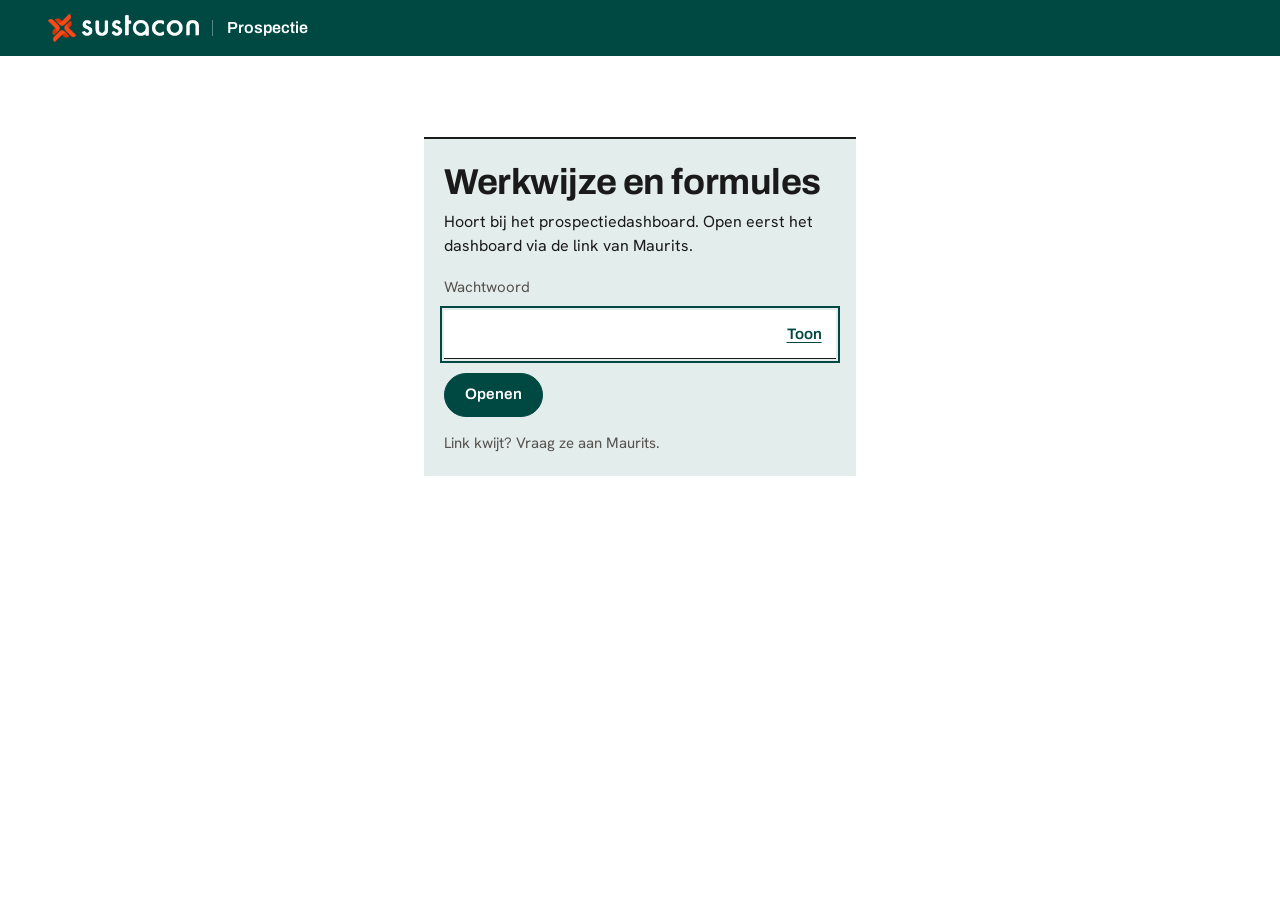
<file: prospectie/methodologie.html>
<!doctype html>
<html lang="nl-BE"><head>
<meta charset="utf-8">
<meta http-equiv="Content-Security-Policy" content="default-src 'none'; script-src 'unsafe-inline'; style-src 'unsafe-inline'; img-src data:; font-src data:; connect-src 'none'; base-uri 'none'; form-action 'none'">
<meta name="viewport" content="width=device-width,initial-scale=1,viewport-fit=cover">
<meta name="robots" content="noindex,nofollow,noarchive">
<meta name="referrer" content="no-referrer">
<meta name="color-scheme" content="light">
<meta name="theme-color" content="#004942">
<title>Methodologie — Prospectiedashboard Sustacon</title>
<link rel="icon" href="data:image/svg+xml,%3Csvg xmlns=%22http://www.w3.org/2000/svg%22 viewBox=%220 0 32 32%22%3E%3Crect width=%2232%22 height=%2232%22 fill=%22%23004942%22/%3E%3Cpath d=%22M16 7l9 9-9 9-9-9z%22 fill=%22%23fc4717%22/%3E%3C/svg%3E">
<style>
:root{--bg:#ffffff;--fg:#1a1a1a;--muted:#55524f;--teal:#004942;--teal-deep:#00352f;--tint:#e3edeb;--on-teal:#ffffff;
  --error:#b3261e;--warn-bg:#fdecea;--warn:#7a1712;
  --display:"Poort Archivo","Archivo","Helvetica Neue",Arial,sans-serif;--text:"Poort Hanken","Hanken Grotesk","Helvetica Neue",Arial,sans-serif;
  --kop:3.5rem;--gutter:max(clamp(1rem,4vw,3rem),env(safe-area-inset-left,0px))}
*{box-sizing:border-box}
html{-webkit-text-size-adjust:100%;text-size-adjust:100%}
html[data-auto] body{visibility:hidden}
body{margin:0;background:var(--bg);color:var(--fg);font:400 1rem/1.55 var(--text);font-variant-numeric:lining-nums tabular-nums;-webkit-tap-highlight-color:transparent}
::selection{background:var(--teal);color:var(--on-teal)}
:focus-visible{outline:2px solid var(--teal);outline-offset:2px}
h1{margin:0;font:700 clamp(1.75rem,1.4rem + 1.5vw,2.25rem)/1.06 var(--display);letter-spacing:-.012em;text-wrap:balance;overflow-wrap:break-word;hyphens:manual}
p{margin:0;text-wrap:pretty}
button,input{font:inherit;color:inherit}
button,input,label{touch-action:manipulation}
.sr{position:absolute!important;width:1px;height:1px;margin:-1px;padding:0;overflow:hidden;clip:rect(0 0 0 0);white-space:nowrap;border:0}
.wrap{max-width:80rem;margin:0 auto;padding-inline:var(--gutter)}
header{background:var(--teal);color:var(--on-teal);padding-top:env(safe-area-inset-top,0px)}
header .wrap{display:flex;align-items:center;min-height:var(--kop)}
.brand{display:flex;align-items:center;gap:.85rem}
.brand img{display:block;height:clamp(1.4rem,1.05rem + 1.6vw,1.75rem);width:auto}
.brand span{font:600 1rem/1 var(--display);padding-left:.85rem;border-left:1px solid rgb(255 255 255 / .35)}
.brand .logo-tekst{font-size:1.25rem;padding-left:0;border-left:0}
.poort{display:grid;justify-items:center;padding:clamp(1.5rem,9vh,5.5rem) var(--gutter) 3rem}
.poort-kaart{width:min(27rem,100%);border-top:2px solid var(--fg);background:var(--tint);padding:1.5rem 1.25rem 1.35rem;display:flex;flex-direction:column;gap:.55rem}
.poort-kaart p{line-height:1.5}
.veld{display:block;font-size:.9375rem;color:var(--muted);margin:.6rem 0 .1rem}
.ww-rij{display:flex;align-items:stretch;background:var(--bg);border-bottom:1.5px solid var(--fg)}
.ww-rij:hover{border-bottom-color:var(--teal)}
.ww-rij:focus-within{outline:2px solid var(--teal);outline-offset:2px}
.ww-rij[data-fout]{border-bottom-color:var(--error)}
.ww-rij input{flex:1;min-width:0;height:3rem;padding:0 .75rem;border:0;border-radius:0;background:transparent;color:var(--fg);caret-color:var(--teal)}
.ww-rij input:focus-visible{outline:none}
.tekstknop{display:inline-flex;align-items:center;min-height:2.75rem;padding:0 .9rem;border:0;background:none;color:var(--teal);font:600 .95rem/1.2 var(--display);text-decoration:underline;text-decoration-thickness:1px;text-underline-offset:.22em;cursor:pointer}
.tekstknop:hover{text-decoration-thickness:2px}
.status{font-size:.9375rem;line-height:1.45;color:var(--muted)}
.status:empty{display:none}
.status.fout{color:var(--warn);font-weight:600}
.knop{align-self:flex-start;margin-top:.3rem;display:inline-flex;align-items:center;justify-content:center;min-height:2.75rem;padding:.55rem 1.25rem;border-radius:999px;border:1.5px solid var(--teal);background:var(--teal);color:var(--on-teal);font:600 .95rem/1.2 var(--display);cursor:pointer}
.knop:hover{background:var(--teal-deep);border-color:var(--teal-deep)}
.knop:active{transform:translateY(1px)}
.knop:disabled{opacity:.6;cursor:progress}
.hulp{margin-top:.4rem;color:var(--muted);font-size:.9375rem;line-height:1.5}
.melding{width:min(27rem,calc(100% - 2 * var(--gutter)));margin:clamp(1.5rem,9vh,5.5rem) auto 0;border:1px solid var(--error);background:var(--warn-bg);color:var(--warn);padding:.75rem .9rem;font-size:.9375rem;line-height:1.45}
</style>
<noscript><style>.poort{display:none}</style></noscript>
<script>
(function () {
  try { if (/^#s=/.test(location.hash || "")) document.documentElement.setAttribute("data-auto", ""); var o = JSON.parse(sessionStorage.getItem("prospectie-sleutel") || "null"); if (!o) o = JSON.parse(localStorage.getItem("prospectie-sleutel") || "null"); if (o && o.sleutel && o.zout === "iy39+bJW6g61PR8M6OWJBg==") document.documentElement.setAttribute("data-auto", ""); } catch (e) { /* geen opslag */ }
  try { [["Poort Archivo","[base64]/n5nM5KjdmN8kbSkA7v5YDg8oIMqAl4QHV7Uxg6dEBPo89qXWts6YE2Vp0wYV7I11yA5Z1TwHXWbgFN2yUli64ekh43G3VndLkgxJMvru9KisVI+kMReqEO6393en6eqFdfYPnALZRF/s24OFEjFiXiJfnJPTcdGzjILjikCgz9gTJc7N8jrCDziiWvNEXp2C1s2HXX/2H0/2H+WA+MmdxKe+aJz3Rs7tY2lg7vCqu3QkrRBd2ek2J0yVvVG1q/HQetG9LgIblzFSa5285PF0+s3MWyjcwE3SVFFhfgin/rue2gPBZnd4fpv/BycYCGJRikQroSAKIgoIUhdQQNgARQEjMQp7unqvNxcdLutvb3uxfrHql/E3PNvsHwwjz6usn5Vgr0wM5BRzGIkYcyz7outHEtGPPdu7hyURCYVG9eShuDTR36BEQiSRSJWo08Xf4ZrmNk7s94tqAGCBVcvbFEpfRPj/2/S7/BG11SZzzqwX8TH9Ip5S8YiRlBJjCAkfiCH6SqHUCM3AnMNTvrrB1MAjIdLImsge2kNDpQHAvZ8fs0kNrCg2DLBiubsXs7pbXrT+omnUk2CiM5cT6I3sFyXEfCste/asGXQz6jTetP48ii2Tek0oUgshUAgpBElDoBBo/a9vMuTmv///dusydNLdZpuHpx5D5SAXOOCCB0iAiD2x2uQy1ySdlEe7awgeAXapywfCoiGG6og+5DgGaa50kru3BygwyYAPCHUn6YG4CjB1KanO9M92bK2erBe6wHh8OozH5cmlPLlULuVmyaRSqVwqNdcE73KBQEeg4lXFoH5STmg/OT2mHj4JAXXp15ba7CYiwVdNAbCgrN9ralWFJiVRO9z10WXJXXRpSnTzjDNB7sN9l3mzzmuGotjdAAplfvz7fbaq7+1eM3OMiISqhuFeFokFZVUtPSL7LZCIpAHJdPSVmD7BQE9VZrjDP3GoP2Ptl40hiErfXRVLWNAxtbFwrf+qOgv4gYQmdSQsayJKJvveobZn/EfYSbqrAUD8/zdICMBHP5r7nEl+DuZlSyx0hSJ1rnIhcIhFzNqN/UBFdsSuwrQBARQE/v+lav32XZCSHyWPG5QmQJoEdizKEyi758xWokh5Ugyv7qtiVb0qkEABkIECJVMA1QZB6nQRUABJqU0QIBgMZVqm3OqY1DFBoGjLogNF0W7Z6vFxz485rmax+in49Cqt/mL5/2r+ZjOrnxer1d8s/un9fOipvc7msTSZm4OuYolCuAThcC6lvzmq+kkAVYsqTRahGJwCjQzi4PjkHzgGlOQS9ODP/edJJTYGI0SNKFzgubV9rd/Gq3kn/bbbzCkiVytyTczu2v9Dfc/kl/ZwCTv8Qw4zU1MRVRX1VNS3SbYlUp/w0dgLGKEMFkncD2PNhqnlWhf7vnv3ZKmAhoqKioCIXa8JEONkLr4K4aE+MAOGwBxqDOwZ3wh5DiAmnw+HtqHT6EUy74GxSWY2BfAIAGhThz8/0wOAAGD6PHHyfLsarY7Ofns4e0AsgmIaTLZ8+QMFKKBb2w+P1/Q0WxjEEMfG+DE4AAVhPzIbmzVFjSDGBILXXMhJJFPpC5SlBxevDXwBAxDY3+s7dIIn/Nx2bj/La7O2lliyClWq/9GyDnaoL+vLO6eTfU8v9cN+2a9GM+IEZ4FqXm1RFmPX2Cc9j6/CU2FMZIXXVjQzzl+T/Q0IQJFQgY4ej+UW0HcuohsLaBwAME0BgLevwhsL0QAQAOIQCVGWcoD6aADIcxykUYyd/m8WAa0YGuxObgoDlUfWn7Gc0rbqu7hv9bvxypIZMHkQYYeK30DoQsJKJGXVqFVnlFujFsNmqkKLS6jXoEm7C3iumloYCW4wqdHw4ATqcaLIfzQ7+w7kyaVEQS7ohjzYmBI8eHIyjFvYC/IBwLUABFdNLuA5wCmnFjzgkHtPE9u27v9VIVAjejI2DBYHTcETwLFPC1o9solRyBxzuhAdTkm22KOhGsfQSEAeMQKcTBe18Va8DIBlIRU+X79VyX2XybZVR/NbGBhhkk6LvhmAU8GDEIXHKnARI04+CQoopIhiUrnsQv5+K5YTXpJc3jJErdGGDMDo3NNWnfP3fRt1gV76PGzxCBhlOmMFGGXBQZaBBhMyEQwOHgERqbh2/gUPkPpDcKdpqTyV4bwEaxDB4OAREJEUXAGASS6KL56cP8lLoDeDbTo+XAdTiAQOgiiii7dciXm1LwLo0GPAiAkIM5b7peYJ3APeNLwCrPQqi6tANX4CBKmh1nUebHGjbmFbcdicewCGBnffvWkXVpetFoIQAyKAhgUrNuw4cKLjxoMXH34ChAgTIY8oJSSVrg03/5L1dfLTy+ArAJJwT11QYp5AP+gSegwYMQFhxoKPKqrxEyBIDbU00MTQEwA4CoDSoGdPVug20guQabms/OWJrQTfmdmgIIQkS6/zNf4114vs/7aUpM6Wyc1Jr9k6fkqLmBvNgPGODcQTy4o9TWOa6P21euInfbPGm/Z22/cDX6rzceCTN83HbprLGVv+WRiH/SOMrXwow4m+M8Ur6NsiUxKO9v0UKpzf2yi9/jVq/+JDkMjvAvhNrLe+shvdBHognBB1raXwh3Q09Xar4Qvk9vxOla9A/LtZMpQugV/qTrznX2Qc4v9thv7Mbnr+6JnS5Sz19nz799P4ENmIQxRdMk+qRmGJ4dRdbuH7wvUzzQNtHPXk+3EkTatwjfA3haMPA4uCRTaXxNR1F6d3NKP7I0YvvlWyWaS3vz2T7c/aT7U5zPX45vMfRehng2otTD4t1kWr2mpBXfN6eg6//30EZS6ZSJxOfUKKsmjGqo3oqn/v+EqCJNH48t8QjCMeZx9v//D1qUabgugwbt3xPVcMWhPU67cBkUOD9QwqVopeEdsv4jAOnePqd+laE91/jAInwZ9lmt8n1GOeaNJniowrpt2I3kye5ZupZ8tmowW1/6u2zB1rIv5PSo4RrZm7fm/TykTBs+hcX+eXHvtVCpnEM0ntm+elXZo3/Djw3uc+eYOzPgFRCnWKWajsq9Jz7574cTjQD58f8nhGYRxK65UHwp/3F1pASn+8aQ5VOO8WLGGbxDk2kp4eRPKIthtpT1PSO0vH9fnB5UvqOKWHAURLbzFlnyFNZ8K98sHSFXEShuyuuBdy2TEdJI0K9uGpPPtqGgP9z6U7fq94oGRtDZ0FGuqpJkSgftnY6XdXlJLqcawHhHjcUqio5QJ744p1iGB1NCv/Rw08x6w37n8AODdl341Z/teJPgRew4/9QP9Gt4gInzzqH1mlE6LcK5rmTVtWRmDO7wgsihYnakVsEut05ObhvSf9W8TIERuPuYcIo2HZYuJ/2fTmWE3FH+ixcxmR6w8CsVtfoLEHWkyadUysp/eFO+sH/UH4wzkXLvPu+W9+JH3wKlj5ptGk0o9XxgfrfKx9I2n537Rcfm9+YMXeHN3E8e3N2/NRh6EuMfU8mrr/[base64]/l6sUbZVaMJsUom0OCFsME4nojGq7jJDqPt1OHeCCESdWxdxn26NPnGxPOWYMgjv4A1g65L7A4dTEQpbOZebaM5hWrvj7Yl4yl/Ib5nJrmbTZUNcpiN1phcyZxKPycDAiG+ld5b/wy/[base64]/jycE/01lA2ILFY5KIDTW67SQu4YZAqaKZttH3sb012AGGKfI3T5lPJIwUeJCgRa2gBve0NdNcjZHgo0g3yFkpIzaN9pcQNbD3UIBLQthIyIhHBbYxWxsMt/6PgIsWI8+tRmea7LQ3kLn6egCGF+6yoCQDE50xNTXbLCzSbr6BLiI5v0g+t+9Zvf/eFPf0Xz/4Tnzrvgoksuu+IP3fA43YrCns8JQJK1+/ViB4rVGBD5Z4ZEH+NKWD8A4Pq15kc+ih89pKLNCtgUHWvSiD9AE9OB2Fc3aDRjwKD5nXBvegf43uFUwzTJf8hzHbfay6SGaEBV3+TRskY7ACizYfgdQI3kK1dcCJ+vmQ4KCkcywDmRYRNqhkp4GpeQnavYoaYYZTPabfIYFhGfDrbbx8DxwKj6xOVxtAOw0YVBE+k/OXj2I7TAA+7HLZPtplbOn99LfwdzAU1eMoc5OBy4GXgceLLwxTL4GvRu0C2lu8Bfw+6CfOH/8WL4WRl+nsKfYuG/vxD/JE/+cFH9Fbz06ZD+LtytmP3DbPmPs+W/h7c/ueh+okL+7+c7v8+6v78QfzCXvzeVfxM+/[base64]/BjPdPj7anxUjfF+12AD7opvulCfNCH+Lg/xtf9Cb7pQ7wvAnwmjvGQeonXFZi/qQBvasXXWvExFXxFDV9Txdt+wbt+xa/+gi9Cwbeh4u1hxpPjgl+Wgme3GT9t97Ovj4r3H86YS6S92AOPfxweb70Jjv4kAOoq66d3JwYj7t04niJPpCDkzeP6GNpQLPu7gvFk8iGlBonhUNa5I/EvFgfPNEvCtfqeEonuqe8+m4Cb0C2DBoRT6JbPHt9arGs/M6MGYVDm2qkkPS+x1h3nxniv2mWn7X/hVajUkqCHNanTqiEhD2pWqHkCq1Lc4EyC+SLBBTQ0Ao6EOFb06KevzDEcAiVQoL2+OggX0cFBB6YmLzv0TzTsATE1ivI6mWtnz0RADku8KBdlh+hDV3Kq0ac0XzejHlUs/ONgXa4ByQWpvVPBAb3vcQCc0H3N+MEy/zH6rKCoc0AtZfRkIrxwypS9TtY6BYA7kcd4HlxHK+mmgSgGj4v59gWES0mjh1fQ0SIMYM/1EboIAP8YIrxI3MIe6JNQpkkfhw83GFSHn7DRosUGFK/1Pj0CXE6LG1fQA3GGltcGger7PEDY1musMW3fyreDJnYbuSYTxaLb3V8zpeod4h2ext4Lfa8f7I6hrI8GopFoPFoYrYzesIcWd5oEoso0uCTlsTk9YV3UFw1tWvFrYAEAYMaBsd9IjeQTtQ0AwCevGsqJfF/7cZBiAF2uAvia+RZwkSNc6ZOCWsX0OOiwNmkZUQO88ijx4+2FdttplxqHQGTKkcJInYubR/DRZTwiLw4tkZKWkY34GAXfXX/l9e6QkLNfyXkbdSuhZ2RVqozNtMciLBgVwanT8AhUDqL18YUc/nujR9heZ2Tt1SGkS59u/c466pxjVJrtU3DcFSft4UK64IAjwq4iqLVw28aDxkMYEUcgUTnZ2DkEePn4WUQViMtXJOEVs1QqU65CnaTtVAq16qSkpqFjYQIxm8qhnJNBpYAq1Wr4feEtHULatOtVrw/Hxt0CqQ/hVBvAjhAXYs1qzEjeJO+TACjjeSYH1tMAiEMg2pGSeGTaUR3b+wQoOPSOas8/[base64]/3AmT/t9b6WDpG7qhnS2IcD6/[base64]/8krIzhPuwN+T+ha5uau71WfiACowyLu9lyJ1lMgunYsKpdcF46SeWmHJxnZKjeIYoaJNIy3NPAqJqh8nYGtfewP1V7fzPIxjLepr8FYSC3t/4gOf9cyFp6nsZwIZvG+DsWFVDFSdpMj6eQZDNU5g2hHGW6CFdfAaFocjG/oOlIN4uHmt3j+pnke3YeyfhrdiJWZFixdykWynlNR7QSHWh6fwQB2VwlwdjILAnB6DSKIyJ5oL14Ixj223G0/uxxfJwioS++JhjEwQqRgNidOoisa7mG4D/1Hr5rlaJwa8Lt5jaQZVq7THM8SIKkLXWcHikhSahPqslfdEDRsd3sQtm1iaf57BpCmMWTIp+pKRI73HCWh2+FKLVDDgN6Etb9jltkVLtXGykmmGUQcSY073Sc5Eo8BJGNxE4FQoDxzSqSy5SskyBKaP1uPPXgxVN3A1Gi/tjroF9jqdbfypktH8HxOKo3UvfGxqFgjpVfxytmzzCLfvWRCZ+Wqf5yUXm8o/QYzzO4CqifLBxAyZxK5Xgc+ac+a1J5X17eQMO4Sm6S1G403REiOQifB2ksaNIuNOeuTgosecC4qeVMWzeB7oH+GiAZeflJpGztjDOrSKWWIS+6tYDY8Ls+SkFG1tSZtMtQxlAQOHLJ9JS6bi5W3sPAuL0a8iwQfzRsrbaVGRqHoro/IMixKM5c0Dll64Zb6OD88NqHIJhvA9D5gwbp4ZlbtmzyVxCOUIpL2J+3eqVSoBNTEOsZMjL9K6pE5cPuDw0AaMSHzEP1ug2smJJdEh/BMacOs7oVlJhnpCSZakXogZK9jMHtl1henSh4+duxO4dPZXtFkweGQfnstZL3LkXb/Vc87odHzqX/PV7wXWkiDCIK8xo3kd6V23JnTrJ3f4VR94cWVihyWXYkN2Eopuc/8GRGkuQZcYM1ln/DBZO6y8aUenVE1h8OdZf3O/0trT7Nrx1n7SUi0MR47f3S9SppBG9b4ud3+UA8ZaJMXjR7MWMn95cpXHy9IJZGU/YmEEvd4hqVoYxIdpAEmUMPLdb1utHdfXSeomNlMeZyUuXjp2RnUy2azmdu3WXeDjJ/FlPrAXM0gvQRhl7euktWMStyEb2AyDJn2hcftDBZDcTuOB62rQrDSfQl2YcSrUboZ9FtS5j2oimDR4nTdrHX5rzRMrhAWFgjjtdSdLPztO6146a5UO5Ip0/DBIqfHmHXQcZ8DV3TizF9GxgdVovPSZ4aFPFd2au7pRuVgwLF3vG36bYsM4GxAqkQdET0IcFVaJSJreeo0s3bSMO/a2EIdGUSc+Uwc4S3gHdoqLTzJM69GcINLd6zH5N9CtXoU55nzx9CpKzqwqe5nOHsibW+x+PjbLUW5UNiPBPg2uOIpM3Cqz45J1km8nu+AipBvd5qzLvGPAObkJ6yDGwnAQYJTKHmoq5jnFHUqwjgieoiBP78WyfpKLX8kA5LJSc5W5Sgu41N4DpmF6ToCNgRziOm/M22MVswa8LpIrPlDbl3KkYvQ8DVaR7SzRJvh0H9g5blVUNLD1smdfvQrZ8KF/IzIHrrH0y9yn5O/PuyKsPDvldgTb4Sn4Kj3XIrJX5YIT/[base64]/rHPhwcO5kwkPbJ+Oiwgk1d2Mymnog7sM2E7ZUlGqO4mCK7wpvkYhkrcifz25xTSIjQ+63zlOhyBmFaes6FudnYDLjnn/Qr3oTQPTvNdAL32D3H4VHW0jif3uZ65mWNekWu9O527y3/0MQPCLjRz8QWobESkzdm7/9fVERZU00kYXCo3XYOiObzQBtcYKnE0MW1eJJT6qf2oZFFlm6cyjQ2eow5tCWhdfwcWFyqee7xBiTS2OjKVa6/2zFN0H/w0UeJLPjaACV/6OlVYdN23D+HlXB8Iw1S/Xw6DshGoEtfeMK5BpiGSJfHo/[base64]/vCYe5N2L7ZhSbUZA0smRmRBjJesegRmYV3wlelMKeL3Ent4nWAzVyqvaYnjOozINemQ8m12UdtMFnz4bRMjYluHZpGaShFK/y3ChG7EQ36Tphf4WQ2hecLJudZ3aFx0tfUjezwz9me5HZe9K1IXX1HCNRXvEEe5xc9yZpmGFNQ5vMW+Tx87zPQZq/xpTFIyTNDR6VrXi7wp0TbJNSETGchEnnJDFpyEQRRSAkuo/FsTC9hbhBDroLqWVB76Z6NlHEHCvDmVS5w/3MLIMKBsQCQVV4YZ7nKDTPC/bouYWSCsDu5PIsGsYxmfNS05kKz5sLlH+81yFlFZUlcikyk/iooouW8bd6LPo35virhd8AXpBzekC3wfm/BN+FbgWf0bjnTo90w/Jhv3HyNvDlAs1HYblVkuIqa8r1UOPKoMNGitpOJC7d8gw6N/XfNz3zv5ZoS7JOFb8h3k5Ay7PWxMOUx9w/6Iw771IkIzKaR81fULVAxHQt+cp/j1D5nGD7FTsJKo6E9rVf1DMplN54qW6cG57nTs7O7jTX/NUMeh1Pq6AHzfeDeKAcV2vKP0NjcXxxAmOBQ87YMOMUF+JVbcIkl114JV66RX+0WSaFRPPPX5FEDiKi6tke+4uvrPIPD1De+soY0WQOJPqdz2tEAggkc6RKZtb7KlmcDItEi5Wy1PWvUAMcm39UO/Xtv2M3T/XL/y9ix0Lok9Do34SqDnB5q5C3+9+OE3Pn5u/+ZPa9ezh6WLZz/wEL3D7lP+j8OxjBLB2fEdE0Cv6Du4vZMD5YPx6y17c56qAG1eeHWkKVuWSIN3QHs7FpNGJGkidKF2zK5G0S9FV5mZtuJy9KSlqcnLx4V/EijI983SmjMFZRiaf24NBoXUNmjNIIX6zBochJAG7d4QvN52/OD6VlH0oLjbPmKTXzet99zSh4Iy8zBc70QB4mgG7qyXNys01i9v2MvyNdx6gavlJqr+TIf2l9zIWy0qZdoH/d8mX6TC2O95J1F4TVhvkGy/LBA7t2rCifIyvtcs8UZWhM9GzNtJyMOjPWklE3VazNMdMyNKJRt7VrjjR5tKZuIdjt2d7kBnSc6uOhXBbvpyeW4Qir2i4A6Kak+gmDdWFPt3VRqV7/aevcLEMqlmDLS5E2OrZ9Z2bNBRnru4JsLsrvM3QTLrRgS0OoYXJZ6Dmiv88YhSeOPnifEwrPRrf+OvSFZ8LX7o+1fPz18G2oaVIX0uHBOHLVzVsnw7bly6FWdSdpakG2p2gW9QxNhWHm2dIaiS55Shm/zpullU+lizSiqK+3V7RVxJq+LWaVJQLopjGcEje2c4ytZO+YOz8C/e3k26kv2odHXd+0iyOr7XkYiSrUyM+bWsyazuK35kkkOtXZ8bO2vJaG3PwChULFqpgU9KLzrhY0+749iiumtg/v68+ahux7dlCi0wfW1jUNXtk55hHAPBEqRLTvnwRtfducvrbZjldvndGxOACDyJ7Nf/EeZMzX3tiXAkcHUAsO3jnAXDSgzoWjgujF52eEv/BytVnIpmWQbUVf2La8+Jqal0K+cJ9txXmaWnIsJHeqU4bNT3W5k8jZbU505WNlROfEYEXgQz07MdhHdw4NxsQQiNbNG8CJ6gIf9Ikp++5Dm8foxNQyApj0JHTMHdFFqJrShoS40MItjaHGyeUhknDo5VCUQ3vl0E1TIb8ku1pTLA7U5pqv/xq4ImrMoY/cpV8BZTeNhS4CVhdrNjo181dO1JRDe3uOAcJce09bQvTTO2vEu9rBWDyhfNzo/7PcAAXE2T5Vsbx2yUfJHw/9/+a75g9F08TUwdu0b4FJldXhrTl8Sy4CyQ6nWC5WqcNnU9mWri3xJMllKLk0BUq/QlcLszg6oyCAledVYQ1ZXGNO3HSFxH6awf8RgydkX4SSSrEQ6SpdJTAbK8a44NcDX7fJ2r4pBPWqe7pM0zNt99h2q60Ughyl1u1ju6dpe6bLzkcmXrN0yeCjYa+5tmSo7fEBGGeWnEUIr5lvEZF/7fho7W1ZuIcDZ9f0ydfcmf2yPHDu8I73Wye5tvJ0eGqmKRdRO7mpNkkTjUYXfvpy+o/sWNB6mh/UkCLRPfbMltMA+Xvdfe2qRU/gl7+OFtzX/FG/clc04kYJJHqjFp61nwrfG/sYsdC71dTkz/yTWlqAY1dKUcs7YhfQquY2pgLKjxrz3B9h8v9DCSXwZYs5cl2VRFhn+nPsn/VXpUIVl2ZXTI7t1jACWlWQjHF7tr1WJP83lilDqeN9TN4QuIjEvm8mZuUKS5ycPow+E/eVhsmc+5ccPR0ZK2YkKh+tSO9l8w2SP5N8KIpjwp1GHD1Zjoj85NMpgfSHP6BS8XleVA09MVZQTSbi99LxkWv7V6S6EcHfG8Y76scb+e9fFZLhSiS3ktZ/Rcj97DL997ebRiNGkkGKV5mzM3mXOXp5mb37k5ckJy/dPFaWkJ9RPVwju58hierYt8cdpNklHs4wBvpUj+dzOadjPuJurspPUxeWk7a9caTlQTVScXclw4/[base64]/cMoKmShc5RP3eWT5jJOf/4GImPmqJkYbNWeKE1efIcHrclDsby+fJ/PVWL0UnYfVqYFIdXbKZH0VLnGfv7AEN8kW3fgzeQ1SG0C8VeKqPt5UJJyzHKn1IlbXt5DC2gpZX4fMGchaT9TnoaRE/bqsrHUPEncew3pAUx2h/LxwpS+vr0k4oNqe99ZiCE/k4wbuwDN23A7jU/p68WxDmeEjkqeiXG68ozOfimy5y0aZf4tmuctFjjwVwZ/z3NdBQaiY3rooJ/7xXRPlImwttsAX9G0Fiw7Qv3ZyeLQ3TRfTWIO5JSydIC/HUpOpJ7lcjPmgN3/Dz6NnrmDmiaz+TH1ZSjUGVZz0TA5BBXyBzs6VnnadTroaFR+IwV/G/4vDvemtlyh5PKtEYuWRGp4C1ev9sCju48sYIoieaS0ODJjTzs2SYanW50wRUK7s6u8KV6L70UD1ERm29DHfOfrBSK/xo+i9df0wJmYEPnKL/FSVaHoK+pdbEw5RyjErp19BbeltxQU2HLv/ya4rh1UfDrwwG1ceGV992y+W2hhtVNQdR9AEOqY8KuqNO+hCHZVrVjX0l6bu17xMJN3fxBQV8IMK/wJxkU8Kb6d0wIzkFZqlWobq7MyXhSt9sr7ic7o68n2+SlmY87vXKEVT43otLy90AGOJyos1pcPelLdkZ7NVKW8pq9N2lPfpTfjG7EOhsoNNVdaj9Xex1fJ2Iqyco1xVxfr9eQVTaRa8j67DED/6N0I4KFIuxJ79XrWYFxDOJxqlcbKrs0Ao+FsSSko0zRc+e0Z9e9yLZ8vOA+UNRzVk1uJJjljl1Z7XqhSH3TL57FfTMVp+OFeL10vi2N9cxki83x9nEkhBaQ9oGfznLn/DiSOGxPztr55i+R7ZxmBl1QfZFTKl2MGZY2D+KI/+KKKcP/wNO06C10sytDOy8c/1tqjFz92jYjb4O5nkH6f8xogHKGR9OX7Z/+jwKNo/IpKUXxQk4qsXycQBZYIhWpWignPYhINlSVlCKGnGE0oUCvdEJTXuouDzWvYgk24K78hMyUpyOEtAUz5zJAATFBTaiyVufI60nHA9XcXJL7RjIlWJuoBanlsRkBT7g05a/Lo8yjoB3d5oSXt/KC2zV8bqf8yKAleQ2T3NFFFRUJ0yr3rCE/SwUpxYoWPiwq/gFwlV2oKBfrnb4wVD1I+uEcrSL0SSbhEpHeLoE9ziUDpS9KgQ65eOEFniZvOPAHDpDGp06k1pdNpUuPOfGL/9zeBZFFi9HDWsJ5X3V0QgysN+eDFxvCRVEexMQ6RWdwp06d3LUNMb/xbt+oSCiJrcMKb4G1xHrTsNvG4tomHtB7v+qU2Y13UA0X0AzDrAvEdxSVMWpPRcRY2u+afq8e9aeOGCTQcU1n8Hd/18gWGKUVOC7bDHPIXGD7tjyuMABX6GGV8f0/ZXcJs0th0bBJQ7FT6yRCmK7U2Z8z4+c/iEkAyPfPVyJlRlC+r7Rannewgp9NK/2QkD1xVkzzee9DyKONvJMuM9R+LGA2rr7Yb9njbeyeQPGVx99ZgMT0Ub4Bdf/9bVWyG7Dhu+8uGII+auJC+g8lXk+GWxuuyvgx8bktBGLuN+owHJp6B7KnHYD+fGIodhSJY1iuX8LbtpW1GvxJRc28wErLY28te/ED4lBZ8Iwn48at4AOGuQ6Nn0sqIieqmeJcnVseil1V2mY0uU2eRLXrSEJBSk5cSougqQVamLorCS5zQ0ZFaYmS2VOveZquYFhI8wQVOOGVP76AM9Yu+FcqD/9RAB/Os37N5o+rIUa6cmFhgXB4E4xicbvOpc/EpDIV/PT5FdYbHwH9G4/ZFJ8Ua1uzVDpXGyUYlaUhbFItNYCq+HTsZ/0tcKqKq1RST1FsYPJopuSCU/5WXyplNlwYJ0+Gf5tCVfkci/LqViBgkymaOWr9bUZsjsCs7/cN9HWkvsGkWBq0kAzOcKgmxV8Qd5S5Ico+fYIWGD0M1Rnzy1Y4wYd28y31UeLF8C0lV9s0QeLBlmTSroNNJVfsZBIgU/cmdXJzp14P0QJXbzu9lIiswjlFRDJllDYy4QqHIvVQVRR31NlE8Kyz1MualCmulTDDJoS6nZyZhqULyo+Q+u3pOfWaPSymvqcvUBFixMZ/YBViGmj0UPY8CEg7NaO1E+/awr9KoUr6tWt+R0pw8WiQFZdTZJst150hzHwhf80myTXx4Um0wBsahceYLSFxvFDmne0sNtlJT7ZZMi8SGZ7KJYdEkqzfJnCYNZ2Q5hlg2kqK25uqrgOpEYP1D3tDyX8GqVJfJgt1pe0fk1jZRP/0pEFmBhwkxGH4bFgvUxmH0AxMb+/UTF5jFYvrmhJW1a9v6Asflnea13ax1nHCLY1ltiOGkmLRDdTUjfvq7qDwEZLSMkuNdhkk1T0qOZigP0LHo2NpXwEOJdnrtlhRbs2VZULBdHm2OxGwmYhrOYpEeL4slqKlq/Lz7+0joUqm8vOnYYTf6vns6se0NNOzsQefi/KZT4ORBSqecd1PN2ZC2fVUw9zi1761TcY8d9px5Z0G5cXHAtoz1eaQvhVcd2rbDme0+cLMpcyFVxjei3Q4K9vTO+R1fxYp2zI6PAcpl4/P4PaYWjw935DN05UH/i3R4d+ggC//Rn6fwhlMp1DcBpXG/FNcx00wOUHz++2MFjO9R4CYFWzeT/8vjlGyG3V7/S2k2M9crnMZjnSzvQURbhoEgKilbg329JFnFL0M2NOrpg1fIv5y5Jp/SeJBzmX3/qGj3tGTuEnD79SmtXahVP3YmKsXAHpSTF2EEZjl2baC7/q69Ya4gsNnEN+WRWKJt1PrBBHztjk4mp6sjrkDKVkY3MwSCt7JR25k0hWAQ0JfZp/NOIM0r8noxLQe6lvgupqQb5q1JnWPx+5r6anR7+OiZNCY8Hh0G2hY6Zmh3ALQvypwKkKjQSAkxHuh/qy+VlXtezwX7X8zK31auYR1tpsdBWKya8oP8jm9c5y2zG5rE2F4BH20pbVTDRDMou4htjK/8nPIM7vBTrxi49gj0j/F+lMZavSzn8KhbxFEmLYjMIIdh9b/nre7Eg76OP/lDYI1tT3ClbD+Po65hrnJz7Vu5diwPNl4xed9bdqHOCp9+B3ew32/5ru9/50POrx5EXWQsc/ziAPrXhPhkhzDHfH2cj4m908Y7V9394rXJmyfmN8Ev2YduPg2ulfjQNvhj66GLn9XRc7Bp8fqag3vKHecxnxY+fPjqBHW95HPXLuySIy4oUR+K6er8uz772qusTvJnLxVs/rHl38IyJwOFAhMnZ72ouwFnt5eDMq1xXG742E7kcC/Hr+TiBXpBp5vMzTQZBzwIrciVmG/yx5w+YtK4W0WK3IIsaKI6i/GkvDJAiKjEmxhGtgAwvxktyFDZQi9LqZvtzD+JE5ZR3ER365195zqh/oJekImX7S0mEO5jrn10HmBvVR61Ba2uxyOXLLFZVcnMcxaj+BJKri0Qa16YOrgquRh6prQWPF56CTpXky11qCKz94M+qwOnR7yfz4HmHfxj2nZ4x/sP5Xs8i6HjJ8d1DWAhQ1+73H71eff2Y/9g1UPaS/44fbGNptHMbV7Fm3tx586o+cY19qtGMzw7KXgzcCTCvNnU0tU+IyahZu9jbX1XfqQZuaumf6J/XevdcGFDo7uPhm976zF5ng7iPdm6nfuReqvq50K7RhXQSFacikXtOXwutnDuLkZb97q+DU+Dz0+s/rnoTCZoKls1uWj67vjG1PhUo77nYvYLay7l7RCKZcBydlYbrBkd+S1T/sSOtVGSgsMzaksyKTyTWUVwlWpZFR556ANwFAlT69kupnI18lGDDHzUi/YdAz6zB1BqmRe9dKIj7b9nJNM5CfpxgIbi7eMYpZ92hT/sMG6bXbhb4fKsyeqapPq7RkIJZmrvKRBIvpiIF/vPyYWYy99XTzOxdFmZTvJKTvDuCSrHeiUNtj4wRSv5xkmUqG42jznqIa09KX8iqtDd5Zq4ubOzdbq1YM7Bty9a9qfpoDUpv7tUiSxBJcNLo8SupCdllyARK4ou3QKuW9gu0LoUOKl0VySwuVirU9r6MUnMnX+WQEfox1NgbaSokYxIoyHJycVBJf+DJYBaqscLsP3/67tKtoLdaWeDrzQFTNl2ZVy1Q+PSlSl8rVxOrUBAcBDUBEO8UmpNmPqFEx+HBkfFX7+bgaWMFGJxoe0mqlrpdkZFWWr/q6bCAHXNxIkm0pFGodXD0Xas/[base64]/V682waC3dTA5yLQgLXLO8XaTzGjQIf0pKLKnq83XMNkth0E7xT7d/4m5wzcVKMIPBjQm/pgqLSid3R4Kvp1r57fAg8G9wLW1vT4IEXwf9YJTAGAEPAnAIASAQAvBOAEjAabhQ8pEPH7lNopP0XWwZnwIfgDASn0IRYJN0RCVGHUefGVBJOS0d7oUWmL9GMMLaYw5rRCjj2hSpDHtLK4ry1+1HPrOltR/FzbE3sr5rOEpQlHEqckViSeSiInhZMmk03JM5L3Jv+UQkhZjs3CHsIN4c2EDCKCeCv1YtoXpBfpDek3yTMoMMpOKp26jsan7afn0OcwPmI8Y8KYBKacWcf8kLmJeZmVzCphVbJ+ZVvZLzgWzgmujLsvg5GxIFPOw/EW8VP5i/nfCnYKDcIlwjdZpqx92YTs3ux9IpkoJLojNoovin/IGZHgJcdyBblH89x5P0id0r0yr2xvvjA/kP+9fIH8r4JuRbzCovi18KMidJG66DNlh/KWyqn6US1Q3yruLd6qYWgmtR3af0oel/yp4+q0ujHdJt113V/6CUOWQWcIGRYYpxgJRqFRaXQaPzaeMxWZJk03TD9CCCgNEkEGqApaAL0xl5hXmr+yRFlklmbLEsshy0XLbct31grr96WflfWWfWfz2EZsC21XbT/Z4+0Su9f+vv2W/XcHyTFWXumc5ZK6BqdOTJs67V1lyj3bvcp9xn3X/YcnxSP0GDwtnk2e37xxXpe327vQe8j7sAJT4avoqVhUsU85LAAAj9jiFHSAnbAbSJCElvHADcY4OMV/GjFf4Q3h+jdSPIb9U5+k6UAtSZxdPIXF829Oqf/CpLn8KcWU705s7eiQfCXq2vUd5z79hv5wPiVg/fkbd3QSkFgluX//g/KFoqlMOltqLkHkzXhCQIuzLIiXJJUYkeZH/[base64]/GgShD6l6dSPEqT4rBA/qMSQ8uEatpbj/17HhKIKhZAAUq09EXvClvCxqWjQF0nFaV88xRQrZQp19jfOAiTYSMyYsmWAggFVeuHB0GomXKDbsPKkD40+HDyCGSHEg4M/gD4sp5u84gmUbKZdyk2RPJZpXo6GSHc2+W4wJVudHQ+Dk0GINnI4idM1nwjwZ40kt0rrhXQkGPD6rFacDNDJfKlU33DR6sqeSnEXDVDudMg0+gk0UsBfMBMjWmrupmrmEETVzFnh9lYHfJIgxFQYNzTDAmj+BakXnl/HQzGbQozvdP9CvoSqBEgVvpWCfN36TR9NLSGMfhNZ6DEGTzm4/+72TdvVUAr5sQQkl9ynMT70f5t+U+X6c9dxq8VixnGzwQAGl8ZcBMR4t0GfJCepFsQf/cZbR+40eaWSU00m3dVCMHN37xZbVTNVJVVVhFbyijC6jkvcxU9GQiy6kKV7N+9QKfMcFTDQVNj0fYb6Eg0U+i5tbTW/cb/AFhHb48d1CwIGIWrlfdChsVGE//f8ST5tV4MJ83VylGKx4t6lCTlV4DRNLa5EtXdMINDl3a0/q/[base64]/[base64]/5gEtqXIcYNBvRVTMtG9gbSYI/MGP1KRdkYWxMqaYMURgmzh6JuaBrohuwetgWAsXKO22qXEFJN/pDPK0v1TX2rO1O5b+Wvlfz/Pf/6Vd0dgHfOKv1K/twTvwG9k7o4TxE970+eg8iH8RRALVQhZg5ly8udZr25UAvdYutSoOvNBtSlXg0AN6rzaRnAS4kJBucFUTrc21QDTzVjjOwdxLEsZ8PuwZmJ5qqvvB/[base64]/H80KpoorZSVi91SfM3icPzJ3JVTqGqKc05JJfH1r3KPTvDZTkw+Ciew4ApVT1dxO9GQydSplYSgWmzc9/dYp3lXG5pJOFQBZ8Eis1fA9c3/[base64]/uQs4jxCae8GND1sDKWHak+AHRBHDUvUKKW8Yx00i9PpuxpLgCH4xODJOQCDR2OcJoDAO0J9zh5blOVMPzhF5lQwpd0z1tg1WzcmFaTBMB3x/[base64]/1jaEKGPnIj7SbW2kQM3CCmKC+PnfNMdef6gMfw1+O9o2+jttLYz18EVnS6gmalw06OQi0bXNX40VE3y4UgYgniBsw4uU9KgeuisjVh61cPRE6fCDLiHWPF4UdJJ1bPS6cXG6L/v4l4ot12c12QNyATeZVpUOZCVescuC2h3nIldy+/6SF8mYlN5ACMF4zBIs9I7Lqshy4H6Qmx7i+dp0jqNJ3rsOJw+RKyFK0/ttH7Yd72T8wlXTMQsuzdSzbjy/m+yjFmJOfI/Z9C64WuZimSOFCOjzuxdqt1rcZpwJ/SOKvq40dmjSihZYls0X1T52kqPpzRzOH1z9fG45H/9GP1LRWzD3Ksl7e98unqxhFLWI7JeFtTMHwbMwut8I1plo/wzQM5O3PND+ZOUp6N/qbX6/lEOFoR6CaVI2Vu3v3f2QO89ktfN9DoRws8lsLNoNPSiQRCGp0+HvX4yyfPnj159HgG/Mcf1dmzxpTvBBydLenVNWCDefm7T589fYb8PxBq9knclUZIafjkZDwlHQabE598/uynnxzlicsxOY5SuLYKrl3K2tW8JeW5FFLmEu0YlBKLhvPaUE/[base64]/lDwp3jpOA/JvfSUeMfKfwmLgLT20viWfn36oDt2NpCoZiIv0gwe2WEbb8f7PogEqM0xkEcIViAKXU5Xz6YJEwMcY8n91PzlJlqi8CPOAqaQq9zWjukCOzZuKNfXANVZBbCsYN0TONWztq+hN2BkT5+lZfI5ta0MIKwq3UkO8sE9Kb4wCXsNtDSW/3HKXCO0FrKfpI7wVbj7pDvlFAZBfVENBA94kMn3iwEEKFJ+SHxIhNqXM9DRFIENmfrIbB5u6AgQ1PVZiJMEG752tV9ok7K7bHAYJ6e8cGD8Coze2uiGZgd5t6OSwOvtZqoRNvGmxbvyWuJiDFW77kMBAxV+DuYucf3OlfAtZe/fIMQvLGrjWfbkvlXImkufrS6N2gz014T5oeJ/BO8fK8StIHLTfHhXugeJOlLMXo8wB+7Uk933+lqNp3mK/YSWQMjyWALxnUL7t5gjLYRdo/L+1wQn2FiQSm4raW3i49StMD/v1oPTWZvmn37Nd/s/tmay6hjIKFKd1WCUQALgzB6WTN57riMU24ob251a8jycIvPWmalsNZmqRiuBGolZHZY6f2jqNfJnJt/tgD7a7XCqu5JO33eSiz2UL4QnG2WKyrmNq9vrRK/ETj9SQtXBfg15P+gU1DXbt0C4ZWZYY1mqfxQHCEGGTkEUC+xyQ8BXDS9314U6f2rdVNZbV3teF8BGuArSnQhp/WqNwbf/rD4wNvLBCGR8kYvB91DXibLOBj8H4ohbS3yP54i9LfjRPbi4uf1pR2SHci0etgsEkMG07Uo58u/fL97Z6Sf+HaXYqJEPP7xNRbRTSF3VrGGSWg7g2jYogr9duu/qxMeOzJ9meFVEwOaGRlthGye4ziQmiENLXO/IqHtCTXi+/WOtXp8GDTA6xXS8lHiuKAxbbvXOltT6vkVeoc3r8NakdfVcXNE5SMxF24g6uqzOMnSTX1b23Km+jxcJU1FIaz2I00H5NRIUqGPcrmgQsR2gjJRKK5X4JHsaqpzv35l3UpuejybsWvL94pxYygNO2NIv+bLUlXXNVKfJVk6LT3vK2qtsVJnIbIJ/EcDdx/2HEcBZHjV4/k27e4txdlTxnTZfR4CQho99rQ+tFEsoP9QTVsJX2p3gR4KcydBkU/W5/NUep94ncwzUuT8vcHB4S4JUKkO86djKooW+OO/Buv+ise+LRMOqwa09GKEqvIWTNg+dmJz0UrZsD1EI5am8v7Tll3Bqc5GFi8BQmXhdwmVNE+pDwL5ub9+Aj9Rr3wF7wFzFeN5A9gaUd45kAa2ddK3o+9t1JrouH5i2fuFBLqVWGJC1vwMnnvnDI/6u7gwa48flzVMw3CqsLXOi/[base64]/DFNMv/68Kvf/gSnSE14IVJt53e9HgiC4m2ogTw3TUnXeAk+5bOSV7WdBp8FLOZNht4hWjw/GK/ulZ/Gjsh7OQTuvpvzPKjN432WpOtT5B9qsX80jpjzIxHDf9X9o0mF6132w9NTzN/[base64]/x+z/b1sQyhUVaVpzYwi/1dxkl9VW28nJUAz36agyB4NjeMA38YQ10suGK7SwNfemgvEIEVjyZ7tS6tSuR4MHY51kQG8lqJNl8UhuuXy4HP/Fk5+DskvlMsVarfSCWArMDjYX5j+vtf2ci7n0Te8x4ryau/Zm6mWJ7WYKM1yKbq2s9fdTS4nToJORrcbvAAltAJnWYqb4V7NfEDfB//iZM26PFZMfvHU6UpneMy+L+ay8o2XYz8i0bxc7vffdSkdDmVVlW8OIdhCINuC3Ua2izv4I0AA1FLA+2EIFCZOMnJ2vq0J+PwBv58iXY2GBMj4sz3RkaTDfnl4vuYn73XhY/XqeAlZ1O/NSyHKUGWzV/V8qTpxJHzIOEwuanI6UJWR0IFE1DCDUCvF1/arVFdr6/kUe2p05hX5eFdC1C8h+P1Cmg5X4LcCRQLr39RtPXCm93gV/H1XHsFlDtCwM10xX49y/rL36krReoeQLqqB/[base64]//qNFyhskufBqhD6gKF7TQWDAmMuEJWRobXfkKSrxPEnLrkW+xyud1MIH9xh1nFQ+mb3m0dBtFpIQUiliQjg6decpJzEcGYpx/Vl2YiMhKFAc9irT6UWr4mcmv63Y9AXZt0/JqoRg+W9ZqmkS0aVLWue5d48W8wcKhv/taXy9k+5JZ9UjT6mwVQ9NOGdRI/zVLdAh3VblgOQRMo/l14MFBwmoAo0BI3MIZwSAFlhPFnzehisnQts+egPx8KrPVkKow+qHJ4uPgc4Vny9Nkq0wX6WhmfRWEeaVMQXfD55pNA88ahSjDZQJqSrsFcu0gV86cTpC1t/7DZh1ERSJRUV2+FoEfO0Bjyni5z1HklKtpcq/bdO6104oC58udtgM01JPgzeEYW5C5XJOKdhcU1c8WA9yjgorVVQVA0kCuw9HRcwlUMMCRQvHovXh4ErrZA7BuzWLg4Kcmm8CilIq7n8HgUnmAZJwuKVF4/mtGeJE/8m8GEXheZqRFNPt+3FNGF7MtsXip7su4VzYNxZdKDYzGN/n+z3VPe56fOxdftOkkKSML1pN8SgNfCwL8nddl8t8HUejptVp5TYQR3UsI1AqJLRNfRXzv5B1J6CNtZurRTDQzXqtray9q3vvgTAtoyeBVvwyRXAjElyBWTtlJ6hmAxwNJ97gM2+WUv2lb1Pjhv3BN7EXzzC5hv4M2XL2JkDA2zU7g23QoF1LT9OrBSuVtXlwEpxxgx/17mn69hikLTF49V6x8WMauV+ZvFGa62c/mfjtm0bDznzdsDej+J87MqtdK3UkvaVDDr8XLfIGVtOzILM3bXoB9mfhtku52w5+3dJo8qXNb0xn7qKL7qjslcOgzqRk6Y8U3Rif05Qd07S0iT53WWABhL5sGlriwD9nHHMh+a87wpHzE6yU1wfV6qP4lvtkJ/Lts76t3bXmP6k/2rXM8K7EHyv9cwkKMsPHxkkX/5mfmkU8c/Fq/pQzdLqOOjMjAttaNuUAX27p4AA20xsgx5y0ba8UKUPvhl0O17cWK1bfCHUquU5Fa7PGu/UwFYJg8er55Ocuj6/boQgf1Wlu+ZodhjvCTCYq7gazk5V6Ejbuy051PEoEnqrtWxVHt+FQe8aK1gblLtwKdx7xCwtfXuceKaQyP/40ayx5b6WvyV3JM7aS9D9rjDxS3c2yTSBU7X2CU/[base64]/[base64]/GMENHRYI+R43459bYrUB4GiGVmZlFUt+8mrBFkqLnWoZiQq2ly7OYsKK8rlPTNEDgkx2O2eJ0ASRcuhmPnRNV/2U3JGprrM/39e69Qro6x2IhBBxatBK0fhBino4xOHMT2gZc5vgRxeMwcsCMhDEoZIg9UaAMZrZac2LZiTLxo+lPJ0GttCkF3re970XbQvygMYLhRuV8m4AZxVk0t7t4gCvSuTJABuYVJ5w114S8XStPcDZKdoNQhUTyq2tgprkZEenfnpyOt8pQ9qxmt9EdcJSJiSHHMTPN/gqrU0Q0s0Le67zsBiIQbvkahfAD1wMNlw4qUPUFJ3h9Qnx1v/6gQ6USwF/vU6qjBNM7KZNVTq8XjnXwF36xQBChOfR2he144NaWk6LEXOcoyduHSw0p6PSjRhOsHlhVja+CUluJU3pBP83XxM10F2ETdCbtIdPXKpwAuUFRnSd3M7cMov/LKOC1EvLdIojjJRHZ1QXZS7HAE3cJg8a6Z9GA+qYHq/PvYgav/[base64]/miMeoSPkcOG/HTWxifCYKrSYqN1QrMWiOe8CXNL2yNL8bjSYLFKPyDmMi/zrLzvL0RTmM7zNGeOoKJeTujDZSij5UT+R9utU381QwK0ogTg/gWU0dTQI2dsQc4cBOQ0lGyScVx4pFTKdsAA9WuuR0bZR6LSjmCcdsP0UlUxKDVKbh5OfNkbHSnl+bVyU02vgzdKp/zqiwiRuaOREOzWCcGpcqHLpuZUo3lYf1wKb6VhU1VJUkL5b18DOxpttvxoa3Baqsmn4ADSXIIzmjjVDBrMrGgKiRZ8nlZV6sBRi6jqwDkp1APAN4naXCEg3E3/O3MaYkyxRTMARaazt5gSuemckegS5oBEqwQkrQBKSOrbQHt0TfZFQPcL4lPrX3mWmEs3JXoTfyYIeLs+eKVda7XEmz/owjishvHPa3h9GrAPwSvYh8NL4Z2JIyodCN6lZHox0Nidrwe83+hwbCKDgaUXWkxju+uKFtI0OhKsgeGZBJeUb5AK3icGjuNhx1Zqgq7Lsv4xN812e6Xo8WySaoKYsqwZ8qBbLnlh/QghYACWtnXg6xRAoMpuEcooS9E4I0v9/LNKqXBGRgS29bddOjSa4EEVVEMmYe9BcrX+rGXqoSMiNqXOJ6Pik6qdUUlNdR1yGpV6dDEM/4tqSOnRFFmvM/[base64]/SSHyNAmkfTFc8TM2BdJ/b8YOiWk4fQqxF7SQRFFB6q4NCfX2I07JuTkrpriq1nvxej2HuOQnRn7GzLQpEuw17bVsPASkPqzmgHvD7q4mEwzrcuaZCqyB0ynJrn+owhhKUpngvuA/1cEOgh5MX+3VPYIjOVvs1Mo0ldviFQHSiR5JmunvqMEAybkKg3iTLdvSjqcXJZaAek3m4xmi0yBm1zEeMKFiNGWlvrbMEu0l50rBbzy/5LBBvpiZd30pqw2UgKSpJaIPb0PB4iWaN7RS5OeLao+g1pN7KUcZjxFtSlY8BFoabmjEFN0VwBAqoNyqikxYcx7oWKodm5JP3WvZPIaJxeq8ewDiUybKh6L780DENNk/erACfO9Um8MAKHmoVU/nsTnqw9TfYZ8WJ3XN24399DfrTncjZfmu/ylJcJGL9WXBDGNwey45rWiY5yjoJqR/Dbm7xZv3atuZ+6AZqZcVDG8Ldu4bnJE7mXS1eYJ/sNIS/4jCOMefLYaWKKoo/fe/96k2i/yIEM7KAZSvEFkJmLVwoPxmLk+UpUt300ZNEf2v/G7a67ZuoMe6QhSyUeNypnGOXLJtqrx+gxNqgyVbEgpEaHhr5XfrUDD8/ZPUYh8/Ae7gvOjwRcZRacD0z98ll/LuoHUwFpM6sL7iRukcGzWDZWgLEEsqmJ6+InSFMQ+kMZJarG81bF5VhEDSHAf9iN+Yl01xrgfar2V5jw/[base64]/p+XVWrq7RW1rIstdMcFu1tNOeyB2+TESilQgAbvg3UMLIV1YSbEUkz9QAQH1PbGnHw8kddIpsDK1JtCUaA5rLFHNY8XyG2zWjT0pXbxoywqqIo4Ez7Qdznu1E4nB0KRUnGVY0/CW9BpORUrVNUmaS/YAYDkW2S5c1igWVpOpws1LXUKardTuomSyqVcSgafXrMUi8MOngf+SSRSFs9YHce7l2aqBP4nFGwNQDryRhRahUXWukgUlYbnDWlQ0oxpolpzKWjY/PwWBbRb80itlYC/CCgpV1y4/+LYllG3Jzkkg//tBuW6U4uZlbTzBxrTJHmZmSqcXBizz1pQuR8jJPVySGSUsl5+zroPOt0S99y1r+cTCRdkMywkY7RE8cKIeox0Y9MQj+jp7vYzsM86KKTKqpDY7MUa6DSE/P5/MGVA53So3gdQu2ahl3I4zaXbDkvM+1jwvYNl9DPqMSZVxcGYWmb2jZtaLVjyVtxrTcPcU0S34WGjQxVattoD3ile9xsGaIqDz/9yw3Wy5Ox2b6iGWTAKCw75DqEU0CtkwZqYAu1d+5zxqpnqCakn0pRKGqBJYh2zdbag0VSWRAWAV/MwkZR8VaZ4vzCxIIzMdfFsvmiyTt7ZTmOn5kqIQe9MNmmmk2T2azLjy00vx/ZI20reo9+fPzkpl3TX79h92GrL8rA6c8LncJK240BADvgwDZNbrrspe6GSZhqsK4HaAhvobH7ZjGRTFX4CjUun0Wd9pBg2TzP0SRRWGPZdCYYDMXYYmPH1hbVIEu7VpdWXZ1osCa3W8zzX6NDP9T53qRdRJ/G22dq5FOrKBhdWcsEboVd/mBVcFyyeTA1dw3T4XCYao7mirZqY4f4l0jQ/JUYQpZUVZlzHYKYx5uC1Vf0lrmoUsrXYx1pdyL26KHKhD+FQRP4wsRoO4z6exA9BR7G6/PFp/WPcGZaqlIWDPesoTfxQtDbWduArfbL9lRz12Oj18M0e6nS531wr88+qKi8ho4JKtaAiPqTJ6QIJnFsUUxq9wwzzaSmx9YHS7X/8Eg/mKP7bvdasZVxsoOjGeY1UgEWgcoqh764wRHWcWUeG4o8k53imWFWdCqG7z8FlgErSx9L9mP3crMigew2SfqHSVgE3d3Jh9r79uEE1yu/HNc1ktiAIdflkJyL2DtoczCKbxFYs5Z4apcjBxcZVSSGnkLKW+GM8xC1KpOlikh3dspNSyIqKfU226YZhwrE5AXyyDIzJJTNGWadoT1cN46A/UCV4HuefdNlhtfl+Me8ik5DgE00BKRMCWCoMBIRg1SR9XVe0zQziJkjkFey38aOOlRbSyWrqr60QuIAdhlRPBzwfjqmRZiOODELbNhl9tno3NkMjgGwRrrj8Cq6qSSQaq9hMzTMkgOriLpHWeE5qs7KV9Pyee8JKsZumPZIvF7FJq2tDCSeov/e4gBrgE1xqFCKQiNEU/oquVCXYYIAkYilRK9BIolo4fNvn+TSCKQ7JGUe1q1qvhac01rTo5hGO5WEEX5FDqHc2OQlRL1LgdbsLqQqUJblZFQAfPyLCxhkrX/Dc8zFRTk2JSejByWpHI8MS0TmdiAzYzoI+/vGgLS/cV488SeIZ8u4Gh3kd4KOlGov75Adfp2yQMCF3HVLQExlDwhxcXsjNxMRmsJXBPfqbgwau47WZdpYER3ayKlxp/8JO0Q6ghWFfT7s6VPPTXkQ1FGz51wOqFAJcg2AxliqgPuh/ZuaRzu1hTS8zkchQ5X8hyakhOPo8Rl+EEprzURd29jCSE0sT6gI0RL1oWSKZR77auo/9afpsMxGBnaqRdbJo9pw3rPYxIABNqg7StRD4S6m8Ph7frx1kq1F4jkkzZ3NDsFbAUVqHTWvNHhDaYb1ia9TUjUsEWse19FSqGKlfUYEqY4LkyRcGnuW/[base64]/xO0YXiSJdtyAvLWQCFSR2Gn4JQua8ZUuGt/gblaNbcrp1i78Fqui3BuOAj7AsxEWHt21kX8loIz25I+82ZiWSqkOshSBBj2YRiVqvpi4ajJB34HIYMOOlb5tYKLGErOLaN8jXXJUco6N2NnBcA8G9hmJEdg2gnJYDmbR/oFvBxqqxvvTz7PVxWMzoEUIWiHp6koxOm/SxfUlm+w/EvfiYLN1+iUCXf7bcC/+/k9SU+CbVrEdl5bLewlE+r5DQmz+Md90+P6kMLK/[base64]/xsaoAdaPxfX6FTYg8clp4XrV+4tKm0K3imn2wv+hs5cV8BbvJUtQUKbmrCUbdeBSJrWAb1GY/vZnQNljG/hFUo9C+lG0FWJix+Di0artVxwuz2+i1qxJa6RD8Tbkpzwf7DqrKSqIuBrIgiUWRZmSYk09W1lezmuBNPnbet+e7pm1tBYugrMfhM80UJSBxV9QHAKlWbN+G4JX0k/Au8/DFUuFHP5ZMyqbpfYENnS/mFk7tX6gcCLGK6p8Q6BsHYAxmLmUkS3bS8iPq0bQMAyGMkqqVUne6emiTq5bjUIYZhmaqzbPjx1sc4RDCLe86HYUrRmm90qF9owR9OEAlbdr3V9Yobne5uzmobtHNv/YJNX+ixVjwyJT1TWTbqcDmc8jw3fygF7uy+VZotaRqFQ1+S1ItAHzfsYCzwSdeqjrPqWObsvzCctWpU0J4b2i+2uqxtqqkU+8MsSVqwM1FcM1rnwySdYMpQ0TXIpmgw3a7o4kk0LkL8k2qelDf2jMcx6V8budpjovSh/MM6Nn08Q2BEJB+/FuueY/7d3asQ9a/M/4c66AX9Zf/Y9d8YwjMM1lxtx6/ctKuYeVOYjEHBFHgbaoQNa7i2vIthjiA4xT7QGzp+SPmgtXRSnejAlrlyXkCZYlm+Jxm1a70WMTiH3ic3xdLWCTf/aILJct6haNp3ENZlcYy8HCScWdSlnruTeJ+C/mvtDzik6BvF/7B2vTt6zkUwHMztqIAjB0kioGFkLVeqSwWoF0CuG75W5AZDBQA8MQOchJJDhk7iOL0mfj88ue2e0Cw+jJXCjU9B6fgS8DTaLXzWMphm9uh+EcZiAnnYUuVSnKcZHqds6oYkHD2FlUofIMknijNOZ2jFTY6alJ1mHXrRMFtupP2KmvblPci/2L3tLnsiiSv2bo5/+ddmBVLc7+BI/gZ4NdF8PiA06GbcFLKUrDVmEokWZR+wbScmoW6/VY/[base64]/w3zu1K7SROj4lVdww0ws4t+Nrof5eZE2NkxiyWoI7XcuzhEmNuxIMHFy/u3DkxEWwtkZabx4nBej5gwS7fdurx0oB2y79zec5qVZ94/fz27XvbRSfwBUFH4OvkEDyvAJt+UqIuu+RWU/[base64]/W9zIzrhiv3a8fYXgGdGJaI+mizEOvx5Qs68RctzVzTETrQeULJWQm8lG6EBDc115kc10Jwf9VsKMx8EK47/lkUo2Hf/4KF1StIIyEyr0Ses/SzdFZ0jXosT34FVqN828RlIjqssMwa+6Wx4lKd/sSXywNNO7TMGEzGjxykTr9n3U3QwRI8eYGlbLxB2CUKWpnu8Pt7+DwFPoFv+OHU43z29NqthBcLfGQs2SwVCdOw5mMtutiZHqqYUdXSOwJDbKi+Fq7oPHcO4RkFpHCS64ZspDY0FAW0RYQD4ohgx96gh3w0sxI5DECQdN2sam6sgcTNntEFERlukHhLXZzByBAegO9/hRYAHqBpkwWZO5uVAJjTRDOq8AuY7ECfTU5ET39cFqfULtgmwwDRug1WA7+W3058hVJJe3elSWbarv71XW1nX0NL/7I8hEQnaPZAjq87KvqlqnT2efkj7wCiNNNVU/OC/Q8Zrw90boLWDjEMQpDmCc9uUUNbnIQs7NN+Xkg/e9plXBxmqqTMuc0g9TXBZ8H4P8Lz52VJTiaCIlG/2Kd/lg9eS32KQNyAYWre60kJENN1MoNe9GlalipxnOpj4TjwLzLQR/i00PJsq/zRi4N6Eku/xd5/P5hXeFJTmfzE/d02i2LBFqsVIn75ZPoWSkx1hLje+9aGvqI2o7kEZii0F2J+ncIw0Z0qDTOMS3zaRZzZbNRNDrES2V/v/1bjw1kwr9bbiGP3uwq1XEPT0XC03PqtgqBt9REuDfFGFyShb3KjyUQZZMFwcrzDHTCyVLTC8ROgEtJsXL1rXddJCNTn8qqRysZOYaGokEzaK32KfWOlr30TjTQVJ9bnD+E6klsLUamBKUlJBmnodUAMuOQNF5mr/YBQFN7iimcN5TSYAC3cnd6lKhEeoUuQsD83tjFz0OYzDZ88vlOFwtIlcgnMc8cNhA1dwOJ/awsPv8tdIsH5NSAEVtWboSSKwp86yluduIAke6C+xNl+Wm4li3tPGllN2XlpPw1uhNIcZcCJoxTocHwmMShVBC0+BQGGLkDqeJRkcng8khC+5FCkqSdzEhI9eSV6x0sZ3STx/h81YKHNIvIUIbY/Bw4WJt073ITVL4yPiB75N7vg/L8G764lMaseXaNBpRamm5Yrl+wxtD5vZKsexToO7VC6GMuuJ6sgYvaRZWYSjF4pVyQpJ+mc89GPQ6rfZeqyx3cEiRUq9ifXdOpZRTR+hiCW5edUK74MSJK5p1HuR8Ly03+ylqoc095OmwPFIIZJ1uLp76jZEtDa5thBEUCS5m9+OAvY//cTUK9Ha/cCLOn/Nd2+pBAFqtFvUKpSRjg9jNSYQj5nx3O1mODCHcbevXgZUyiBHu82AyLJ2Mi5/OJ5HzDCZyyn+KUA9V5iVRKQImYAI6hrnbUozY5VgFYwClxTVDyi1ZhK2NsZrHMWyrjgFzRCku4iUx5ZBDA5lNl9QIGy3Vz4Pj2OHxV1+RHKPNzNWi0rmDKeNP9JX+TVmkHjDaMuexClXhjBhUax6VpSIRZ8Q6V9YhYlnUtMY4N4ZqcwkgSERuhb8uidDH/xyA/NMJ4wEo/[base64]/hQXaSHUS/+mgvn9PxG61GaBdI7SJWg+A+wOwCnTYiNFSgmB3wgnHoMgTWyuEPlILj25aPETnSVcyX2Yyd5iAg2GBViOV/vbwwcEpBbzYQiKBH8gb8n2e5mUBlhr0B2wGYGSmyBnAhch2uw53h+Ti1Ciwne5A1taC6qaxIXGEmyklLw/zC8kJVWNCweEd5fBcqFOU9PJM9yS2IOlII5jrUkEynGSCbtOZM6GspCqGp2V+kNu241bh8YFPY4eTpNytBirv03si5RfdSgG+pHIKn7NSoW9Q2WwpthngZzG4bpEjyhAjcHc+DuWeNaWiOhiUi+FVJExg9o7aZRqvr5e6VN+bOyHQC3scgXtMHbpVBFgt6QY/Nd2DFXPSdpCAUCfmJkGIzPvK2VcH/wFbYBsMu6paVnf/rxRdElIUCr0PQcYQI+dJOivtsS8Hp0wzNKfCn0V48+Bmi9mDgQxfcMgYQSCEdxUjBBKXFYDzbRsXio8PR+SxC/[base64]/V638X3LnJLaax822S+7U5QYo7B8jtT5mwGu71XOkslFB7M0IStxBjeLc8yodwHVPYtg8EK5CSmN2P8kvFjirpliKRYMpMBvSjwZb/Y8bavENYXtgcPwNovkoWnRbpjPX9x2geJJkYhNekl8leuybfU1i4sHAVV8i7ogYToPPOlyLT9PwMvej/yGoDDwihrH42xYYxbGorJ2S8G2Thlvo0iZS4TLfrfXk7Q9H5QLN5sU6z2d0Lt8W0Bfne/uz3/96wpPlxVJ7m5+Mn/W8dTHpeNzlsrcBPLx4en0RI0DCHBh5/l8ChM0om6RbnKq9DrxbvWWBuVMjw2qrDWwdfY7vWeOgQtQ6I3YmLyFbuCTei193vgbfVQeG4TKFqT0si9PgeZYHtF9j9MYBFy/GaBh28t1HlkoqejVFIR1bYK1kz5hdJeyYNsOCc3jhiGDnOsIraXXvJtPPmE4Hh9h8k/[base64]/XUTm/6k/17335FEsfNo22b2h64jngtVqLay4vjwMFXRPkUTaZ2PK/2WKUT3WHcuJm9S8VhDMrrjbJ+aL48gZZvtX1xTnp5emN8hTbizHGCA8ddv8dqZX41hQqma5fb01rb8ls7hKDxxc/J63WAisA8vXQIcDnP0y88zqoq/UFyzz2iSSd6HYIWIt83AIREXUUNHRGCyDYcMsBECoBOGiI3RG4jrs+K+M+iFLrWQqN7y206USIhFLj/3/NvXzUJXCUn6Mpf06NoFWEg50M9SKtV2faqXdhJDChn+EcdoZggAFOzDMkkBjyvGaaKrvNKdZWSkFVDuRfJ8ZalvA+DHQZYN4rM+fhN4t97PhxxPIqfLt3UnpitFrLB72I6fyWRQ646EjTiOll96oh6/QA95s1utYSi6psxm+lHPWUmFd0qSSfS+lh6CoTW3BAAYtxykC4EllyVm1BhF2HJod0V2avNMuLMKKgStTVem8VNf1JRcLTPMVYc44Zd7AU/dg8H64j6rJqkvrxnCYNsqcmoaCkAZX3dfEKMfwZS0OcTfe8KBjbBEPmg4cG8rPEyLMUW36PUgyTOHFeATdzQ8E10vaOHtw0STo5qxr5TFG7iM3lXcF34mqzvAEM0fJuN3W+F5T/hmuc/tDpQU+GdAx/thC0h7b2AHxufaG7wZF0R64smfgagx+d9wE8cR4tMXYI07ZmXRd2G3bzQZuRUCq+Uc8IUY/TSrA59d404k9Vrth8+RA/3d3F7ydwo9qvN1qd27yhGnpPj9WkvJO2CBEroyemGbZt65uMdC+vidjeYyR2uwQxtwKBDr0dX+7s8hVq2OBsDcp5CSjZKvRHVAFNu1RzVvbXfv+c/19T4fZMPToTKp2TxoeOXNdfJwc5LlljSFMvpitFEaro6sxxgw1tuCXAFf8pA6W9nxVqSZAetCbaeCfBmmFet8vxSclge+/P624aYtY2WANRFnqnwUaCluI7MJQhd3+GYWI+0mwlqGDIjuMG3RcCOdlGQBiLCXsUd2kcTXh/uj6xRFYJzdKKRd21eB9DHZgQjZOxzeWCwVau0amBgYDoWaOtlg5ROV2D3kz/TGnryz/GUVjHJJLnW8aTg8ckXsWfF+cxcWoB1m6HD+4KeecZIpsKT/Yx3GpIui5rR+5hXpnA7NZC6she33qjliiukwKXUEaMlWKegKXGFsZjZd+tfKoMOU72aWmCByLLgOrA93t020exNXaBzQLXmNyDNGteQh51EVTvSMjpc99fVmqQNFYxNtE/qMzLFF3UxwLPaxrL36vcGLIiEoKicaeGUWWgUknnsDv3NKDjibEep0rwi92h5fgDR880fqrdcgFGHxp3+y6+oIsVFNJiICiceT4N3Ss7bLs/RMSMWb3c9yHDaPLtxizeL6H+u9hjJzTNCKPWgkSCShz3ADqlMZiLjCpsT7ZzVAnyAGzT6aeRd8Jtf70u2UEecaML7N/oHdZ0Lh3PSZiwJuW+HQua7aSEBTfLgL/iSeQRj8rujyaRG3QadUSbriaXj9Bx/0ADSX4LKML0SozwTI2RZtBMSlRdEA8ThWFYn7hjWc+Z86cLTRmfTTKg/0D8+WQGH0ov4B1jwHV4bJJ5mdNyMIItCGzgIGHSLC9V43Vd2HCVYA/R8xxSVx/EPKgxxpR57rdl07bMsGWUwZR86jCawk9mAGy8ly3XswJDRjeIE63xqxiwneu0SBCWOEoajqcqZYzmvqfT5/v4zwjZwmwlay/[base64]/NZyzQiduwtGw1oKsNFOa1kuwO1ABTbafYqC3jpqDSsPuAZIUExYAuG0QwBIRJOSBp2uM2+xp3n9uPoWLhcDOLIQBK29OLJy1QJD7uQ7lWMxS7J3S9MTgd6s4ujmrWbyTqCtHogh2QQzDEK4rRpoUB8AbFMd/wM0RkQg1BbkpMydG0qYcO6AWUz1fRVeVdZ3nk+0+Qd5M57WdQ4tijkJYXKwmh+ZpaJHmqdTDckYZHWwR7KoeNJVSxWGuGKhOWmQT3qu3MGZNk4zcx6Jd/nJijzkwvkMA+CHGeZUE11fVdaqW5VCKjszMZ4s+4fOVoSyCTUrIk7Xp0wC5A8xT8uGa7uq8aj0mWq3u7sHoQZKCEGwKgkMgdwQylaW6JCSz5TpFoXbC+K/qIV3EeAcF7RifA/njed7o8byLFkxTAI15nPQg5UhvGBGMl2YeRBE7408oERIIVHkTkd7QRvWeoDsF938egnQYAUN4aGhXVr7hxlrxwtmNKlJkJEVslJxwlbxuSswh5RzZ1allhdJSaZIFRXCH5zIPgBp0IuMktzHya2iWqx0KEqAnHDX1nxLpHeIk0PEBgmFhcULgVVXT/hV3NymTww3ZpCgheOsOIlo53g9o4NbaGyZhsag3qo4WFyM/EXpspBqMFmK0VqSnHl/mMIqZS4Vpy7lioDXoJhBNfOtSglgVQNBD2Nac15FLAFElf6I+D7mcdFVVzF0yfZfH3Uv98VsY+BK2z9u8VXDv3brPDcBho1UoG0A7O/2iPWOlX8+0oEcNZgL5qD/T5979c9IH9XSRbojAPoGsYAjLVtQA5LsMxcN6FcKdYQrqzem1x5ewOsJ9ItIeAKf5pQYkCW4UxPTFIuVM/dWFAqxwpgTlaah+8JOhquJQRWogby0Pd/ExLfQX76yvfAaabz6of9ociuAMiKnwfSiemXytoTBrvJXaiQuPgVLNMGLxT6p0EcoYSg3sCNI4I//TtcdKdeO/[base64]/ufREL2TRC4dOfw9wu4KxjAWi51sMhRdc39lbu3m51DUAPeAHIVcWAbyWS4C+jnlWu1Kon7udLUi45KmUt7JPtvM7nNx4aD3ntsX3reW/VHUi5zE7HeeBQg5e0sBpxuWvbVMAjwu5VaqAhIEpD2SZF8nZGfEYv0p1mIdsXryg9zhaRp04KiQIRiLbuP3aSSS9yjE8jTWCDijFp9SHKkJzCM0WBwFIst6LXjPI/[base64]/vAwtup7wEPPPDp2TT5yNXzI2Bc/1oLRdL22cSfDGRPwklG7Mz7nSo8409gC/Fl6QN2DuUh1CrZab9QemXbRqbuhBYASMASFO4T/6dhF7Rc6thuPbR7d/5C6XGtlqL00tIvjnJzpAWmKL7X5GCidXCLc3Q/7wy8amhOxe6bIj15/PnY24iqG3NXqGZ0wg8DFTzey4/uQ/[base64]/7Bf/tS1G/MjEWRcDVV+CQHbRIR9Ef5smNu7y5GvOfVK6EZLvZThSq7eq5OxFQhsns3C2wHP/yG44AQegqwNh+HYojy5JLapXR7IfUgAZksnyh1Zy45GCXaehHon6lNr56MqcRWKCwmDcFicOTYcgj00v0iaxRxOS/OUzSNMNgVCb7U/No2WmqMIgQRFRpoPbi9ETUfzBALVrhf6I5kPTozQ9KeaK7XeNZaj9SHoXlKlWxwEsnbk6Q+Pz0HsnZZZp2YbV7hGw2GZ41il34sfAuY3F/t9G9YnplmSyjzO+h99xbQUxpKaORJ8Oh0zjkm6P0lmohXtrdxk4TeSUW6TjYAkohM0v6ULiIp3ihDOKT0gIbomDdk8N7x3lpe4ZGLH5LXFNUjxybGQbM5BhnaHamMtxxH6wwEeJfmi4I5IluJ/[base64]/KVZ3/RH5re1nLScOwJ9w0Ecj52loKxEYfnIM5aS/+8+4Ow64mFVsels/01v85PzQsGL0KxUZz+Q9ED4rO/Gmq3cbz39uOeY5u/cpCz/IXu7Od6bvMj8dlzd4HToVpVAip7iTSzbhakveY+87pneR/[base64]/vPPjr5kkSPC1/jbu+wx+krQCukVNhTRhI4zUcj0sk35qAJAbbyYsXgHULDObPX5GmLyUcEWIshWSuhCppQAdXwK+XuJpUsv/c+84DixXG2DQNnNvOuIW4vRfwi9xJA5hGOhBE9+nhTvAlRGgzVuhsP24Cwvz8w+Znh+al9r/s6n0769LwWjjgk+yodsYQCncu/x5e7oSluNfrC2e5Jt3TH9X62Os88z6z1YMeMHwSKcIsIJhGoxigaRToqHECBezEzuaJ1FK92871nd7Ie3n1kF+Z/f8jWpKheP1tmrTtRCOI3/yGeaFaC8gaZfl5t+GFZnOJGxy7TzL87rfcW++m0wZF5zNAlanqGGk90BFoNsRTtbw6esZtPU0Ak20SHwqVbVmxkUBa0zP2qmOE9ta20fppYNYWN+Jnc1O+QJip6x5oCnIbkjOssv1G2TwE/PSUzzju6fUxDSOem2PhQuBZtS4dFcH4OiO5ydmWNzajklvD4fTGkD050Np6qU8rRnJPEH706LraYs1TKaDVNARrpcu+UudphE6ziO0IX+84a4/RmT/fM4mRuHHoIJt3Oouf143YcoqekMoXlP3CZvcUd0P0tudLT5zgPekBNaV1pzcUI0dTbTPAcUvvjXV4pjEGNc8e5Kf+npzotZ6r8nh7V9VxmoYfjOLBPePvLfpMG/OpQCGaY1cCqsHufFcNk8i5/uJMNnrNfaHRDFJXJJU/V7HkKecceJd1WrkNCMrTK49Pc8IalvJZ2LKfX3+/HedThoFs6xUhvnSsEnFdmjIYyLcHLXvqaSfKBDlkPfVIPYkEuwEXclH35heh1cPQRs8GKHLG/SlFV5EI8X/zMs7Oy4+KjYxGMaFIPdtZfUaIC44+eIwgG9dIrp9WbMtkIk+Edm90k0EAjPtSeDMguJg2AiYgG8bkz9Zmbt3+0vQYq8JBeL2QHKSmp2UCgV/k063GQrpC2UZ2sZTmzj+4yUFpsFMBeYrzJEjjI7SR7uL6NSU5fuY8G7I2J/ffNRR8SOjvJMCaB8+0Dns1dhcVXo9QOOOI8EnwfaLMEmuUPZDT54GbB12VBytBqyuVonc7hInn3hVtKlMNX/mfnWmtqrd26R/hjpDuXn5ZLv3ZwHGbuZa17LKLuV/mWTZT5qSvAq1HSodZE0EaTKgT0OgkLwHjMSE557pF/ohvawC0ncwpBkRAm4RmrPQtU4tRIwL4BSZlRK7TQhWOIpAKC+uSdIoMGPYEZnXrdjZNegEh1SCJ0ynsF3DCB3pQS1LhhavcyUvIkg/O+8wzD1pcZsi3kAgVDApZM0xIrSWqy/hftWAMMTLd7LGlKuw96kCnS4vHJbvhT103PUnS1dhs7pGOlLfT2k+ynBCB72Gput4Xm4rNz5sfn2mivk+4BcE9aSsiorgjb+J0V+ehvkhQ7V9XdNPRIFcJHdLykz2+34/dj6N1GrphqvGJ8hIFYebjq2p8N6uXeVmrHmOsYmz1Ogree3nOOQMaI7Fa4hWJvH+MjBzFGJ0mQwpMQH8pozfrH/tsmoyptQRUInEdcvdRTubE7N7q73/VLR9xaeUkXyQjkWiU48DjDgXVs0DINvCFuam3yoRVgVKi9oxKpQ7CCIIwyWaYoU9CLk7sf5dBdWbIWa4AHSFN0gpdM6xSTSES81zEZzg/30NUQ2Oi2JY7lUOaTwYLsRxVDa01+tpjdW8bJ6eksf/ry/[base64]/QjGTXp4j0EXmy74h2uUslXnMk1+23/q5ha4NJVpc2GNiFYhKHs0qMjPejuShn/LjHWU9m2vsplsRfViUzLhajwy75OM5mgW3ZtByJmaNcDFZDZ3uDKBGNMegKyKRy6suDY/qsIuaffBvczUUpJyLgGAAOIX9DUFICCGCUmMHEHSOAEKaNzK1eaflzndG1uBl59xCXKyuMfNcDCbpGBQglRLEvArdnot8HwwepDM8y+7JSs1Ts67J9aebFkIunbQCeI0OwOhcqbWVThFYFgoCU9ViWMyufoNBtdIcB2m4TP2LDxr0s9X3K/nCx/Ocd6zwv9/rtOanQwJo2oCRq3vSBMZCYJA1aGQCQvNIGICww5ynEImZSCn4Sj+YNAJEX0iQoWCcvrszEg29Q/ujjq1LRxHNti9KRNIUq7RU2JgWBXvp4GK8bsfSd2jf2mPpr11v9mCh1DKK1Q+Ot2bCO5JPgqzm1zSLHs/SCAJxHF7cp/9IPQmQu8j9xZmjolPZWbtfGEYaooRRYik6JOrMKAvKuU3ALoy6Q12R5ORkkE37Te4jT9SknYJ+X4vGImNU0AnB1o8mU6RY5papv3Uv7zuS3pHZfp/s/plT3GEPkv8VKhMYluEiqry0YW+n0pIyqR0UqSz6cKszQ+cyJ7+FU9uWegFfLIz+XQVPh+gLoe5RpEuoRxqJw/3F3N8UVcoiRyytdsNdppE6J1935ER3hNchHmwalAd7iTzNG/nr4EARdFUkmJvK5T9UuwIgC611OIGRKeNYAp3M2riACAtSxQSocdtjcI1zonZGEQztxy5gCkNJyUM1PqGam9M9bMjU3p0BqzNfEH5FhW+JpXm4/5lPnL37mkXRnRjQQKxS5F20jTNdSf5v3fPAGsQ+LOAAtBAIVa1K5+6UCrjenrQyW+XYxYGrJB56temOSMGmGxZ92Q2z72voooGzlHzWeSUWKPtWplnFqCA9ZEpQoIPXcEWgu5J/[base64]//xYFvs9hqnV6s3eRC097oW+mi1tVoZToy7+g7Xwxc8RZNc2LHgqvzz8f2pjibk0CsNb2hB94+OcTODo2BCWtqC1mDGmwEmiVMFS5RyFcajlFNyDz0kO2mzR+fQ/nZ4b5+QxLUeKv7yj8G3qDUfzClCOnuc5YzOh4C6gRjFGQQGDmRXRzsXFWNpCc5eX9pNj8AKLhOTJXttIfTOi8MW0yZBawc8M/rObWTZaSImSHO7k/n27npWqYUjeWiarFSRV8xnV+hDcPy0DL6yC9lHOuhTm9agKkRas3F2CkkUVXIwqBakJJwHvx+WIdZYrUtLr3+tCCqkTal6J6yuTEzQADNT0TJc+/Cehf5RADDYQ/lxyT71QMPgGNCmYzaeEScpzabRDcHnwHFP6Elv+a0tPcEr0LwnmImpn2ZHg0uU7YP8yqxoz1ypeEyUQSYzm8OeTC6tRtEIRFjIqnz0+iNxOEsEUfgXvRl7P+0qA6xx6GwF+VXQ8myb/m6rgm2bsGwDg/X/LrQDAVx8v9s9lHlx4rAZAQAAAEPzHDblv5zI3d4AuMO+of3qCh3oe72zQ+HpmH1tOfGEhGu946FsG9MZDpNo1iKr7jbaFiIZ5FkaDi/Zj9NAWyG+EQBxfp4GGDF2yO9SV8u71uFzhM2NZed2bEHrDfcq/injcd73eRNIriTecQeoqD3D/0+KJg46R67WUqnRFUPo9rSVstqL7iZi1oxKqp/JvjTQ1zHvWg/ED5o/+m48pzxYcFeajqv/SnNiCRXQcxBhUirPTWP54kxS3nSn5LO2lwFwJ+P6FNU4ZqvhMyfE1yIwhBszQox9Xt/[base64]/hWEa/xhLJ/K5Qozotd6fxr6FJEBeDWCx+KheDKEByp8Qw42wFvwFpye/JqNnN0ApwP6/7EJnF+NFvPpvlMGl8gAcA2goKhrEKtnMDXeupwdL5A4gmhYtapKyUAALTOAoOQoItjzKQmkXMIumc0c4vmSmzO/8ggUwUtrNAHGFekrC1Jap1NIm7AODerU60JRoawZj5p6gxqjfckI2HiDnq2NFGPukEY1ApGrxm5dTSEdOkUxixyNtlE8X2mX2KTB2tfNT2DjIS0zxmhvtM4a/jC4E9+U8Ha9xowVbHpucGNyg9EyAnVfsyBbjNfprkb1pj6RrLLu91+5RqPMLAzk/q3zwYmxv6YGIa0oV+PzUhNVC2OfbdDBxkZXNQVsenPhwph1Ce9fAuJSI7fhMiKox2ZVu2MFN23SzarWGsc4nTSrKE5NNkZND52dQf9ic4UlYu6daWbQ1ZXN5ABneArzrZnbgSf7npipW3Ai",{"weight":"600 700","stretch":"75% 100%"}],["Poort Hanken","d09GMgABAAAAAFe4ABMAAAAAzkQAAFdKAAMDVAAAAAAAAAAAAAAAAAAAAAAAAAAAGoJkG4GCQByJUj9IVkFSgncGYD9TVEFUZACEci88EQgKgYIE5Hkw4xABNgIkA4gwC4QaAAQgBYU+B4h2DAcbVLwHcHMHQVfQvIDIsiH3f7hgHLPwOKClJDojSWfjKPn/PzXpkLGBNYB7fXrTShOEgXR3R9CQZawhpmQdMUdlZmv1VVBiKW3Nib1v77quO7GB/bDj8zVqI4VJoyi6F0G3nngpaQPTxE+t/KG1FHH6liFDJVVSJYceb/WjLGLEhWa4HAlDh8NF4GS6O9wMsTsKlwf8p7GHiXi+S+UF0zjgfpZbfiX1GxSUJHeKyQlqCT5oboJ0M6UVU0+qNU2r1K2aoCju6APbPAsKY9ReRaZKqqRKDl0Exq3NiVcxWeXh//P6b5+bVOrB+G6CI2LY6w+b1hBkfp6/+efc94IwuZrV9/QFqalVq+H5ufUIpUUQFsWimr+/KMbG2KjcgMFGpAhSdmL2GcmM4lK8O6/Mq1Txsvxend/PSIFz5lqLgB3LHid65JcFgri12wWET9hU+/d4WeYXciYzswelSrUFtAd7S6eAt7APYE54VNT6b1k9LzzhUSh7uN9foZAHikA/fcaiNUYvKLVh0v4LBA5QsEOihJnc+NNp/cPGNmCQhDJJ5Asp18VpvLNF+eviF/XF6MNrL1BQt7UXbpImLiyBADBOokwjO6h0wJqdvWvRCiNwhBC0emHsd/i5fokSIGQIEUInVbKmb2LbNzj3t5vbiW0n28n/6rSvVXrZiki2e/UxD1vXzswhQLtp8BuIj5pzMQ4kErXt/UCVk62TnemlJenDJ5MUaRHSogycCbZpB+TJRRDXqWs7DV0c0wHbywunBtreyKtSUkjT8thqy+qL2X70F/KGWj5EHCjFggKBtHwaQe0bd4u6+l52koHMAh9xd0VTPL95d//3NVVHtJDNBAyyLEsW7febE33+TQzLdRGPhJTAUu4yfCAfeA919v2QRmAZkjjJHgAWRRW9vKKorvtYHuCiY5TAsMlc23sBhsCCQqDEQHBbSf8LDchuGi3OpvTQ3+iBBlocNp+CArJAo9A7vEmX6WBlPJqF7+sGuu/v4sFZHDU3AYVBZXWA/f++zmrf1UfWByZIjmKjmChNxBNbo0l4q5zarbZ6vPd/luyvL2ELCWaEAFsIB0mA5wvbZzGTZGdm46TsnU22N6UvcMiDPTmEalPRbNltVU63KRVlvf7T1Nkmv4wc88F2SOoS7y7/WD/n2NcxVRrYKnh3FLaKLPzfHGpzJRqQsJucmgdEvefTf9f84IBYAble/v1AU0w7puenSBgUfsJOqBk558i4+fzv5+ruuZuni+Z3lsBfaECIPyRCJk3sTfObZsSSJtHQWIiUKPYjcRm/2uvs3r30DTB+6fvpKt79krbkKK2nNIeSCGeA3ArMMdC+7lFERJYg57t9hPXF78KUZRhkCUOQEFIRG0REbO9sjNU/A5rtTcsjMyP/dV7+2pfNIe9iFpeJGCGEpgkQQwin1n7qXnNcw2W/RN8jdc6I6O1QQgjQLS9/4gWKFNgb8CMQHRB8yC5GXa1i9DMoxmijYu10XKwHHiBeew299RZy+EmcCr+K4/S3uCBIgCLFEihUnBJ1Oo2JwTLakGEjRh33LqRESDFRyQ8jgkmKCilMYPoOZMkME1h0BwKNChEwganEcGxzTG/bUqacWdxEgAY82yDkjrI49OOP/U9/6YAseoOuSxbBuiBgGRDgfqm/Ox8o8rysPsSEmQpXUSQWo/aP6CXcxZQLqXRBRNWfAwTqhCoSu+Fnng/MOvK7uxXMQgNKH/uHOOOI385WkPVbdAHMryMiPmJZCkAlMd8waNyVj6f/rfOECDaCW7uBGGuYAJv74ZdHdit8l6NFPAXcT9nZ5ZNi2vtjTe5OMl0262d5uXPpvolKAUPh+WlC/1agMYyAPLtda0B1vf60uzZ+ZZ5EKutY3G/QwtpPjZNYAkgBDDFRCBRJJZqVWaK0zZ+nAFsrlZS6U02ttx4aQ81lMmg+i+GAzajfLpm1cAmn/dgeDCUTgKZVCp5kDlf3UzyUBWImWdjLT5A76z/EuMk/OPNuu0LpLKkqz6B5E1PIiQKDiEQB7Ytmje8xzhDrGWVSm1iRS1GF9Uw+62+eX3OudDtwhyyB/jVAYCA1ocAAG8jFvfEU+Oaw2EJsgbhxdWXe2cJkOHaA+DMJ8PW9FOrNZVB8uRzyGhcgTbO69PJ7YFyEtKdENKp7wqQO9RZfP85mV0Dqli3oU4Vpyk7EKYMIdvFIbIVS6EFKLc/[base64]/BTDsL7GjeIZod+iVHasdVNSV7S+wqpdYkFRhsShOu0KIqme/mXNLTgovKJ9z8XAillSNUooreD61ZrPgxZVRxcWrzzIW7ZgxQUhUwYop6iIQg4xR1SjiJp1rRfCY1mtu/4H2JkBu9b/1AjN9tApYQloMelS2pADc8Jn+npquLk64hkZd8T46sbpd0It30inIYMuclBQYEgKcrygKWI9DHJ7z/jAGk/TT52ai55xzkStU98F+NyRt7ICW30nCfS/TLqYVsGVKt7fNMIMMs7PGAs+SznQ2cg7Ottafn7S5pZNKxD5/e9p97IFI2VjEEhlnOvMBPO+bLJQ/FJ605FpnXRgZI8NS48ijuZWPGDjG1VU4eFkAB7vBmGf0AyelFvOleIFKMSsIGhO29G3EDENK6zQsUciGwgIDT+LKpwf+qzVjytV/97HHib+AmfEOQK3Oo3S0GiG0pNkchBqzxjHVXjB2zbwYeqHAiaI9ogEz7LyuMAHazhNuFQz4IeQBbyGUzIXntc+CWoI9b5hrG6VaLCLYTxanbgLg3skGo/Q9gypvEhpVg3Njrh2T14q4Kf0TFdXsyON9p1T9SzewNKEIPsN7bcwlfRkuH543NIOqvmxzyTtvCRsVjTwHUydBq089UzAZop3MHBtbXzgq1MHu7GQTqr4XfOYy5NL7LAM29VzVeCSXKecn/h/stDBmfaBDP2BwZHuINJ+q2NOzExVdLc/0MXENPn22BlYP6+s3kDEzjXZolUbPSsfNCd7ekeqMfKxbVzfQSFxUqWz/xLVyp3QfZgMbK8Ou14uiC8LNW1Mqyu3GsozQTGjWdUHUl2voRzRxnJhnJOQgRQR009kDUR874j6+pnfl080hVOV/TzNaVml/xOeHA3SRNpf0eg//kYLw5B55kaKiDnr93QecnHqj5s76qd/IofXBDFk+GZwoRZPRyjw4VtQshOg6QGdvQV0xuWbAX6yvpzzFrbelWyDJdhVkqxPP/BU9LjHQt8RyAVedc/0844UkEH75LScWTmQEQQSSUivURSht0dJMN7HcI8ZwzDHvbqgnX0O6fwZIBRSd2aF67BON4Oum/Ok8wW4Q0B8e3TqD+K/KFNy+tt7OyRqt5AT4dL6PlldHoNcoRT6BSt8WHgf1Xff2BkDEirC9aGs2x3NUyak076+2CkWruWB9XhfAPtsWEm51dJ9Ii/g0Hd+7VRJy4pH2M2Tvg2AKWdcZ45WncBD8MBM8+me2MbJsoeU4+QGrB26oe9Iivdh/iWQdPxcRzr81SbKa5QA+yUybVIuTmuERj/wYgJ0rNXhkziQJLmkxxpH6yvTPvBxerEcUZ7fIQv1XCpR2ccQ2yq7NfyBBkN7xrJGSKSVyJ5Onu5ffLVLpn6B1N8KRB3/AvoBqUpoY2nAxtHXAojkWxOu8v1nnHRE58K+NiP5OsROI16dvJhjZpebOX4fqIh4y1Cmk4DtyqisteP4RObL0aNWjdS/3bXkTa92s4TZrKujr2t5+o5+Wu4O/RL55pxU+H8cJTe+vboP8R841GkXmVYmnTU58mIiEMGLulfcADCf0Jg9Yk9yeyss/DA3wIy/FTQ+2mZ+7yX3wzuegHecdPzcFj8zRQ3KYOuH7WtrAXNUH1MSulegR8Dw9FkZwmK9HS9X4jHA7J0VTRA1N90U3vE9O5M1abg38HCFmwPgzE+YKnGEJpeCPZYU/2N6GSVmSYVlqN/4sq64kLbz0YMTZDjzGY1lHIPVE66fI20YH/tWGtdN7DneuK2lqL3C05EgI86yoVSZfvucNclQVsnWipr80NVD1gCihh8nZ2skdPkO6uPKbtywdESKNv9Ru91h1ZTJ4163y48p1yUc8HNgMCI87o5jGqKPuMxGRhj1bTtNZjSzUNYys+hl8xxNOjN6A+MV2QPVBcYj8zFQhHm+r0Virc/1LB1JFl6+5HX7tjcgBB8FVmTTGFoRcta0reHlUfcmJrkJyZZCGgQWPw7zG8+v2NB+MnYvie+DVgRWCsDYkS15CN3SvliYfXcixaGt0L+S09HC+gp5L1Eieec1P6/d6VnprV16tTcvALdVVaKzERStVwpkmVJPIEXqLu6ekMj11vlnI4htJM2MwxIPuUc0SVfElBgvXuJoDnZL5hat/E4tXqmMPZI7BAo0IIrcwaW02IhE+NQdZOXnWgukDBllqXkHZ8suU/tXxugCGFrHnc35hlAW4e7D7+TUvNuOb79k3OcZexbVCCqGfUpWfq63xdKAMk0VDdQdyQKRbFuCRh3KY9aIWzGZRHUHejkWECe7JT6pdm/Qv6Cmx9am7gpsoZsf9asA1g5GFxBSIDumOuqOuH2ngPdt4hSe++hzhK682LOdbwT/HQ1vHJ4MYARIjHrbzMnZioBFUQJsuAvAVchEGc1yr3itcMQ3HrRfB482P13mgGITd/dBYHyoVUCkR2W3ntAnhq52/Ko2XFu6jAig7LVRSH6TeooNGgKI4ph+xUYJDTHWEVoOxGfrbjXgJKFOBtsrezYB231f7b25T9gzTdkBJrGp640IVJsbriBcW0iUPcQL5NUitIgKWyqHHru4p0YGWANbToTK2JaQo+l+UP3xHUqjvreQvYmybNJN86+RnhAFa2xG6KXtKtbio9IHPBN7P1MV2xDKit/46m0EQn+CAG3xmNeAMr2LuImw2pvLmPTpuOSfqQqJ86LC7OAIDOqHuOBsrwGr05WMtqSu/60T64dcqXJ4G7L3r2Y5PpzzIluOBp4WbqLBOQ1WP4LzdHCjhxEw+o4SGXznteWQKp90eUecmNXkAIVYaHu9rhFnqsji8c/5uGLvoTM6mzqgaqeX6Y4RVePIkeVr2ajNliI1BohIMq1zV4yTHj2/QQsY2Euu5ek3yV8qKs2xPandBQvbZZdSQ19xyuGzr1xqLHSnZTK9vmLFR50Pbombp5zpR/34wMLXQLpFpw87nhLTgqSvNMYrM+6aOCtKuvtXgVM2EP8K17xeW4gCp1YMMLxhxQmeAxm1S5vUmV9Lv//pFHtuEMwrChVOMAgsehBFAZjgd/hXIaKvfu/aTdIPZx3hg5ZT86Wi2Qhy+NBSYnGSvL0DCf9/XNQOyIOmV4L8vywuWlUbZbfip7BNititVvvUJhrW7nU39RcrHWKX4yAKd6EMD58AwqUiMhQ5FQv1DGhGKZlslUDhGCJEiZRatDRipGWRjtXWs0lAS5RBkoySbZMUqUTSZJanmfLDSQpYzWZnl6Gu/JdrhDIViaJYNCVK1Ep0re0UHTSJ1V0z9RBDT8XqpUS9xdRHLH1F1c/m6K9HgiFKNlRcw2ye4QYkGyW+0co0RonGKsU4JRpfT3E9I5WpTCWZbM+BBL9GS4nargLiOZVxAq4zbkD11bGaBgsLtXT0hEEGjGARsnOmUOEigBaQkL0V6bGJbmetwsThYF+BLx455hMwN8J0PXiwPKZvxH+0CBTARixIsBgWgCFgBSZcoC59tFA0Mz/+AL128k/lcm15ByQr1HwGjfobm7iYwUku4UImLuAs55kxZx0bWbDKGlQGOejWy3xmRI5A7tr/b7P8HQQIRs8O/B8/2nzERz+N8MnpkRJB7SOF5/AePsePv/9NTG0zQB04pZ+0559ImQoEiGBDCv1bXisM2+tyuZGlzbHM1PvGq3gV9/A4/Be9ZVPS4krvtnIqDKhhQr6pa2/DfqSRTqMI62va2v7e790Fk0jr+yme4pfIf6mRiMzJ6UM4oHGMb9a6oxNdKrBZLWldOzrUmf41GpjHPbwI/43feWRcch4WYW+xzwmNhmECZmEJ1mHHW2dcm8cDJj7esvwe/y5J3KACZHAhD3fgo4omPmUA23jiZ2AKK7E9XBgPJBdwa/E7fuBS3vDhJVm53DBNDgrBAR+qCnl0Tr7YFfe8882QGR/4wV9WBa1X1OriAyVs8L51oB8NtriV9qbPtAec+duDXvWlqsFm9gEqMhO9nYBhJjSEZM2+mbn7OtH6u+/WQ0dv2lm7vOjGAsq8nvkVg/2qiEgZ3wO3/YONF6B6MLrnjZKFM6AExicCE71eQIDqpq577pVE6NcWL+5u7dYzerwggGJTi3cR2R3WRTclv6Wj98IOunh/7EKFQTTcxQMKNDLR4VEk59e5QXCyQcK6Viq4UOlJZWNhOnt8bqDGqDO65EykUbwsSx0kmeIWqDjxE57o/Cbrfe/[base64]/GmUbzbwA4gWLTrw46N9omKDo8/wVzbPT3zCkUqd9QY1Ph85vyQXveJOkFWcn3F+0WzCZZ88Qso/xfc36CXy8AOkGdA/lfcV4B2QzBRuaycTpDOXj7xn8Eb9xfYv0udE80WAgn1GJ0+ZrmdF+3SnJBY1DvIm6USPdY9t/1EAayNPWTiXLVqCD6IbQtOyN6F+99Irjb+3fdH6wQ/fAyo/tQu7l7KPp/RGLkVNN7njMBhAaH9J0jrUP71WfyEVwCQ0M6YEDUTv6kZJ+lZwpmcnZ1t01ed+ylAjbOn6woEdO17RyJ6mHfjoZVZJ2+uVCEThj/[base64]/Tgg9gyb2XiVY9Ofghi+6MQ8O0BS/pY+ZyAVmaR0BPREuzTnP1cJySEE0HfHKOJfRjOeUFAJsC6tIWAGWBXYFLA9YE/A/uKc7T0TAJmHHbCMjVTMgx5ORF0jDMehTzj0rEhuyaIsXF6VmFa4FHWVaScQTWZbYBkcaRHPN+TV7xpQrHZ5nsfHJZmFaXVMXjuIUaf8v3KSVWcgB3WUAPp/cgB1XLHlGQr2THsIiXG9LzNR0YPB5xwdHrzOQa8MZc4pbwy2kh1v3Hn2t3mmumUf3a5a+SzsPPHZ61RvPYPBVz3Wo/[base64]/DtqUTgMBCtLWAq4SMkJpQo6Nq3yUUmXFShUoRn+YKbBbBEVsNgFGIGcEm4GWJZjkpdMI5JmC36lQFRQ2XAg7sXybi5BSQz/OqJtuxPu8UpqMoBIzGdwwSXgawB2eYBoHTXy2ftr4uFiXskU/1qYgeKtIwvzEpERKlrj0hW4n1K0W7uay0hfJtEHLl3rNOzoWiutnyqfnx3UhOaJJVpkCSB1/U8dy1AU7G/Ji4epGXs+xBSBrRNAye2dz7KsNxeFLkTcfNOS2uB9qjDgz9YbFRY35BnMjTiVGS8bAzsb3DB7gZJhEAvuxTyFYs6sOkeydJ88UrCR9nnDCaYogB4AHieHk6LwwZdV0/cVrNx4AI/iSJ9n82VSpKE3YV3mZ7QrRJ2B8nrNtOKgFe2Yx32JR93XdqBZRivJYJ+aNzhNTwha7zMN/DNnmMoXDM22mMs5cVfmO6bnr1y5ecmNlYSXEh7m4wOg9k3r56pXL61SuKBeFzJosozfnjI0IM10ABbt17dqFC+fPx1faVukbiPn05iIrzp9ZJPntec7icjlnKaI3zRqpk+Qs1FUTItYEHtAJcR4zQFouB2ALdt6xN8yYgO+Mm8NsjtyrNn1pdIObzC/E/Nv/FyD7MoIb8GwA8Z1RgBEUhNgI0IEGJpDj/5q6YwA47E9tOCYZEJtaIAsKSEHjPEB6BCAAUcGKrFKoR5GjJHhgCUqhZjQkn7AOOrW5cazIjCYXI9kY/yNBq4W+6mM/bAxFUxwq4OZVWpmqqc5UD6pXI8+of0MbMfmQERYp1klavaWAyij2hqzSVe7t/rW+I0CJvi+Ban9LWf1f//1rAPxuqcAAX/pR5KPkRzv8D78HCw+maQEUB2zrISDOInHEcj57nJlo/sfkRmfcc8wn/nnffeecd9SXdrvihKiTTnnqm+8Oeg/i4hEQkVNQUtEzMvHjL1CkaDEsrGwSJUmWIs0lJ7zij7MJQLp8FjYObh4FvEpVqFStRp1mYRGt2nXo1WeufoNue+miX3Y46yPvvfHBK0+Kh6cmuOu3Ux6WDC/8tNWRBOGvxw4nBlss8KZN9jvovJkIGhsDCwefjJiElI6ahpZQgFBBgoUL8UWYBLHixEsVpS8DvUy5IDATq3xOeVxK+PgVsavVoF5Ak6BvdNWjU5du87QYwNHdT/5yx01XXHPdVQi0IJAchW3VE1lrIZVWel7AnDd6VADiV6Iif+yApeoLrAZ1D/QrYw5o/Qd0/wWyywBpTwASUiZHGRQG5LXg7fiEPBBSohFL6DjyJCiBVFyGpYSNUIEs+bJoVEWjnyiDfoBQSEBFKKrLtKXdRfHzSDEMqMT5UW6/qAXqhMLIIqcNsXKCZFHLeMpWUkF+OYXS6ipV+WOFChIhxbhQVndEA0A5mVlTLaxIZEDP0hRnwdrkzWonp50c1TD23jmJNlKQp05mx//u3fMv6FaMwgVXvLKH9dAyu3XOX1ratlOGae1sJsc7La1403EKewM6PiPxpmxjRwz9q5rN9VpEICh7uRUQeqF/+Qbx02qOm5lemDgOg11k2nkMXDoRlfw8IkS/LF2ksgraA01d1NCrJM++PreXPYz0277+rRSF4DAOSleHKmKM6UsRuVSvCr87QhUlD/CeAKPhpJGC8mcs7NVU6MwK8jmQTgc1yj8MuOA4QPC3cJqJwSFwsjhW+ajMuD3cEYnZGTRYxlQa8XzMMHNw8Idqs42zqIiNjGiV+HSQ1sKpyEbsTBtNDO/Hmf2ka+pesDJJ/k7pRkWqg1/[base64]/gXE8HEXar1dWjL5Akz1L6ofwK2nU0PwDoBv2S5xStLqTFBmtun60eKbpK8knNi8g+YQLExc/Kvim3dphSJURaUdFySeFb4RjSkVvSI9PZoesunF20gGyWOVzVdXbWnHc0paqWLtEnfOBaREcNLFje54baZysrmoKmiGYYk1HG+yqN6Eou+9DgP5FtAnOr93dvopwmFjszU8rSYipy5ukxth9/v/yujNOTcOoDiWrFuXRLovYyg3Brvuc0YpyrGCjQtjbZvg1tD5MhtwKO/UqGeOgoEyUaHRGzSpTCGd6DPIXo6aT0/1MSytg7P1oPfrH8GtxhMwKAAc5qgip0RWK21Jz0e2ak4V3nkJPgbiVsL4whHnpN/TjCbNi5kmiBU+lsR7mlt/ALzfedk9eYLVofRoT60obXsF5iaxYmyk7iT71b//oSnKIJ4w8d4RYS5Xz5UQS1kvxvwOiuy5WOl0pCJqWc3VdOPtv/xe1EjqEisi1jqdrHKuBFcl32c+dpZOQb6d9SgUj+prVswyeSGZwN1lvv5gP7tzZMD7ZTA6l0qgol6zHDxHHJmGXMgJTjFofeEwIyKozsY8ihCHwX8eoRF1cR99uwX5mpmZbhRIOspN6JoymJu49JlkazKRyCVDgn1kmvUVL7MWRfnlCjji/TAgod48ZwdXVFfGnEWzaM33oYFmHUVrN6v+JR37Ix3yOs0RxsLu9ezm0OchSg5Pn9t59+wy/0fvhHoCrsqtPwSQvSHKs2VLZX9j/gQJg18kcK8eOFyTum2oKIEUS3pEESTl4bEyHCCrYg5GWYidHiCjvg/IrYyLc7Zsy3Jti/fkg1YVZesqE7GhXI9kpJGqSGEaNAUqXnolZ8YQFg76M0/ywIOpnZyzaPoomIjmJWeq0+dsYQITzdyoep8nZcSdx7B+yO3rC0qk95DT/SJfofCIQ4+G8kmpkYThEEypQnFX9/3TQoeZzAnRh4qfK1DHxMnQItIK02TSVAMIEh184+KlRMuTz8ozjQc5HuH7Md3MsporYC0POz/sKsEbu4vZXf7Gyu58dgZAsMvZTHwYB4Id3jNcMOSftiUozmRFnGgpoNicVm/IFizhVVMeYxInCIPiRyANPjfNgpP7AKDpVhv8MsILCUrCyrnKZvo2ucV35H44SoZZrxdD4v79HH7B92PUCtIKYxEq0KWEPqUnxjS8jvfUMl+jwmkxfDEJKxoIyJmXcSGTS6gCM7hIf6ClxS+d5WrG8d84bcU3Uvhz+qN2DP/PJGS8ZXN+Lqzi16KLitvm6WKwmHR6GYVrS5pKrPFsGbK5qxq9sh7VpdiTeeQ/fKqkFzenUBun6uO+moRcN9KHBEAg+COWEQ5athIlT/koMZE14ZpCrnKjwWKlIOwDdXzf/vk9Wf2pX3a2HyNm/wm4CEoRT5dvDZKNWUpoVaJAQ04nuBlhdr8tHmR9sAYhQI71qXS/aWakm62Wj5ZcL4wpUTmn03v08yX/CES2+qN0b2ZrjqGGuknZlj6mmww9JNvMx7u0ZDSsrd8/wsod3dPHOzVEJIzW7B3OU8r7STmz7/6fserGgeUfIVB5l221uFPNLe4RlHPHIi0kNp9SPCvHN8pup22fmQ87NY22rFiGgDHGiZCS0iRJI5b9dvsRM2J94dboIyMxAW9aY+7qpDqoVcN0WGnGoK6ZSffv9cya3UJdRdaGd7pzc+364I6n/omvDux6NO7+1jErUB2DLtms6rh/mvJO4QC9G8L70ex6yox/ZjfuvcQJ/xpb0PeUJ4x71/ev8IwN2zNPc0FyVzHKk/6KbEerEkmFLVyUhKD+MA7odRU8XC/Hka5psjvWnT7ekUBzDwI1xzLx8jpailrUizI6/n5GPVNgEJHuWjs+qVSICzlsOosZJJInp7hmGP0DPyQbNaAhTaRxbmvaiggpUzvM8AcOn1fz1JqZ7CbOzGeRZf7ZtzL7cf+M3va9bxgUmaXbnUbcrfBku6p3FxtmXWZSk+yN2zWV9ygX4mKHLP3oy8K1X9wN+SlZZIt6w466817/R3lwukkKuCneH7T8d5819+Y7qSifVosV634ugsKvjrZLoI2SCHM/QdxHSnQMMcSIIO5rnUH/DvoevwrT9KzXfPlbGM2mJrlniMg3L1c8uelg9oVrSGdI/Hj8cX9O+bZykJE0YUmaqJlS31WL92Py/8HlX/4/Krm77UvIA33T5n49rPy4hb0f6/m6ALijn9S3l3ulPNeGm/pSc1V3Q8suz/iauSpIrznh3iS+IxEbFJoloCulZm2pZ1847Nm7trQmNN5IKi8goI0tDpc1ZFTO8/uVAyGj1dXiRMMFeFLZeAi4o7eOX5k4eih6+mSjp6Z0UAp1V1dDvXMV/ibgjk65uz4pcBdMd7mBO/qGu+MTyA1pQWtK1epSN9HpoTrn/EgvMko0L7v/a81PWfI0x6gpwQF3tISzYCdpQS6cX1HwP7KBnpkNRYnxTrtVb4UqS1qz3OHbBdKueh3Y8Lq9rLk3e+JwZunzXoM241xJvVnZqNjYY/rstzS6lV1Y8wBR9BBRU7iTqAxYsqwnxlbXWbNsOum3NxwJ1K2rXZFwwd51hkJ7k1E14PMb9pl2awhWDhQ1fYkwGN8zcfrQ0csTx6XdXybLU41s9Pcrcnurq6HuQSl+/7zX0VtfW9vX0N7Pnddu86j1unyVox2MHi+oX9LQ2VBRNRhq7ZnK6rF79HqoINfW05yfz+ukWQny9OQqg1KE8M3QE+SLinXF9YGqxE/ZWR4B/7yqNPmGaf1gG9+IrOdw60wIXhugJIcWRWaV+bOSzRU2I+MjOYU2bKF8tqlIIrDJZJKCSr4eDmqemtlNBjaHbP+IQNQaST++WiwTOhQaVXlQCv7s8dTNdX/XDCwpg2OLxq6VnMsl+u0crdbBJflzzxZPLBxbChjZE7VfuNCfumrnTIAvpiYq9kh2pZW8y+6WVExNFB9jzTIF2S8qn5WFbuCu40L+z6nvK0OT+Nt4ECv4VRS4XHi9MPDz8TRgdu5RXd7k/swxLjh1xg1WMureVU3rmWbizMk1IW5ubai+QvZDAuWlc818VuLutXAqbQ+0EfE77o3pLMZOEQumMWE2xScp8HDBZwn+cr+RQ53/oXd2H0L1r4ZpzXnw3hcNzFzYL/5hhUeq0Hio6QgPNy0FXRprNnlg7l/[base64]/o2TNyRGOxUoquGXF7N/60CuARTvVIaMOSyGh2OWqaKFFy0p3lmnXzhmDkcU9oYv0ziLiMNFRRQl1qDLQqDTVEoEReb0XfihlmGUg23WimgGQ2UzCcL8moWAGSCuoiuNOPKJBJshdxayFKqvHSpEV3Ii0/F1MdaXW4j5+/r+0+chzP86cj0RFT6TDqF84BkYAhA+/EGuBFSUqCnDOw468bBzbOI39CgLrjrOJj1qHnAZZ6RjphXMmkuipsZxyyk6xVWAiWr6aVx6as+dC2LktTpRZ5GzjnMlf5WmA7hhAxTmy3SqirmCF1iqTi/iCOT+jkSt1wicBaylCZxmCsYFwgv83g73jrzeqP/ALBF/TLrB9lGHLOgvKpS5cc45RalDi6q/g1Yp33TIPa9jF6Z45euBNRystyXp+sDWzf+W9MY+fy7yOkLd+QXov4oOMbi9enyfFp8f1ZS4TnbzCJgm/YPZ4x9vjYdyzOSOKbunz7nWUxUoc4uJ5UpuD4UP8swSadSMDZ5kj/HKjGLqVKsVZ4kO++Q/INfxnEshXrBWoT35P4GiAnmMKTrcji0nT5ssTTXqBObWYvB5BCYuDSPXEEJE0cgNMPuVsixdAusU1Hfhn13uPYcga1s2Gl3aTq/XyTswd7qNbOH4pXcOLXIXxU7NeAksAxlRn6nPV/aUabVsJ3Els33q9elCZ7neOQKgue5QGQWUAokYmqBSQBO3qzu3cSxk4a7q9NlV3Q+ZIwCew73zr4NvugXs+2RtPzv0oW+FilkoZCR4+Us54WEdNRn/t26PMY34EeC2I0fTdlLcwilgj4yLqcr4eKCj25QdFUOl7KCv6tYDBEYjFxcdv9nyK9/fhPP5vPMhTSwiyXykre/bCRsZZVQhGwi5uOfzvf++wmNee+Z6PsH2QheG0H8Ne05J2OqZIo/p0hiqWXl6ypJMohP/eiZ+PPHyOwH/0nW//cek/GIBmWCZwmU5X8LfvYL0lg7yMnnf4bpwZ/PwnwYTCfIXGxmoV7pw4hQEIHGWox35/7qm/aFsi3lKvDZG88r1wyvHa54/TnYM/95WX24J+zsaQ40l61/nj+3d24vwJ7+/fQvTSOXxy43nPnlzO9NI1fHroK5dyo/v/G+9B9C7CVA0yqGxXzTICQbZSnMoOZ4EVzElkmcJUwZ8dppYYSInOu4cT+YwmDQoNXw6uP+45ePT1+xp5c0sY+iFIcFUmtJNmd8ucGQSZblIREDHZMUqVFGT58OFV/ZbVxmIHf1c6Yw7T9J4M7V/o0OocSizXDzMdeHdxHQTBmTCwwZFFk+qiQ9x4nIXGr/tUHzy2UG5mBb8nOM4qi4/rVmqMV5PppY6kIiBsbOUqQ+NfE9+L3jF1zsdn4pgdOn+wtjzxJLZPQAHDjuO14IFzLUImcBXSTJQ9my5Jwk06TdYgYflMtMKpEsT6SKxM2aIbvEov2XeOR1A4lrtNsN7/FSBDDEJ+XO4qnSmpkncZjdYGY7cZ6A4xaKOPkugUiUx+e4RSKO28nPoZGOUajHSDT/PwcqZZsIoBPUHrbEjqlIDggFSfWYcrHNzVYr85kSC64sJSiRpgRx5WKLiykvkGqt6AFXAWZQZ5Wxy/F5qfVKeWodwRkGFPH2e6Z+wndEmT8KhBZOhbHK7SkV1cs0BjskeEpwpHtniPBFKthHV+RWSqVVkJLZaKusLAzZWyv73CAzwdkm19XBhfFweV6e2JrTwqT9ELansI05x747TiL9OI+uNxvjvfFqRUmdCNJV8GUFcgIh7kjf/f7oOD1XX90qAxWH8ozet/Nfbne3Hyq9H0kNbgbZCboGCVx+zDsruBqmcMRmPtXJYZNNMFPEtTI2eRFQU7u7YFKY1h0ponCMDXpVKFdMKTGYSumgaeIMbkdrDtrQpNM2QkZDKKw1wq1aQwgmZ0Ep90riNGwLg23mcVlmC4PDsTBY2fPazABNhUsil9y/GOx9AJmgb+WbKsx6feUmL88m0mgKKjlSZQVPXqgWcc11m3qa3hxZWoSvd3MshBM89qCFyOfba7SSzbtqJXAcUlgjlEB6BSkEKBKjFpzdj9tRJVDLFdHCxkiyyUh2pwZFHPN78FgmZPmfxlma14eDkpwUcpIdC/XxuA1vJTuptGTH20WXctBpVg5/lhWdQ8SmWjmsVBsHjDXCDwnMc4RZeM0+QBZsMEtgPcdCJykpWGZy0gJGDvyQp7SaNSyKQ2fIV2z+6kM5uESbCu3afTQNm/MHmQnhxQLUtu0onIdI8aeulzlhtcKqExHVb/Q09+HVXit4ErjNe222LNEoNwbuLPRtfjUAztO075d4t+W/xcA3q1CUs2z0kveH6Q8/l9/9BrttTosRybovoDNoRpgFfl0fOhR67WIa88t8BmsYprKYRuowM+vS2vl3b6N6ejHovh4UqqcPjekNAui1kV9iDXjcWz1ggqYbsUfYFEaacyuBajhGJK8gU/FLHWl0KnurEVuE7uhAU9AMJpOKHl2HvEWoweK9ObgRPK4WtIUOhV69lMb4xU1nDRupTBZMHWJlHd5TK6mNAK09Cs5K+rycY+c6QqPKsCg3O0hChEhnYSDWzlhokwz6ncwaqiZnI3JovCfU/BhRf5sfDlQY67ctob1YUjie/xF9e2fYyI1fD9EfuUqzsKwPWCYdMXelY3PmIkKQvOdhNtWFLhtMY8CWg0NT0ODLbkXAUL2Y2Kn5E7r3HRqs+er+podmpJFI3F1A9Q2L5pZZIZ6NRRlk4pp1s95jEKCLHKUF0jBp9k/sMumenzlg6jMWjA+xJjknuazLLHLHPAyJ8OYgivIBkfpN7G25QyclLyOSkOTf6BtXLMMzemEcsHQHugFyvIJbNcoF5tqeQE997WVnwvJKbDV2zt8pD/h3UGn37O6S7oU+BRS/kfTCL7r3jaJzbvG/cAE+ek3FXBh8q215jsyiyIVtJr0TQPLSGr5eU0mXufWcZX3X5i/Nkfhek1gni7r+MmIrg6K0mp8bDMVdqofJTNiw9CNdKhi9fKiocQHpx/[base64]/X/4bbmu7b53Jo6fv2rbBUvod/uuc5X0bx+mjV1Y/3b8qfO0EW6h+ezKpmh+arwKv/XaWbxJYx0uxdWNYcD011I5gf+D08p2dIxh1CSZzDKMqxYD7u0rRtaPo7xzuN6ABeWcO0Amv51c0X9z84kb5UGAo+HHZeepwYDgIrrQEbkvlV3v8zXJlODMH+Lr4CPBEJB2Id2Jt2HLj/PMG4LP/QP+BikamOB25HZzIXXC4R/5SRUNAvcTjVS5vaFiq9BTgtAUDiiVuLb70czFVfQWTk2gpFoskBUJBkVojKPZvfhKRQ8hbnOg2/E7ZTWCQLZCJ315Y2MkzwZ18n0/QZTEK2/2FHXxDUT7/[base64]/r9k0zOaoydxcJYV3JYOw78riqD9EWGdqHPJ+yADMJ2xogYoA5famdW2IHZBCivW7sNpi6n0zDXWq1dHobRwtDWKlS1uZBgVGu1dcJCuRiXeYaNVCx+RifSP3COciyD7PlgdwSWisFQsRxQME9v837u/dyq56VV/YSv/i3j3+wq1resymxwbz8DotMhBkOcEI3B4D1zeghV1IBEBf0oZDAIQ0MDqPn3W+jb8grRvgfak2sdh8ZBYr8ObYemMqwNY355/L4cI8a3p4ayLWQ60lJ+5/trN/IpZsSDqy+mBhE2ChlhHbrzyZsPzAgq3Yz6YGkG387lOrk8rt3B5fHE4eDzn03Z4J++7dr2uElWm7Yta/KvZN6k/AkVQ1XQ/lDQtGOkrExTi83nmS7a0AK4xMqd5/JyhotsBnEe7grfXFNPXA3UB9B7tqoPJAFbvvMEkoCi9AVs/oY7eJWwokymd4TcmSYD6pZNwmOcwTJxdxa9ZbvVQ8LTtx7MGvtjmQ28iLxkeqn4JfPSV1qqL5ReKq2ebFlkPlZ8zHQsAggZE3DmBPiVPfWm8a2a3pcFWnxgnGcE85mSrVvHt0lMG5dmXCck27YCaL/9SWPixd5Ab7164Ugv0BpXGVe+Jb0ADdabFzA3z9t+mLKDROYPQftKsm3hZr4L4NehR+6b7h8yHXKXwRH0JtMPJtC6g7TlbN0lBOY2y2SC/Urypcn6LVmYFJ7RbiwHW4SvDRivJwPD45sfNc/nVdmR8+jD54HhyGYflVGRyRHUIYoUT33TPleJiyMmPpx4Dwy6OaEns3ACx8Rk2QQCptU7ORwz25zHZdpMnKPYY6vxhJ3JiDm6Iyfn5IQi/wA+XGLlC1kWtt3G45Qxso9itq3C5SQwmCM7iadaTwBJ9kTk7uSWbyr6Bwp8Z+4KdOFNB8LMssDZiNGVZY0rgZATXlm+dAqTN+9demMuKPGUgM0q/JOTWNxLz3C4J9fkDnr98XXk/0j9AoX6Hon8H0ROsK5ZkjmnlyLWSWAelrl7a2ZGP1WqE5uAME+SLgFFydUb/69m3ZR0UbrRJ+DkjJ4EwpdCgRBYfXM2/fvLt55gZ2e9MycdYnZl6v2yD/zrKMzLQDhDRVABUcjJCTmB8EWTJMskufH0ev0Ll8OYq2MiWWwUQ2vIMzTy95GvUaCJCaXP6aOKNRKIh7gXUnrSMwZoUq3YCEQ/Tmh+mNDBJ2jylnh/Xqj0RoY7HSohhxfzGiAUHv8lf3I26goC93+NRCcqqqQDs0XrSsMkwsmnbhWQKRCoqvTCLc64ImCI49fxDRV0OIwI3rtVCO8pELbrRikivYCXUeXxGlAFmI7at6dfRMx8qYpyB/l6M8ihl5AxdX6VZC6H8+5V5aF3d5Sn+1WU2/36GD1CGFPp4ewBPn+VLSN9gaJsBIr+hj74CHCqMRetgf59QHDWp6ICQboAfDbUYr9bbUzbamOWWW1Mjz9FlvnIn84ZcAscrlC1+bGCY4cKFetUqD5ZdeYxBUWeU/11kZmbBXVzNvOKHdtzYFmbKZ2jvAkqVI5UqLrxy3DcJVNUcRnTYo7yZnBWjgL4Whun2HJfO9Utq/k7qMvcK+iQs5tfwbF/hYqtB3kn703s3BqYVrdlkdoBzd8f23/Vo5CzUbbYsTUHltX9w6WY88xwp2NjAJY3T9uQjtBRzCuRnH4L8rOutJ5BpfWpgP+M7yTumgDrPP1YDxTJfo5j/u+OlAV044FnwEbPUGtjOqKLAmujdZ23RdaSnlsQX3GOOwQNnkgguzGgr4us68otYmOi8BlSe4R9bTbq2ccWun4s7qrwnYy/B1Pdiaq6IseFY60JXkLWcahyBGxQyIF1nW1RaSpIW29ZdDl9YdT6ireo9Uu41hyXj/IrKD9FqGd9xRYtzQWuRlY2egsfW1pDLj8tBwQeAFy8UeV9ZhMbjAeWy2nLZhsQH1GHnREz71lfGTIK9/w4oDJtOii/AneF862v2KKfjrzi8+PGCJBeg9sR8XRkyGOgKG+82GE2W6JuRLMkHxCjBPM/jrTIVADSEkATkxAxEmUq5FGiwyanTbjnue/++zMQOajWHH+q0pDW9GYo48lPfbozlMd5lp9lExFRBh9qOBGnwBaXWuyY/zd8KqSCKppba31t7Lwub2KLe79fdbq/tnYYtIBuO6uGN63zYonTtxUb2PB278bNcAMWTy6IMBGiBMJGDU30s5Yd8nzjn60fc2QoUCmkzV73W/Zv/rW2orte8hXrRk/6lnO6x95jrXqbx85zPjvFp/8cO/6j/T2qrqtOjdQ0ndW/XDj4MpjpHOZH/rdh06Is2/rto/P7zS/f59k+6FO+7A/9pf+MFufp7xxO7I5jcSnCIjVKoikeZq+WujZ9alKH+jWs5VrToTzCMJzYOfATpIdFrHLIMwn+wy+8goX6rwMF+YPv/r3ch77ys+V8lCcL4w2ZXzIGt8uyLxYXL2X0ZQQzKOclY0E8EV+3p7/d7O9kY6222V6LSrq9Gs2O7r46Nq6oeM/81AKBDXwAJUhEdBESd7kt4G6Qj9QnHeHcnkon3tFs3ILavpn/w7eN/n0UAlY1Uf/Mfed5u/Z25a2zGcR8kDkiYbhzZkBBuoYoAkkQniWiOD90SSe9g8ZndLT+8fD0PnyAb9u/AYVNWGAOMiEUMpkwH4Zts5cM0VmNsfcfbb9ftjZpbQmIkWQ/SE7Xszj/s8BCRmdcA6Uz9hr5/vW5hLlAuN90nMCPXuqsRPPySAuqkenCgBZoFOyB4oAKqVjuDv5Fq4nvcgcn7it8QG7xEtfpn65X0Mrb7GwKEtUbRYLHqiPfzftDeSMeL17et6QOhEXkvSuq3hbbiAQhbShSzCh3Tj8BL3ZACeNrCTjUFyomXGYuojdG6ZfYiH7hLAz93+tSm/0OffTgasVwJfc7+D9U6dpC77Y327vggibh5QCcH69GvOMQps/oPVvgT2vP8yY2gkizwixzeZA+zaPaJ/bmloGkUMRqaM9UZp0f4TxnmdLuBygQqJNR2z5/oN5qB3tOgFmGHx6zqXkN5YOShw0OjfX1gjt9IkYjXuBnLPDzzAb83OM/m7HcDlfd7fkFPzUb9cvPK/r/Lzdh0KAo63YM4TrengXBn/83/Yb98MPNNa0cpLwUvCckw8IG2S85d3Yedh2H0Wlb3ocP416ttxLkI88pL+XH8s/lBysj/8aMgOu2JFprJOTukPll/dT8oR+2ru05+XyJLDkMyXttZN7sXM8X7jThbajYHmxvd+eT9myRukhvTSUECzunu/pH3kxgMZT/[base64]/0VPjj3iBWdFQXduSGD2/qKjm4KmLi4vbWN36sFpB69YhUYFHjeWm/ZFkCyYrfSBwH8v0LATS/4ZXMcg2HpyUYP4Xw3H+/p0IUTYJ6Uvx3l2w37+eejxWC2RPoomD4s9L9e2jNLkB12lvH9IQgqzc+a9aH3cicl4Cci9O5U5ECODYhE5NhWA5nzhuZaA4II3/[base64]/QOJXkmXnuglLFdPp0Wk8gplhSyS3iR4uZaMaE7EQGC0ynVuWyGY2O/NLJwmYJPy1mRJbimJ7SJD9BO6RiFhvJ0Aa5BplU/iwhl78xZXj9q/SNveqzrsuf9BERFAdf12T6upAwZDOXYAiUqHfsxh8xmcZleQGspv5Nhn6LwnV4Nu4VRm/rgGTE4XaQqrLSLEJr310LcLKQ0nMox6pGC/R6j57UJwS+DVmCNf/XRYhEZjFrNHRlyIjbqaukm0G9/lwAvbqt+AsFbGafFxlO6vPmwEULiXKoeBSe+zqOmRbhhtROD3TwttElfOlvGnC2jGmS1Xre9wEKqToj+PvTMKxnTHNgWMM3b1QReAURZ8CSfQrC9J8UTVSUnOKfhjyGrc7MLCgxlpDf9nKYScTfAKL3l1jpghD1d7/2LGmCoBpMZqEVC+BPAh03xp4kJ+nZa6VT2DeFCCnYrJWIkRLw1Uy2Gy0BtTm4kisYlLUPN5T5DB7vunEH3XPbATEIVilvHlMhVZFvXtcc1epuP+ZgFGciKonrV1KA5hESl70yhlnIMe4/z+qyT75/J+LGxN41BjFIeFRJfYhTvqKDBqSYcyK4izbGKIOKaNGN0STT7ORoQiPuuwil7i8oLptXzvKm3xluxWQiWOLfDFEqtJdMHeFjSmWoqHrT+7BQnvuVypBJo2ke3zYHtPkykFsJALSZ8xfct8r/3bHoQnFlh/3VAvji8ZVEdnFMXygb4Z6UkTEAx4BP4C62UFXYvwth0NA6bA59z1YbY7hRtx2BtbaPzuGx8G6LA46BzBmohkk8vS51iX5kyP0vrkKMz4jP8rhFZdVSIDscoZyYc6dvDknWlYUzXUJMBO+ArAdgnyks2d/KY5qepO8lFWgbf9MwqPZLNxQbBpyc8bx/BPi5PM+Bg2Dq85s16S7ZVsGDeKpuRvRbyDfh3eFSR9P3cg1LsLMVRXf1ff6bHlHryxfaDYTomG2NepWzG34AB99mhotMCN8Qrsg7eAF5rIiCuih3Zrc9K3WzNddvE7QaD8HfvIrUv/[base64]/L+4umyPd6F4CMzGHRsnE2D8WweT3pve3DTJPClxZcb/CtmVCcplPdXw23Ctts7QOkVuiM8nAOyPdxTakAmE34L6ro85wAVvCm8jCx/4YsNvq1mBD5yXj4+4dum87OCjgmWxS0kKdb68D+7NMIDKXjHWNYpdtiUwNshBWx3RqV2rYD/Ij4M5/UGJxT1SQ8vG7Hs9kmdfvFLnEYvoUqr7O/cnnWVv4upyuoLV9u6zA0d/to1KbN1xBZcLOAh8D1ShmIP5iP79IrLKcCYWLEqJIIiaSKUZWnjKG7YC0PbUZ21F69J5uUL5/[base64]/WrR05kPyKhhTQZh81smrzyZ2GN6xpbcGJQMwOmE8Xgo5qEEBk01jFQmRgrU9if3FsFCU2XRJ6vU6WUIYyZ602XnQuxMWqovK+ZD87X22Q+FzBNr9cINMbgaaUQBl617Hl9JZtfwyokTtqgIKO7L9lPixufILWWV/J9sJaiqqHjnKilXml3FXlDa/YKnkKgnpHkrVcmBlZf3ekjiKzr1eAKQlIj9GAmRCMWJ5YuHbxlsF+GTIagZh4WlA620dOr0oSF1uoH08Z1WrPlFPzeO/P8mJFMTj9OmMArVtGrVHktoBPp/yhTJya2f5yO5QbUBM35mwEo63E8MUa8wQ5L2UDXJLPs6lveWt7xICgQo1oveC0eFHXX7feSLOB1tR/yILvk8TEfmvrgBIaZCdQtstZWNTghgySTQFKuuvTdu43Jwi6Og9f+/Jim0pMlxvKmfHFAzhkq1qiD/6nze62pC9VqMh9/fmTHLe03tJYAxf+8Q3k13crZRgXvp+BX1lleINWt4v2D9y/a5SUUIF8fUxFG2eYZ2pbmdQWK708teIBGUkSEGgsekPJ+SMM23q3y/AhJG5ExklbfSihEvyvM8t190vZFGdF6NXV+WUcqXbOn0Su8vE6clCIml5IRWr+kEegFXjSqr2N4R+NApaWItSE4zQhesZRrE0AmRCjBJxB9VnNk642+6hauRoRA1EYDbj/xFwUGqdortJQxmklKiUhI7QOQRDaq+J77DP4hK7U9CucYJA8b8TGuXCGCkeliXXULc6Wx7Z1Q5jjBMAcqVN/aRlsBMrYjyEeRgSKfQyxpg6BQ/Lu9H/kMnwGhZi2HxUrV4WDMJd+ads2dMfhQGLJF8AEDpsM3CZwQBGeG/[base64]/1CUXpJtMxlfnNXk4Emj7/nlR0RecRYVZspxkcKXXIpFF1pVcCVC3jdaCIHXbavYRk+AKwUfNsZIvgio9aChgkTWx5cSqSeLpIPZZMQ7+xCaRUCOaRYCJ4ZDOIbic9nvjULSUygojvJiNeZ/pRNRl6RVnjjJ7ckElphFkFwYj6+QJPYRfNK9k0z0ZH1oXWKYa33ZtYj6rNUXBYGBQpOgFHMZHLbYSRuefMl3VfOS/gwLmCgGrRbJjxzWpCDIGJioQMIUmr7gDKlha4MMVPXAG6guwwirUDMyF7GVcyy1Am8b2tt0VaHAOC0Jbl4n0LlbbGwfwq2H0JnP+DVPg2wqp/[base64]/8ocLPJom1Lw4vRxoyD77192p/T9wAS06iR0sAkbPndL27dMBKB6aNxNXs/l1OqMY6IGuwojATRMqF3RqiMJ3/amydp5OkdLtiWfE6OR/Cy6Hcr2ZuhLfB5yiGwFOIEHsFKHtwhirWYVliNGvNtFHJEY7gFxzA1jP8aHt5I1DLFZhOCIbgYDFkEDGqThsmGOI8Izbn9P6JT83f1iwAnC1f2L2YhRcU+GuCSEdiWHEnwFC3OGBSyaxxw0k3OrC5pSNMX9yQSCVfrjDMF/Wz31lmCcyqj0tftcO0g1pHlvmiuZ8aTsxSMpbup4tmZaeZ4c05jvBRerzgwQERXz2Qs0tE8eY/eW7l4Qhkf99ej8vVB5KHvb5KnBOPu+bBazaIJFnUc1okrXvP5H6N1zA3JfT2WYUrEGEyhhm8VfH1lVI+UtaHqqq81XdIpJuCTWpNqQLMaHTV1rIAlNSNfe/EU8gYEufp/VEwZeJZmmaPNcWavYPC1lTF3ogpb1XUT8Uweggs+AkMyQqnXdNCkDFouGay91zQq7DMdC1tgnM9l/BMMq2zRGZyKKxTtRlN3Y3FVa24cZmBzAqWvFdROxFT2oroKYNLcP8B7jOeu3h/NcEXp0N32qhc/TCAhIuHWp4PEbwOkiDVSNktXD/7oFs830hoYH9Ze46Jlf7MHndvQkyIWEvl6Av0t4f09OVUi23LaRzcznj0uqkZAMaTGn2uzp27c45MV8QQuGaDANU/QB7x51oM4Z/+8/d0Smv/e3rB4ny4gu8HYJzcIWkVjKgDaquEKBK+h3PLzr0xXF455Vw+IMv17I69FhU2AOTal+vQWkHfu/AOdH3zhjE3btZgrH+l3Q1ejQ9zkAT1iZ5ug93Rn5E6FJRH+WLoh59/NClfDlmdZI1VxHGKkdGRMKXsTE/LwK1MISRF46MHBI7lPKx3t08V0dH8uor7MRpsNjmI7j7pNtR4khp5cCJVGzoSw1Q/8P8ydGBE/M4BT9uVasdldHbZdO64Di8pRUIpqgp21/YrDnBe00VUKvZMIUhXok1naTXBOfuB848K4hsuXCsgmZack1/XWJvqSPcBe4NFc7AN4uvwbS/Q6u0ccvvHgY09xc4R3nHseaEIgt/fHxiJaWpS79lB2qpLjDpTwSniRTR2opCxbDFq25PU+dITQZDZoLeHEJB2sSF3B644jSEf8byGmDKJIVfm0WEmDTbWe1KqZ2VM1coYw3XIgTmPYQQFsaAYFhuvhmgIuKFGHglhVlcqGSU2bwwZcykZ0+86Q0fg158j4evDysObSh+cgSpM05MQc/dOQbxQQQVZiGBA/LIvVKBiYfyRdCV18ViqFXanDbFqdrOyLsXaV/RZiS1UubbuKtAb/[base64]/kCL9+hkX4/Mowk1fOJO5A4jQ3Rt246AaIn1PhrlPkiTFzXA0lbUQ2ln0cquZaFaVvkUc3mrLZ6cUqMUHBnRvDRo2/7PbC6sAYUFXhTu2eK4iVe1/A1HtwrasjDcIdZy3iouvu6xsWo8i3U9wwO7O4CCc/1tXayBbuxkYT2+G5CJHyKMiok+C5GDVPdRn8n28Bb+ybbvN41pvZWVm8beV7s/0B7ISN7ZGByBWG693/[base64]/I0GDi2db9oneUb41FLeRm2EapXO+phqwwyj438HIEmweYjMjb+yd/JDp56/rtfR1osmwPbEWWUFcP6t5uHSvOtvisCJ2Z17jpNAXgrSJjNG/[base64]/g41MWeS3yrXeOH1Xe3P0iJm6vhETvUlEyAF/[base64]/vnU8zpTtd+haK+AXzwZGID4PP/25ny+x/olK4DKBCAAOmX72j59gH2V3BAUPIQjgasRbz5ZKTsGdnWSnHvJjbHMdyfPT7VwQ0y+YmHDo3wGxSWn+HPhi9konfNw9337ILssa67A+/Xc2zs+TswNqV9jB5BuWg+WFKC5yQ9zcPm9ZxxroHcKNkrI/Xw+SqAOBzWwKnH5cS2mRTAeZAtQOLLzE1yIhA2Cnafy6SgsPBiZU2QCWBYBTSzJKUkKOgItnS02Ed5vwyIqs5BtSJdNKmUpy3Yuo9p8/qCl5GcAsjxe0oC1Z6jXyLosjzk6SFB85OciQNlslHLpiCPKKdisxxC4qE3xIAWxBAIEtBD8OkNKgCjNFBWCalOiHWDLgK5IDmVvqo7oKZKEN2FJDf9r+J877E7KA92eekQ3j7U7URVPIA/[base64]/XUcBSr7BhoAIb1gIfDkAH4jw+CKIBmpihvngoUTNepMmezGQ5B8BTINoY6V2QiWd9szEly/[base64]/X+RoJNGKRpzgFc8quOXhASI+IQoiosI6rA+xOda3wJ1rPawSiWjBW8rnKqZj+pYwGABOuFwtXdfCSeietRROsE4bvQnX2uhtuChMuQqRbbrvjrqjiIFpM8WBh1YXYPfd19Z75TjlN4rc48RIkSvLIY93clyxFqjQ/pcsT0iKsWauIPcws2lg9ZdeuU5cOdg5OeR4YpFdfM2AwVzORBQ25S4QiBeby6jdg0Dx7zXdGoRfK+BVZpliJISNGDStVplyF506oLAm5yINzzlttlzmviuNes/ZXsI6+VBSgEEUoNsNM55hltgiRokSLEStOvARzOOUXv/[base64]/pve+c++7eGWjka8opbAvSMAAUOaEyBflCgQIB+cEBjDihQoB9qQmurYBVrFRdI5jII5zT1/25u/NU/DF3ygl4+XzfN/ge/+6oL0W9K/P8rkXxrFItFMrSYLLm2c0fv66SnX7USoZLtqkj6eepNHfzh3jUn1db3dEd8vl/szceQ1B0KB74mlaY1tbW11Na1SdenBtq6/+XwHd7XESuqJDK/SplaMflh4vEXyskZw/BZdDTm8oslysyJmP8nw/GrAA==",{"weight":"400 600"}]].forEach(function (f) { document.fonts.add(new FontFace(f[0], "url(data:font/woff2;base64," + f[1] + ")", f[2])); }); } catch (e) { /* dan systeemletters */ }
})();
</script>
</head><body>
<header><div class="wrap"><span class="brand"><img src="[data-uri]" alt="Sustacon" width="205" height="38"><span>Prospectie</span></span></div></header>
<main id="hoofd">
  <noscript><p class="melding">Dit dashboard heeft JavaScript nodig. Zet JavaScript aan of open de link in Safari, Chrome of Edge.</p></noscript>
  <section class="poort" aria-labelledby="t-poort">
    <form id="poort-form" class="poort-kaart" novalidate>
      <h1 id="t-poort">Werkwijze en formules</h1>
      <p>Hoort bij het prospectiedashboard. Open eerst het dashboard via de link van Maurits.</p>
      <label class="sr" aria-hidden="true">Gebruiker <input type="text" name="gebruiker" autocomplete="username" value="Hans" tabindex="-1"></label>
      <label class="veld" for="ww">Wachtwoord</label>
      <div class="ww-rij">
        <input id="ww" name="ww" type="password" autocomplete="current-password" autocapitalize="none" autocorrect="off" spellcheck="false" enterkeyhint="go" aria-describedby="poort-st">
        <button type="button" class="tekstknop" id="ww-toon" aria-controls="ww">Toon</button>
      </div>
      <p class="status" id="poort-st" role="status"></p>
      <button class="knop" type="submit" id="poort-knop">Openen</button>
      <p class="hulp">Link kwijt? Vraag ze aan Maurits.</p>
    </form>
  </section>
</main>
<script>
(function () {
  "use strict";
  var OPSLAG = "prospectie-sleutel";
  var form = document.getElementById("poort-form"), veld = document.getElementById("ww");
  var st = document.getElementById("poort-st"), knop = document.getElementById("poort-knop");
  var toon = document.getElementById("ww-toon"), rij = veld.parentNode;
  var P = null, bezig = false;
  var LOCK = '<svg viewBox="0 0 16 16" width="16" height="16" aria-hidden="true" focusable="false"><rect x="2.75" y="7" width="10.5" height="7.25" rx=".75" fill="none" stroke="currentColor" stroke-width="1.5"/><path d="M5.25 7V5.1a2.75 2.75 0 0 1 5.5 0V7" fill="none" stroke="currentColor" stroke-width="1.5"/></svg>';
  // knop 'Vergrendel': staat in een eigen strook onderaan de pagina (#pd-strook) en blijft tijdens het scrollen
  // onderaan in beeld (#pd-slot is sticky). Zo bedekt hij nooit blijvend de laatste regel van de pagina.
  // scroll-padding-bottom: een element dat met Tab onderaan in beeld komt, schuift boven de knop (niet eronder)
  var KNOP_CSS = "html{scroll-padding-bottom:4.75rem}#pd-strook{display:block;height:4.75rem;margin:0;padding:0;border:0}"
    + "#pd-slot{position:sticky;bottom:0;z-index:35;display:flex;justify-content:flex-end;margin:-3.75rem 0 0;padding:0 max(1rem,env(safe-area-inset-right,0px)) max(1rem,env(safe-area-inset-bottom,0px));pointer-events:none}"
    + "#pd-vergrendel{pointer-events:auto;display:inline-flex;align-items:center;gap:.45rem;min-height:2.75rem;margin:0;padding:0 1.1rem 0 .95rem;border:1.5px solid #004942;border-radius:999px;background:#fff;color:#004942;font:600 .9375rem/1 \"Archivo\",\"Helvetica Neue\",Arial,sans-serif;letter-spacing:0;text-transform:none;cursor:pointer;-webkit-tap-highlight-color:transparent;touch-action:manipulation}"
    + "#pd-vergrendel:hover{background:#e3edeb}#pd-vergrendel:focus-visible{outline:2px solid #004942;outline-offset:2px}#pd-vergrendel svg{display:block;flex:none}";

  function b64(s) { var bin = atob(s), u = new Uint8Array(bin.length); for (var i = 0; i < bin.length; i++) u[i] = bin.charCodeAt(i); return u; }
  function naarB64(buf) { var u = new Uint8Array(buf), s = ""; for (var i = 0; i < u.length; i++) s += String.fromCharCode(u[i]); return btoa(s); }
  function geladen() {
    return new Promise(function (klaar) {
      if (document.readyState === "complete") klaar();
      else window.addEventListener("load", function () { klaar(); }, { once: true });
    });
  }
  async function pakket() {
    if (!P) { if (!document.getElementById("pakket")) await geladen(); P = JSON.parse(document.getElementById("pakket").textContent); }
    return P;
  }
  function kan() { return !!(window.crypto && crypto.subtle && window.TextEncoder && window.TextDecoder); }
  function inFrame() { try { return window.top !== window.self; } catch (e) { return true; } }
  function opgeslagen() { var o = null; try { o = JSON.parse(sessionStorage.getItem(OPSLAG) || "null"); } catch (e) { /* geen sessie-opslag */ } if (!o) { try { o = JSON.parse(localStorage.getItem(OPSLAG) || "null"); } catch (e) { /* geen opslag */ } } return o; }
  function wis() { try { sessionStorage.removeItem(OPSLAG); } catch (e) { /* geen sessie-opslag */ } try { localStorage.removeItem(OPSLAG); } catch (e) { /* geen opslag */ } }
  // sleutel uit de link (#s=...): wordt meteen uit de adresbalk gehaald
  var linkWw = null;
  (function () { var m = /^#s=([^&]+)/.exec(location.hash || ""); if (m) { try { linkWw = decodeURIComponent(m[1]); } catch (e) { linkWw = m[1]; } try { history.replaceState(null, "", location.pathname + location.search); } catch (e) { /* niets */ } } })();

  async function sleutelVan(ww) {
    var p = await pakket();
    var basis = await crypto.subtle.importKey("raw", new TextEncoder().encode(ww), "PBKDF2", false, ["deriveKey"]);
    return crypto.subtle.deriveKey({ name: "PBKDF2", salt: b64(p.zout), iterations: p.rondes, hash: "SHA-256" }, basis, { name: "AES-GCM", length: 256 }, true, ["decrypt"]);
  }
  async function ontsleutel(sleutel) {
    var p = await pakket();
    var klaar = await crypto.subtle.decrypt({ name: "AES-GCM", iv: b64(p.iv) }, sleutel, b64(p.data));
    return new TextDecoder().decode(klaar);
  }
  async function bewaar(sleutel, toestel) {  // de afgeleide sleutel, nooit het wachtwoord
    try {
      var p = await pakket(), ruw = await crypto.subtle.exportKey("raw", sleutel);
      var w = JSON.stringify({ zout: p.zout, sleutel: naarB64(ruw) });
      sessionStorage.setItem(OPSLAG, w);
      if (toestel) { try { localStorage.setItem(OPSLAG, w); } catch (e) { /* geen opslag */ } }
    } catch (e) { /* geen sessie-opslag: dan vraagt de volgende pagina opnieuw het wachtwoord */ }
  }

  // achtergrondkleur van het onderste blok van de pagina (bv. de teal slotband), zodat de strook aansluit
  function onderkleur() {
    var el = document.body;
    for (var diepte = 0; el && diepte < 6; diepte++) {
      var kind = null;
      for (var c = el.lastElementChild; c; c = c.previousElementSibling) {
        if (/^(SCRIPT|STYLE|TEMPLATE|NOSCRIPT|DIALOG)$/.test(c.tagName)) continue;
        var cs = getComputedStyle(c);
        if (cs.display === "none" || cs.visibility === "hidden" || cs.position === "fixed" || cs.position === "absolute") continue;
        kind = c; break;
      }
      if (!kind) return "";
      var bg = getComputedStyle(kind).backgroundColor;
      if (bg && bg !== "transparent" && !/^rgba\(.*,\s*0\)$/.test(bg)) return bg;
      el = kind;
    }
    return "";
  }
  function vergrendelKnop() {
    var stijl = document.createElement("style");
    stijl.textContent = KNOP_CSS;
    (document.head || document.documentElement).appendChild(stijl);
    var strook = document.createElement("div"), slot = document.createElement("div"), k = document.createElement("button");
    strook.id = "pd-strook"; slot.id = "pd-slot";
    var kleur = onderkleur();
    if (kleur) strook.style.background = kleur;
    k.type = "button"; k.id = "pd-vergrendel";
    k.title = "Sluit het dashboard af op dit toestel. Daarna opent het enkel nog via de link.";
    k.innerHTML = LOCK + "<span>Vergrendel</span>";
    k.addEventListener("click", function () { wis(); location.reload(); });
    slot.appendChild(k);
    document.body.appendChild(strook);
    document.body.appendChild(slot);
    window.addEventListener("beforeprint", function () { strook.style.display = slot.style.display = "none"; });
    window.addEventListener("afterprint", function () { strook.style.display = slot.style.display = ""; });
    // terugknop na 'Vergrendel' op een andere pagina: geen ontgrendelde kopie uit het geheugen tonen
    window.addEventListener("pageshow", function (e) { if (e.persisted && !opgeslagen()) location.reload(); });
  }
  function toonPagina(tekst) {
    var weg = [];
    try { document.fonts.forEach(function (f) { if (/Poort /.test(f.family)) weg.push(f); }); } catch (e) { /* geen FontFace-API */ }
    document.open();
    document.write(tekst);
    document.close();
    weg.forEach(function (f) { try { document.fonts.delete(f); } catch (e) { /* niets */ } });
    vergrendelKnop();
  }

  function fout(t) {
    st.className = "status fout"; st.textContent = t;
    veld.setAttribute("aria-invalid", "true"); rij.setAttribute("data-fout", "");
    veld.focus();
  }
  function klaarVoorInvoer() { bezig = false; knop.disabled = false; }

  form.addEventListener("submit", async function (e) {
    e.preventDefault();
    if (bezig) return;
    var ww = veld.value;
    if (!ww) { fout("Vul het wachtwoord in."); return; }
    if (inFrame()) { fout("Open het dashboard rechtstreeks via de link, niet binnen een andere pagina."); return; }
    if (!kan()) { fout("Deze browser kan het dashboard niet openen. Probeer het in een recente versie van Safari, Chrome of Edge."); return; }
    bezig = true; knop.disabled = true; st.className = "status"; st.textContent = "Bezig met openen…";
    var sleutel, tekst;
    try { sleutel = await sleutelVan(ww); tekst = await ontsleutel(sleutel); }
    catch (err) {
      klaarVoorInvoer();
      if (err && err.name === "OperationError") { fout("Dit wachtwoord klopt niet. Let op hoofdletters en probeer opnieuw."); veld.select(); }
      else fout("Het dashboard kon niet geopend worden. Laat het Maurits weten.");
      return;
    }
    ww = "";
    await bewaar(sleutel);
    try { await geladen(); toonPagina(tekst); }
    catch (err) { klaarVoorInvoer(); fout("Het dashboard kon niet getoond worden. Laat het Maurits weten."); }
  });
  veld.addEventListener("input", function () {
    veld.removeAttribute("aria-invalid"); rij.removeAttribute("data-fout");
    if (st.classList.contains("fout")) { st.className = "status"; st.textContent = ""; }
  });
  toon.addEventListener("click", function () {
    var zicht = veld.type === "password";
    veld.type = zicht ? "text" : "password"; toon.textContent = zicht ? "Verberg" : "Toon"; veld.focus();
  });

  // zelfde sessie (link tussen dashboard en methodologie, herladen): meteen openen met de bewaarde sleutel
  (async function () {
    var wortel = document.documentElement, o = opgeslagen();
    function toonFormulier() {  // focus in het veld enkel met muis/trackpad: op een gsm springt anders meteen het toetsenbord open
      wortel.removeAttribute("data-auto");
      if (!bezig && window.matchMedia && matchMedia("(pointer: fine)").matches) veld.focus();
    }
    if (linkWw && kan() && !inFrame()) {  // geopend via de link: sleutel uit de link, onthouden op dit toestel
      try { var ls = await sleutelVan(linkWw), lt = await ontsleutel(ls); linkWw = null; await bewaar(ls, true); await geladen(); if (!bezig) toonPagina(lt); return; }
      catch (e) { linkWw = null; wis(); toonFormulier(); st.className = "status fout"; st.textContent = "Deze link werkt niet meer. Vraag Maurits de nieuwste link."; return; }
    }
    if (!o || !o.sleutel || !kan() || inFrame()) { toonFormulier(); return; }
    var nood = setTimeout(toonFormulier, 6000);
    try {
      var p = await pakket();
      if (o.zout !== p.zout) { clearTimeout(nood); toonFormulier(); return; }   // sleutel van een andere bouw
      var sleutel = await crypto.subtle.importKey("raw", b64(o.sleutel), { name: "AES-GCM" }, false, ["decrypt"]);
      var tekst = await ontsleutel(sleutel);
      await geladen();
      clearTimeout(nood);
      if (!bezig) toonPagina(tekst);
    } catch (e) { clearTimeout(nood); wis(); toonFormulier(); }
  })();
})();
</script>
<script type="application/json" id="pakket">{"v":1,"zout":"iy39+bJW6g61PR8M6OWJBg==","iv":"gjI0rU71ksvf3AKw","rondes":250000,"data":"RtHLglqUuQJlTCr9OBv+BD1iBzE31TABqZkQMlzrtw3u7hvPbXA7BBbL8G4IUsqFXW9u4BEYwKbNCwQ4VLNCTFRwFohG5RxVSQ+qoYgLzhAC/w0fbJYEdkagKmiwvoUvcNzW7vx0AkvPY6DeNGEJBHNQbayj4BZDRXK0QB9K01nntpr8WZualOGxuiY8yXhFcP9IJxiuPqLVyQJW5FTq4JtLcp40mFlB89Nce4TxOojbkJ2ESxsBwQOfF1sGZLeVsEIP6znKxTYFG//7OKeGZ403dZ+3BjClAgtTgOr4SedK5A9PsQ22IMMNQhD3seDFOTDZMRrbinEAluxguZtHS2sLXTmvP+OV/ctMQvaR6lLUZvsJuNlC2Wf58hLI7xvctRf7RXLEf8Ay/xCfxxhyqbw33CNO14qOfC5BxjgAk5zdt9Emj+CTDCIDktZh6HazjQC3HUySfRDg8OB2ryIJ6wYL6TbofoBE9fjbkHpz3835sgOK26nwe+PQ8/lwQqBC5Z8ncmUBPAPp83PLxE7O8Ghmb6AWgEV+1g1Bdb/[base64]/hx2lFjkSkw7BLLrSGjVpbHp4w0NVmfqQZDBTbl7LbE8ZZPoYdOutkU25EtzzzDEUSo9755ODbbBv4+daZ0IvyuaM2xdnAxX9kxu4ByGwD+EEt1a67ny6CF+yZKzNtT/WcTvrk6VO8a6wd9BuUYL/m2uuBnlX6ZKCby025EVI9yhyo85u9qGGylVqHsxhngZrY3ilT0pMGno8P+MOPFO6niM9RYC3/KhQJdG2DVoXN42RibkqaP6UEgJiMZMRlH6muOxXW0devyH5iBfy8Rf7/[base64]/Uz/GObiP5jHpbD42+9gkKj4d5q7wWLaGRXeQIXI6xtJ4VPJOWGDIrLfQ5305KzNqQQJ6QEpGgkav2NWm5gaGkqM6pLqRZgjrdt00elsNizOFo4U/cJ4gwQ1Koo/zIkVeNr3hSf325prxuTOKYM9hFyTrgv6hEw7wnpwvzwm1WwbfWFcUuhMYN/GKulrntgAqoO2j8gbEgmxsA46DHutk1dmgx/GuIaE73mej73VISly2Ljg19751AEtWsH3FE+IXco++KV0HGjWTjW7/gdGaYEayBKfst+St8x79xJTQHf9thIu4aDE33bYPggprIB2vAFnXLuBJfmv+bmqb5KEG9iPhDmCAiwNbW6Sc/MHbVDOhoy2RSV13Qx2/1qcA7BYip00TGh4d2w6EgEwYqudGGyawkL3g1quk37Cu1UtW5ERc+Y4KnPp74a/OT4hl7zC4NMpLB7Xws7P/V049sYAsb/r4v3jwRJz+hQ3Nt3XfePWFGd7UybAWifVW2yQhoRYemgfZfAVMf44y9otbh4UFqXw9QnX4aJDzJ+dhmHf7DsEpJtY8ZhUTLf1BW401MK6h0aTsIsXye8w0os151h+jJaDt+Y2a/CeWc6w1sXMR+/NtHCOcjCuJw61IxWJzj7zikpvn9y1fMynIy9f7hLsjjz3PLEqTrxT7XoEvis9iSpIdv872SZABPHPt0d6DPRyP2T8a2yBJlAGGqISHNjrjklEc9eKjKCDqMXqfHEh/vP2fu+uZ4z4wtHGtsvfoRbwbTDUxO98gpouu0wRAciT/2x3M1M6GbSy0RhyV067UOhf6opdehLf5n+durR6OJ5SF6n8n6WU2gf7ERSgoKEKpW2YiLuoXy3N4DaN+h+fiM7gqXP9cebJWHmc4rm55wP6GD9wNTzNOVe5GvKM1EGMzfFzm2fU8jcQ5lXJRx/sBWhGD0lI724AFBZ/4P5g76L2Odwmvh4/S2EvNKpAMwEmy8lSU+7akBfqTuRsUzUXn3Nvnw7cHb8UAKHSjGjIEIXpROKKDbNUxgLLdDMvlTZs+uWZWmJJjFIht2WvApolib75KInlO5wAhyu+VhwyGLylFOMobHqruqIXcG6QZbFv7A9GmLtvAr7DCLCxZRWGzYf25QoyiZNNbQbtJW26A3hnbYZka/u1dhWO9JnePXXdQR707ZMc67MkUaETWe4BDdeU/CXWmigQbu4E5+mwA5Bg9PMNM1m43PU6afXblvcaxH7/Pyw1n50Qllx2Drn7IHDeJ0/6xLEsDS9svQ3mCXof0x9BsY0ibI+9sJtI/PZHYXEqycCf5CjFXhS6Co0PBWcC+SrKnJ67oGXZ6X2Ez7JRTg9O7Fr3dfc7cqA64exrTSzLRqpyqpEu9MwvU8rpR504elTZkSFyqMaOZULOHQx181rCxGjsaZWV5EpW1+y5LJ5mSKh66d5Ma+cY2E6MsqrFdHaE0YcbVzqxtXKH3qjlz47lPcWS7eiJWohExWgRuk/s2dE5tVnjptCf/TS+huepbCAQWlEApS45M1D9P6JRy+ep72o0EngqRVhNzuLV9wrVpR/micRXJ03pKUP0nBTOs6FN53juWFRxi3iIoM61PkM/zMDXo+4st2dWPzbdyO+DhpJk6hGe7P9kf0uGojyaGOm3tOIVxTLqO3yV2Xld+rJWNBLHwy+pPBe6w8Y7eBIGNI1t92/pLByy0IjYIhb+H1F+5pUF8pV20/2vt6Mx+EWgv/IbiPDkM4YR4jgKQz+7gcU+k3oS9kGVfeKF5Z1zrzRuR4XiI5bfbHkbUBLDrHa4ur8YBSg76j1hAE1Iww5Ip0r9EzYGUW/IvtnpKyvCyzj2WUWHCHIAjnRoXyRI0r4hCRIjysvufSQQRxdXF9HfYXswk7QBOXfF9E4C0h8nUU9XtRrnQ7+fs32GoJlgtbixPVcFGcf3dwHj3/03kv8LPh6Qe9EiIbTU/SZEK+nBk8iNDL8GNkKGaCvs1zmeVzFxUkeCtnMp/H0GXd0d7LF/4NqI0nLVaE84D3qa9xPu61/lNLBAgAlBgxgRgO2QoWwGCeNE70u6ziNGLpX51x4LtVeWAcJXo5LiSLb3F4BbP3O1Nv2TQfDlHHkN3Y0/9zgl6bFZHyXjGfs0+PxgvBwzm7KFAxJzCX1V8pH/+9MHcdZMwC3dM7j5Oo1fh5WAoXUECW3d8bfs7qXuy+oXARyJyoVxZTnI+LoQGxf/fPyxXcgxAUG38vjfqi594KtZMTMS4g8GpIA/S/[base64]/T1di9Ozt2balcTVuNmmk9SzejQmYbC6wvFjmcXtdETDLv+o5JMvXHSpv7prnvIKFVkb8mKUHcwIuiO/pyhERX7ab5L1Q4LEGUjfEcXvHyZINS0CPBsTLndLq4F/YA4ZepE+wrkjeZYsQD7q67QDSGHMfsLIwv8IkIBNtjbOoKQB92FrWJkQ4r7k/s10CEL0ucvG+8tjLaqw510+Mk3h2PVDRttGOQVxjHc6jcw+T6Lf36KdLWDsgsXbsXA40of2Eg+fSGKTECsVpgbaEmgJM/3wGAD76qkxG27SRm322kvpMP/v5n9qUv8g65zu/BqmvDSt11U23R9LvABD7EO31JR8Imys+qUpIOKi4zJFxmKp/lez4VqQaZgNj4V0FQqBMS79dSE57boibnok1e5wH6Z/6s4ej7h+uViiwb2yAAmGvt8uIakDIpXRahH2DOGuv6b//3XBDiXSUFR+YAhya9CDG9g+V+incsfMPjFUrGdfVO5A+j9MJz+5/e6Y6nTdLtJmzVoXT3nuHzJ6k+X8lsku8XVmiZHaR6KRiJYTjNvdWKYEoIY3qSlUeuDdf3eCiVd7LotF17jJMnudJ8thtHYp9iXNpGedHTfRDuEVUX9KykDf5KKtNSnX+2qHQ4pnMMpXRGwjZYA9HzWRt9Dd9FRJZfC5mp3L2qd/K+dzcNQGIpWU5mp934Y+NWGfcNmOSLFNKchne+mZsTgdKZd09SdKSp8r93ynWCF8WVENIwZmW0ELS9f2oUjUv9AhZiNQWHOuLNDUCiNYqXFsuSxJcVOY14m+ftl6VnopUq7eZ0fxRjGKrVf82m/6lBS0OoclDlT6Ns0mcRdmEMZjtVFvIUxkjdUk7XNlYuRN17+PPL33GSJB6OXWNdjbyb58WYGz78TCYISdVchTZ7KreLUekM3/irqr3aUZb2wn7pc4IvxZyAFHro4i01itj+cSzqZuoRC6TdpNmlWk7S6tZHMKarSq1QierA8Lo0sBFdkLqemGDk9Zp3bqjGxmysMY9I8fPpF4sg4b6OcdnhfurTARvWU+h0jnzgv/8OYFZsSYsXEDVT125560e5l82KzbDnFUyVhAOOp21d3rI0jaKTEcps0ViU0Q3I+Bid+KPjKcsKKC9/LBMuKYGGUyFksmSHFLOZiOV2+eM1avQ9EbqTmOxhk8tWFx4EnZDxWJrIB0FlOk6NhkAndZpRvQj6nhFgzUdwi9PRKjsv0X1Wd5rdc/3wQv9QNY+apfKgCzVEhG7hHK/2SbBUQdc/dXqKjimzRVHnQckY+EwN4/b2GueImv4/hHdo4afgb9wU5A4cFSkcZfU9gH604OX2VyRFGQ4tbgasFDFRfcS8Ej+Hry3/[base64]/1rJehw5QXmcCxHiRQLArq8+LqrciR/gLbYM4jRdF4lO2GotGNqR8GWCUkljX9+AQzymAfFgCU0OcsCXytTr3bH4w02u9v1XD2k/SP3YU60g0PZPEKbgxQw3XYsHdV7o6cIem87ySid50d3MWhTS69MzTdd3zpF9yYdDRLAzlmRICBdfysKz/v1W8dTCMinrLXlPVE2iXd7yGwTOgVkIWi+Ih0kvCqsKjbFaSYGYOqpWsOiM9V9pmzLFef9+U6J+jkl0KQEAwRcvrdM0qWZjHe+AVyo9G3lbuLI+DPJIg7MWWZCPXpg5ttoryywt/QMiBHURgCbFELiYu6Ex7OI8CX03mrWXJvBYMuFa33A/Ec81dM0YJ/4URcDtIos96ZZ/5yMcJADBuFmbszdU0p990xCoXIBwA/HGcHdlAQW9D8tAq6waCqNHIlhx5/I0xxJcAGTj4FqagnhEiyRb7f+A0xrZslgOrTUUWe5tvxwj/7eO7MTc3wHNP9fSiOmjMLU19kEVEqjathb0ub1k/NWhBWvEI5Joymc3oX7plSGZAnwM5VDwCTod29lNNfhdWxEtNYFF0MgJbl0YJk7mbxtjq2KT9WWTuyMPIT7rMB1nB+/rFKiEKtYQDHl/cueH7kOMIicerGGNfW7qw1iEhuOOSuIjxvjoIqqAEB6VHo/mtYi0tKHYYH6Sxw6lC6kpyaNM1W7LBa7IkuG7HY+fiACp8XUsDOlq4t1NKVbswL+EL2+FmFQUGrL7rTRaJizmoiP/IraQFRzPAo+1AJFGoilibSUr2y/2xmDG1CowRsGk4wOeSU63N0KgFUb9aEU5zcmaDl7+coOCMqSnzFftmj+GIwH1viB9MK4dXB+cdwvVSts4DG9BkuqiRjBy/pp3tVh/Dmsh8xCYPVhx7ltQVw1q2rkSc1q+dmBNA4u0aMPyPAz6cgKhorWgp/bkpBvA4N2TI0MNYRZOPBVEPixPNNML3xAmcRP42q9PwIaFnMN9oiS0WnEevgwzdRRs0xZ/4HCiz/WytjebzfeggPJLrRoot4q8/[base64]/V0l8M8lojwx2Tw08i5mHf/BR7QuC78iGpdtu2SeKAPced61XrMuuxWvlCLFEQzu/ggB2dU6dNAv38A5BMmsLxoDiP72l1DIHMcFBit11BL/qGQi0l+RgOtUf2H9fD8EPhLwmSiwDzBMw1uNsu6iXjLinGAv4X/vAXb5cQWm+L8W1NfH/ittbFScm66DBDLYvElBiO0Egr585z8ZC0hshLw+bwTSTT5EUBz046bVLviFE2ziVLnDjeRPxLc7bvsYzlnSIogXeoN5iz08UOCoGMMypwlwLGFq086dzQapqto/VWZ2JGNEHJXf8vqCnds7X3jhixtCCwxASxVmk2GTIS1XPGA5gk3nzWSjP5qqQT98dcghNkLsu01KN+GsW8HCX9aLVEq/[base64]/O49yfPQoDT8qg8dtxsf1NXLOffwYTr3WPi5yUlnHql8in7e0O1a0BtJnN48EvkGfbRHqwoQR1kY4HswHUgWi5qsi7NptjvwXlEQxET8HF/yh1+7N7H4bwryPnam/irL4U07RI962QhDTlRjjaYY5Zn/ZQClVAqpK4Cuf7f3W96EFX/R5CEMF1NwykNabY87OPCE40uiO5GaniN0rJJSd2R+Yzk/S1Sff1JKMxYkyNPR0A+/l45O6MZDk5pStXEMmZXQf2qtUq1Q2hwRlxgwWCr97L9CJ5JmlEqlA/dwunTbsDiExGbQbE1dMqR44lkprDB3w7zl4CJ6sNEgZhwKQHNu/jLti9tuccklTqkxyCaFkc4S2q0l1nGM4fChpLbLoAcHKk301nniBUZPlnqEuwp+XMPVAkTP5OAL5UEZeZYdXFzVljRKY0+BjevMOv/MVW091iVtU/x6M/+kjZdgVVaCDrsfu8LC5NnkQZS1XlrMGAs9Y639JWZgzqY6XJR6if4BSKEm/zFiXjUzthCOd4t7zA6RqfvY7Aq8Q3ghGqSQDqjiPS6rGMUL6BKbfvpTYnecvPBvzo1PiRWJztzR0rjqRXBhxViqwJhMVRoBxBdk62wYJVzffUhJIRB6Wyl63HcGyzj3zPD2mjeBgjv+P8wEaGcnjXvDSPC0W4/[base64]/o650Y6hoe44ZbZuwF403PiAtRdhpo0pEOqp7oICb4bt3ZNevUF9zl9yT6/ztbj5Tw1/qsvh40WGuiObiVyONwjmnAMTner+GnE6Ch3scK/gGC9NY+9IAqlTO2itRSDutetS9g3gIQ+cd+7md7zICJCbL9DmyyRRA/k3KPAnYI8TUjjwUPHehd7QORsf4CQ4CAMX32+AfY5d32KlGGx0N1CXoTzwfH/uAk3kh/H6PSjjP+f3nf2xdRzReQO5rSXixBN7UnFp7TXI6wyyjR0d4ns5Sh69WsyMmAbzYLWr0SS+7l5PtEJEsHV4JwQqhGOOkWbwwbso4TyDU3+/F89tSRDEFYR6AvoipfDenkXqqCQCKoN3bHDU7RdVxa7UeIk0p7WQ4gN+s9k02INB1F+Tm5PzAPc0TUBdO5eoojwcAFOIgRWO73oz9/j3aj6FRyWZoxD0B6j7j2LL7w11C2gekuljBLJDTjR4tGK3PPrm+GnS/ZYBSH+f9PWV56Bxg//oXHZ/Ax/7E0LGPH1A1fnGjjJi26ttllgeMAqUpTnzKdJndOH1mzRHIbIIHqnfpARwnNU73nHdX73AwAnInDobDxg0DMCSJjmMfrgljT1JbKrFVjM4nBOejYpqOF7Si+rr5m2jUncuIGLx1pRAzLIcO/71O8I050woEVc4owpME33xDlszHu4BOn7NAr20GPrbbbjt9gPQlkMKsqYl1D0O/QVFe6bbWWaFWBH7V7fgQFNYrYv5NmJ9cEBjc41sq8J4dXVCPm/6bAEiyWhIK1nxs7qT10YfC6anqpaFWzWYB2lSV7IyagK+AKcFXsUWcIiqgYJe00mWyVpQtb22oJbGyHBUTTNTTt04N1jwBH5AUs1pvZP7n5GCf8A/M8/lsL4NUH5rQs+8Y72QavC802UyL8Fd2gXfOeZ1fdCwddWq0mMg0tmUGNhOOUU6AAjC3BD/duJytJKnJ6va9qxR2dUKFcj8PpG3mFuWdLd1abVSogBirfXjS/BI3pTaF8IJClC8t62kT4P1FWlfmMTz75A+95VprwuAZECN4maD5wzxuY1hrHTiHKjxbA377bnc+PvVfysvqhDRTNyl7bloqD7ekQpwgg0va38a6su/Yu7UWtmPRkhR+ioFFRkVtEYREJHMpnLmEeeDp/[base64]/WslLiAwgQW20O1NvPS7iXqMJEI4OCEpc9hP37ToYeL4ZSY8gICYzVHrBwEh36noZ991YH3vTSCsQynhw3CzKrgZ44qgLZyuMFG5NfdVhVJp0TEJkJeetvwNOYS6GI5wG99t7CWkz/x6GSqkyL2+MvINgH6bORM/jC9qmAOUlkk74fpUJxawUe8Jx3o6O7MHlGITXHI7H+LUCt2dNLzKWYTK9/hcQ5aNsp5CsH3E5g27GcZPqwWsomtnjpag540Wui53krswzMbVqh05EIbt4uUBk7bol9DLcNPRJ/CUP+Ek3tWmJscyARtSy1y5Tht/XFn4LO3Fp5z1BuzxIN6pF1pdquN0ZeO/[base64]/AYpIwCfH+bnhbbzkSabqLT9YxMedEtOFcJ6mQsX9ZtPEc6+WGr6jWKiDLKJ1dFixhYq4FasWt9AftnCcnPZXCQJaWEBx3CKm/3On0dxgTAJ7iIsydnzNSZrOvgR53+jtnUL7qC6d+oI+BM2cZ5NG2vYKZXxX2/mx59jM22NR4wzNZVT/7AdqYT6vZzkIbCjYmjYKdJUCtJ0sBLreaGCwd2ncJ3YWA9UDKxLSLu1Zt1h3Eb+gecz4OBVufvLpkL5JOJ8p5Ft+eshVs4dpvYXvsKXqHq5nbInl5wspzP8jlNNTJpBYjY0vjr4da7wIGrwSsEaq0K21OOyhKBGgoxlk1sbKq3EAQg7hT/psGvWHpzKO9hov7Md3DBvvVMyrAOryaP9c7L2Nm/d6ix4jqlxvPV7teP7iHNkpoRlQse0p+TUR659rlBVQGtPwX8zNmEo6rUYc2mNJvS6L1Sk6v/M7NcMc9/s47/Ikwx3KriP2/NSGMDRLLoyvEMOg//jd2HUDAEq/[base64]/19gXVZZX6mCFOEoHulxY7ribehp+m1v/+T91wlucKTIVAV7me5sRY0NJhZ6kqnwVvsZOj41QQdXIVz6MqVu1ZP62zGe6380BzzJaXIUcwEKRP5hI2+q+TESPDGfJ22JKobBdR6Sjr1/Qnruw7RNIGHDCYu2grl/quVINjlYTHvWei3sMPW7nhn2tbA45B9pAoSl/5Uer7XkP3ta23Gu6LDuwpeCVIQirTZtNuX0HYOHTgPA8mpby3KwbrYTLnsswZH40yxTtL0QFSnGAKp4J0uzZTmUGuFdzmpjqCyJ0/cN8q9h5IkZcv03gEiE09xdDZnVOZI8Ehd0IKvgmBvMkU/Fco9Prhdba00ez5DNFGKheZP7gy32C5bjKOHHwNZN5hVwW/Egbhmcp7GmpmL6t/bXg2g78TiO43BjiVPDh3MT2Lk5nu2K3ghBoJRHG1xv8Ifvb/+J9Krpq7xw5rEAscQ9o9i4lpvRCflo+XhS643ZmzpnVyu4fidKhOFzNsrjgQnNT6/5PLVeN3fBRbfj5e62ggaDH6e0ndRKtT5QeQvqgrTiZcHVHdXooPf6Mebum5z3fTLLTbUHay5vRLLgO8c4xLbFGTC2JQzbK61vPDosweLgfdC/PuVyMvLifJa97f2Ni33AUMHjnATLxYTXoWrQXk8VrtkiADtKEgdH/uwS782+o/jmOKsoA9WKveDThba0mZYn+aRSr1hea3fGjAfTdv0mcYQ8ia7V2ql4rAU93WUDYsPKV3X3qMT49ErPezDtR7pAEQp5mVYOol06ZRVvDAMhsPL9km1/DWXhVAsZ/s8E9wbxD1y8B7luRm1ddY79mSMPwxRaXREIqu75d5P74Xek9cEanSkbAVCofFLrzUf04FO9JhVRNctk2YvX6mo+hbEPPb8lo7qaLoJkffYbhJZF0k8DcB/AHVq57w/6aIvn+267Wd9pY7e0VHeXhvPio3Gd+pF4YtOFJtJ50o/5gurSS6+wJIFHAq7iTJz8jCDd7KozKMd7olC6TsOwY9/8DnUie1iBiwI4gTtxENsnWA66D0nuNYme7wiNWY5WlGL/VnPGR0FAcRbh/zUKzheho6IZZkbFtGQaQhNh0M4nxD6ATsOoR4hEbcWpTMqrByBU7nx30Ds8+ZSe/+XfC6DZYye0b79ybyuwv2Ehx9N+hPg4OA606UW5Qt0MM4RiqsnaZkE17VSR+GsK8tKlGLRgEGZfwMYtlC892mLlnqHym1bGzbBezB37p5BVGxS2rr2ENhG7/Nxxqu9XprWEYbxC0pRBifuYqLvWMSpvcUgSFTB/VvcRvfsHTNWaA02Yh2hYsEk9nM2MP3u2/LRJ/g2prUTIga06B+W9UkUgwy17DamdzjShhlMvg/4h2YBcsoHK2uhw4F9Ew6rvtuijDFcBr4Wqes/WRtO1IdZa3vT99g9VQZGYaUk9dH6KQJumwZmyWFc3MCTNgXcepcw4m5HLx75QdXrygbnIXr2IcA3x/oHFad+vIWVFi7kDNdnA3exab5T75zBMqzH72A217uERYFGC2HbPcUnO6OGU616LIDO9mp/w9+46YftrVZhFmk97HjBmM0Yv9TrJPpzRGwegYzyDmp++DAiB/b3BP8kQhuc7kx3Ww2yqvy2uP5CqoQiCrj2qE557eWdAGEMOLiXzcoSxS1de6oHvulKXSQLG8vuld/Tn38kdDobZxetHYkKyJ+NF7GjcXeE9XAa7ZcBk79pycS/2u1bNV/+NItuNEXfQvJfdSMzIPntp4UjMAC5Orp0k+CB0p4EN+oV8zo2ZStqhkyqe5EZw4ziAbg7+pAdjhcMje+HzxIJDb/IppjkWZyAgAD3J8xDieiQd75u7qkXC7OVgBYthKs6+BXfcwtqrIhTyBz1zutqUzZFxN9+xsvd3O0sjJprMB5push31LvcHQWb3fc+taG5V4Yv9GWRMWGnEEprUMA4d5+S3VgfDyw2fZsp0wpaoIWXYwpDGXnoxtQxEtn5b1QzwxRp3u2rS+JVXhUl1tLSzFbwq/T2a9PeKWFY6Jh58wh9EtdEd84bJEak8xHmU4Ok2RjxR3chWclk6jGaKahwe2RSug5zcQ7/[base64]/FIfInDDVp2vB16fm74CtjNsfZFCqccrdocDn5sS5ypsCJ3YABq6GyZGUCgmAyc/OAtsbocF7R0h6Vic+NVTY70dh860lH04ehiaibotR0depRL8/[base64]/9aGxH6ZQPdQMnJMcxZhpNLqIHSuq+XiCP7eeDQXo2KlFUtObJ3b2NkeglGujOFyUAKaby2ume3vSPCpAfHzS5f7xy+eXs4v8KUS3pxHB13cVQbnWwCeI//y2yLvhBopL3fId1nYRi6t7QGOwS9KfYLkB0xZMwv06UUDoKV8M11JK7yBoByOPJRCVgJvoaEtW9tkmmA7ZUTaqIlAEUVyg5A/tO8BzPkRh4CgZNA51FFIQ0H/YIWvNtsMA9PZzxhSTgHEcY81a3mojtzvBTjU6zu0/WuwMlwW1aBDxoXdxgV0iXRGFCYZpVNncnXMoOf3hV7cmKausCnLgx9mzndjiEPfpVt8Egdna3d3RQnc5lQ/LWwZm/9JkZX6f8jNe8YGq6yaR59qs0q/rm8wKWx+0XMefd+qpRt6+Q32kthN2/13n1gzFZYuwUL6Ebyd3vju3nj3R+7Vv4aV2lLuVy7blGimNfjYlp9OasSRBQ5oJ0EVOaV/bfQh5PdHqAhmNWnD6WOSTuFziOBZh8jrVGRn2bJWm9JHcV1Xh5IQTXbyT/HtkMtd82O9pU6PJ3mZ3PTaXZxO/q2PugWnSj13X8lxChEABFnGzEwt0hDFC5Px63J4yWhT9OKN3JGV95OVy7Ztd58xWVFzA/vWNnRMzWwnMT9iSVTEtZip/gvMfyq89kVuXt4aLd8kmSkl1ca43BJgQQITXuRBAIIYl6mmGGZkWCT7uKkku4okt0P2rcJVBiG5PQS69lOOY8ulQNP/xto809gU1oX6F3rlyIFo28rRskhqjXNRdijCzXHqrzCtNiAYWdJAy4+fL28m/fVf9MQRZI13Zs95ZPCYuR/8d9uZYqZuFgIZD5Z1pVLMluQaTnSCJZYtkQ7Z+A4SsEnOC2viWP+RK8J4mdBsIPqETVHO9qwTYW4ICjrw/D9obofs/b7Q+B+HzTy0lxzrMhd4zJdUfbbbp9ofxSPe/UkQz2Et12YNGZ0zU8N4cJNyrB7ZQ60iH+xrV7vl3LFpfj29AN8HeRzZTCIWOoMpP75jwVM3fLkyHTbudbsKi9oHH+zlomnIvavMfKaLajxHrC9MDpMQzDAlD1fqp+wtNFhOyiC2yKl36IQQslWBNB02iNJ7y6QiZ3JIIPbm/yjusykv1zav8Eoy+yv3phl8a056LzZu6LOipDF16HB3Tc1wQTfU9Douu9Dv5/nLXZzE/6zSo9r9/SyBryNu4t2E5ADaZvwaqzMFdJf1R7cbVtA3jS1Ze5wl64iiAt7q7HgKv4ZcCxFgAQbnU6J09f8PXWis2fQ9pVHUBz/[base64]/IgOYeyC5eQ/[base64]/grHnM7v2l1Go3hKeEyd+PIz5Kc0kedIYMyES2ViM8hY9SnDVRHNvkvslcFLJ1vLIq7ogeJe5kJFW8GTbRzQeibkcKqsNWHVESfPgoSsFuBt2v+tddKX+/BDUlnmGykbm242GIijHhwJLFm2YGDL022/+bOx89jLv9CYtqRG7YSUyYy+iCwWnvIYAJi6W+ezDhErwYFlt6yLXSeilDOllcNZMOBsoS7XlASI9oxJOdGkdzHEYn8mfDtpaqOT/5/mFEPUev3inFFFgGNFrrgR1195sqkC+G5Zx1uluDJbotYJBGyb8b45WVt782GRdhSjQ2k+QFZIPqzQdnEnsi5UR0PzOz9w+DoFmWIYOhy0T8qfhsGw0uEH0LzMmsvpJqohpeYb5p8u2KTyrFUqGfBLE4ioorr9IrHo2wEMn3pFJMR5x/5yiwmBy802TROeN4FRR6rtHcDHtB54WN1V2B1gyNhd4Tw0C+J2rlQtFfQVG/VUFmxOdwSx3VwrjqpPxKoiMT0RbE4Lw5SOIabFFaZgp5D/NDk6RGK58HL+I/Bk3OpYVr499bVdubTmH6/TCAgoojIe41fGTw6O4z3EOVXCo1ljH0g+n3Nmg0SUPCyQ5DdrhCR2BoqJwlJbsamTBvjyD9/l0lx4X7jj5EthB4q87QSa+hISzq7zW83sbktpStncQbPHWzJkI24d27gTEjrMZ9vdZhc1hWcnxXqQ2S3iBF6Ntg+J64tsfxl1yClRbbSunJ8YtfELpPCq7yFhtzUNigY/mYnsEN2Ne4eJ++Rx0Ge+bYDGJgGF+ySqLqL3PaRowK88YYSS3DkeV9X0BG7pAnglJdH3LoJkhy/eXmCT7m3dH/6cBwf/LM/f6jYYC0X/+ekvZs87RCbqp6o7R2fWZKaO7LFHcxk5ZRGwc5vH0SDdKkul9l0TCYqtdz9++RcnsBXQ95lTtMe2Xu2JQiz8cee0gAHZWqfZiOGbZplm1OF6pfDG9hMgHBmw2sP6aRgfE9UItNhfeLWI1RzcgMyW88YejitnX0VMGvsDJKSEymxIEpJc7kdQI/rLen8XodowPS7wRhUhrgVpeuyjQjYgjVmqY7CvHSZdPWD1qJRr3fKhB0Q0nrD39583mYOZ1u2FFQ/XHodkkVCBa2tsCq4/t67LM9CuCWyKYkhAC4c7aQJq67dl+7yvyxX12Jr3nmzzoZtC2+b9n/QfbZe/ZHut9stW6Lg4TDrWuHHC35FQNsoV4iPqkbTderB3lL4CgQXo3XSLp6Ct+kB8/JD9TAJeMKC5lNT6WQrijBbH/MbMDVkB+x5we7hERjxMM+Ak/aR/AwI4Gcz3cwdrCM8/n72KDG/ZHsWSgBvynVmDSXlMQuH2+1WZNnCY/0MnXJ0vWsphzBRbqtigPy7uI/sSw3YIgJlxxdgEdvXynij9a9S5wc0yC7YlX3KcNJ6Y+YAqc2X7PfMR3vtN1WA6p2r1qzDdldpjNjGuTW2aJF2nDpYdpdRk4yyzxyypRXSKIaegbGl9wCPHNLETk2oGm+niOZTrg+k1hMnmJwdS666JgBWudGYniD/36kdJwXPsin4s9DkGQZJJ20rtvW6tyFs6c7a/z4+waxnfO2rn5R1E9WBBVwQa4FMxy9dek6IWhhewb1gLEiQmmlyyxejOI3Xbp+cDzRFoeJqlL/JCLLXyp8a677dfq936H7FZeCME5IWjfWIP6gxEU+GR+0fgdqk15nrds/24vjMUtXrlxBdHcFp8KDUpkyFh+jqScVNxwKQrcCMmDekPDF6hW8V03sixH9Og7tXowyPf4ItgjzRJNSnTJDeGkQUWuREjT9//ciEHi29ocVYzOr3RbaJA6bgy+SCiX+bsu/gOPEbN4GhuxNr+fCcq4dUtS3VPsnuzcalcpTJEsK94C5W/z7ux5rXj7t+x/sxNVElRAhuWfXA+fd/ObdHuxqKN1wNU8gdHHJ2HNUpoAAuWeY3J2G6/4hkgZv3+W4zrR7pxpfmRzN6unJ6DewE2s/q2Oh1HmhpOFObmFIdL1SS6hlJOTaM8xkgd4s4Q4W9KGPbBU3vGnOFbrJqAsDOxSvK2IU0j1qb4njVNtYJgdTlOGmnSvDdOwC/PWrQsNAlazmexN9s1boa+TKTOefTCPJM+g+bRIt/hH7eX+OXWLtD/2fhaDFsjVpr5HJMTGL5NuP+rQz9z5Q0vGe/JQfIMajk17Hlc4801ujihqX6fNqYxfDHrZDKmSXM2E6NJBgLUEiIW6VSj4+wb5iSqt6Weeu8wkjI3StAAxYcbrIZN4wMYgO4W3EuGD4wVr/M5PPq5dA2wsUJ6mBOhDd+3qhVtp1WzK0dM3gXPgO1kx4IN9GAAjN39thWvaI1OtCGfQawtzX0hYsDMWQd5nbAqCTVp5FX1XlCnWwFjcHSgYSDcSjKz7Fb0hmRLUhSSK588WxbIpz1EJ3tGqdmyEV8TyRwTp3CIXQpmODwhWWf7v+Y3/Lb1SzD6ZqOUz4mWCGjzo7/ZBmUVU0oiGbDtXoxVU/NhuSgFuQOJ+Pu6OFEBHaKW8wpF3WMLp3L4EG0LUUz2TMBgOlFFlkhvFn3zYEhH/5jJONwJMAwitrYvrv+zLqoNRbAzNGn5sp+f86ijZhiGGZk5Yp5TpITfJJGF+6yR2AUFq1YPXlNTJgUSx7Hjro91E7vquMH7fK3keZnvnEgXPsBGB6sRzZPRWKwYnJ5EXt28qg9HHk5ytCNyaxLr/ciIUNy8oHwybkWWkgzz3Jc5Ie7HD5Ne+5j9GW1zRaXXjYE6SrdFjxO04JF3+d1AzfkEh3UG2rp9PNqjMOCsk9tA2klhaQa8GXgo/ZFzbhEmRBBpHh9mZXSYXSvvsMPE44BaA0qZ+4Uc4CHl6Q3/ikzlLCC8TLIOTzD5gTvzWhBmXnyXZFd74MpHwgd0NpMEvpRcUBKH8hso6w2NcPvmC9rrO/9bUzEHjPvIH5Cl5iHOTn8x72ph1bXwwtUJ8ENq4peSFu/WeA5Y3dAThY+cMJ/2pyq/[base64]/0Vl+41kvLkXbmxOGEAMd+zO+ci14nyNEor/epF5fQeix++wcq77YMsbpHGtfMvc0KlzNV/B0itPoHkyl7Dk30jtgMH7xSGPfUf9EkdD1tuSmq2UYqJbGZ7wjGNOMJdPFqmipoAdMbPPc3KRw13iRMZx58gTQnNRX/Id0ymOG/I5Y9LyMu31YMcbdCgtXu+9NpEEILWVfrafJJhIMTuBhoQeey1TCgedXvG2u5Ap9PXU0pzNMitJfK3odZAKHiYlP6a1Hw9agZwmSXx3eIR+iy3yCTP5QonrY5x65dLNOUT0f5OlXeB2Xt8VJr91EzrIBg+l5S5qmCXXNG/Fd5xFyHcYTNn+vllytdYoQ7CJevkZLI2KAIlJMtUDf2AVHbEcGLa09dsYBkMfqfXa4iHbrtTUpe2PjF1FG62lnK9Tg3c3AGpp7BJUWhvdjVbIlqCf+F42AEA/3AaGpNf9B/LMCsMzCsosjAakCr6DtGtL6mzxhd1/o+3GebfFcaD84x5vX5AbHmR88koiH92mAkDRAt9+/rAKzLZEuMX3+mep+llXTcEALVCVYUia54l7G/FZhPv29MUv5C7GKGt4UwdIvJ3Yh1Ed71RFUxVb/+USVaL4RFxaLHZ/8IJNnNb7iSQhX+gY9Ln6jNDwbUvZn+gm1Dmv7AGUPpFu2cOqpDrr5awpnV0EM7fRUKgNvr8pvFTlztFyTBgqcedYTc/Qk1NUvycXjaWV6GpMV6X6y3qBahGXOpFiE+7L6XpFz33F+TBkoHxJGLLcPe00CLfHwsl7xSfmicR5LecogQ5knj+mlRuAv7o3Obj31Q3uaRW+lfaCs9qWphvaYJYUoSmDQ9SaYzdk2ABPRn2TvbW/HpxLuR7l7gvUJPdYH2MVvlouK+u33cik5uljgxMI0xVNTqBY7E6y8hHHc/[base64]/n5A6aBYe6hiHfxGizc7+TtyR1srVzBD8CEiNxMZ4IrQ6hT29j0rpkDS2dsyINhpj1Wh4fJPqh9taYVG2RHJv09Ct5BvuUJ3Oc1T7Hwy1xDWFl2WBXbHONnQ2Ux3/JgQWojIrM/[base64]/hrjIn3YFU4kF6K/XrfgbmU+nQtInIEGAEtuS66u7LN55M3bC34xIQiKQOTHb67IfTB84eceC8TiWnpB31znWeOkpPyWtKT2Y6o6Mok2irSraHxEl1Hqjew7wCQM/[base64]/qVQkxieRcb0gfP0laQFqAy77jej4uEua359pK21HGJMQoLIWVZva5Ei7yHSA+0Of+Y1CjXBaVL/jtaBIaaLiFgiNYNbIje1BioDBC6X/V9KJtZQHoOe3FLN3u6K/stJmQYxLURDMlVjeKdPFikS3FDNtQrN4XpzPFPuZPCJIoQTZKSOZGc/NG+IkKHifeSd7UnqpG9cSrZfJpznldFEEAwepblcZqLUPRhOXsXKc0K+A/[base64]/UOLhabAFWUQ2WNAU6g8rM744UyrmxYvNk91l+3vkJCp1Tgm75oXWWSxbUYkP6eyLRg5R6NKLvqfVF1IxNRgQRKrcMfkx/umyNROGNBMuFffrH8GvhL7uLhKlHHDndd8b+0UjhvscnUrU3AQzChCOAEX6QkQp2K9jCpoA0xf3pJgVMM/Gn/3sAKQhqQMW4xam8d1aIiUG9Sv/gnPo9yCjmJljEn1lN5JW9mw418bFVl/HReAwgxKic0TdzwCts7PFznn1l92yHb8rrnNHp9ImrOx4Q7Gw+/21AM1xuwduE1If0NfBhjw2vf4Ex4reK69PoM7jaYAn3W/9rkBkTzxjfb4NJZQXDR94ZGkMmyELWWuRhKQyd/pswSb7hfauu0+y2BCCAIsWAi4mD4d3qmz5pPBxctWM/4izxUwNpZn52LHxkqD4HZJ/ZgLbdS8LJ3N6aarLysuoY5KR5zv55VnGj2ijSvhV82QxGNF+i2hYzBB9iLg9+WhjwgxvNcw3iODUVQUAbUFxNQB+wsWgErwOyQKc75T46euZsMUziAs8y5R1Uf7p5j3kSWJBshvI8CqO7EXft2Y8BrCPxo6wkcYKthQTwK5x3qBELWgLHEugaRtvuu3rQqf8m2r4q/pd0G0Ms1uWXwBsuEaoTeSyyGB27RmAIO66DUw9fWnsxlT5OIHVihWg7mNmOBTw2P89foKpPKLeO3zHIuWgJQOfSP91CMall9lTgQMnw3r4QDo+NhkPdDgpfqIArgVDNcj2DhngSJyt/23vDRVBGo/KfAHSVP0hxVGUK9F3/lvOkAsteE3fck5OmFSHIHOZzlNpPGFBlqrwO0j8fDz4n6XY4m5Bp0d0ao5L2gZrMESHCgM0ugjw1UJJBM5WoluIdECfWb43oQSE+UgX/7D/m8OlJsWyylvg8Y9Vp7tjGAwYaVy9/8rp8jHvx2R9K0aqO56DzVbFo4Qt0MWYe9phhBvmPLirMTtkSBt8vF8IVhTESSb2h42l+dB8/CD1oiK6p8jgPOEDCIwNsoUwUkYyspepYKl6Ed5N10s1GLFjy0/[base64]/hU5z4KmbEqQsnOo8aCVrwDXrAKg8erS3Qgm+lhLBORdJg2/fwkyTGg7s1az9xWTWUxoPKlJ0o6/7cQSphm84DG8NusK+/Sm+Y1ie1dQRal1wvx9EET9oHJJEzgH3KjK/[base64]/VC5vNwRPDzzV4z8cBS/vOUi07cefO8q+Hy8Oc8shfWz2rOxnqnzrGV7aZAdGWChJfUrVicO5rvWDy24lWABaTF54cyt1pnlXrA896frtmK3QFmXKhv0P42PRB+ygxTey+RhtbZyEwZDnWlxmosfLrc7/x6QRMTuc23PVJIfbGNA0tHemHRid4ItKIBSAPipB+DhXEKe/x77OyNbWeo9WOd6XfliHoHJkCbBj3+Vp95ubaA7K3J9YfAuqHPA9QeMh7EJK2Hw6bO9z6G6fVaGAwwZlWIA/lC08n7S9Krv8xslnlAd6V5de1T9RzS5sTCsh1s13ksGuHFhqTDzgf5bfb9W2rvv+suDqvkh4M7YXfKq6B26oN05vQ/LK5Rp0KLXLvS/DFQ0YdncStf9iTYmEHEVbxYsbi1Dr2w9eYh3NmWmeK+Iw0dBGszRgU9HT8curmlP1ofI4ubNQ4ec+Ld8yg+4w240gGyynqyLBUSlnRcPm0pXbrpZCP1ilR5hswi18FmC2TBXMDRB/[base64]/Iw6MiScmX2zFl+GRZouJj2RkMJqZ1yfWIP4sLa+2jmmgGsZSJyqegbpt52Q7rKdtFiGWIXeT6kQ4SeW58BY7VWtAsxvsb3QogPCXTFGRtoiXYnlFpx/G/uZzaLTUBNO++HFCJnMx2QNiTJRJGmkhy9grUFkN2q6hHF3b8lVUKfKBSAF09UwmqKscd7qVewbHKXvXt9ESfJvDdomXYcIFhhJXtlq6pFTNgbHeZireUO/oRxbg6b6x3xUMUXsU19C3gAYYmavtqA2TNGQ/cw1qnMFeuluCKQGKMUhEM/iYJtakVVqJ2YPvxJcs/N4bJDtSs7/qnihZEmGBgb9RyhcKHxq6zaiBZCBmJRwhvWh6ABGMsmvTwEZDq+3zrmUoIJv/R0UJxmI7pcHD92/iCvyeuDe2E0RvYN/UR/XdrV5TIIBEdxIEZ11Vh8WY1OJGaeY7prGlsibKQbTiqmR9tKutqWOV3L4+P7Oyybuf6h2lgzJrFygCYSnkXKOldUgA+nIzINE7FZRRJGyB/UtGTSv59IocjIMlQF1/vSuMz63D6AwmUoYfJFvNsNfoHrDEJkAbiN9E37ZBmR3osBZhNzoqgLPp7ajgmcdiHzkkdbqgbV7pIQenImeHKTy4AMPEqgcBVkmCKNbMj9ynU9AfBcIrLNaHzwsuq1/OF0AEKmQjyCC4D472I4qH0tnCfg98YXK22aazOL+fgn/OcoSQkOL+3ULMwbR5vAY7RdTZpAoSERgGbKCQpoKG8iLWIgs3Dtlsb0oeg8PA/x/r398VkHzVsxLRyxhTqOLTxxXFEMgXuqN51SPzS1HwEXVCFghy3UjvYkyeEknQLWyLuRKj7U+rAWu0kX7qlZKAdEZpu55qW5xt4i0wFIsv5XSmam18zEuUAOUxY7gaTdI0F7f/z3bZEuMKZzpesd4YjNfRvLnUpSOTLfF22HIc7bGBlx9NkTuAIhOnL3UaUXMKcmgn0TP+k7AU/Lns/vExvm1ql+2L7E1+NUTsduLnjeVV6S8AyEotoVUqUgBFqpKMCs1u8C4qwYgNyLFzANmdei1DZOrqF2kKzTEbco6S+qmBVPjwoBFkruaXU8eAlB9/8IHl9T8E7CqOtKelestrBlLkU+FtrHNuVcBYYZa9XwNiJ1cPEAKnEpDJuaXsc1YUZhFrMJqPVIIwF1v0SwjNz/NWLoh3fGK9qyzmRmj8MiKRqiMDl/3+zkHTrfPGjUI4wyEPYqSxGLpc5I92hZ8IlwrPjU7HWFnLEWpQZJOxLy62bnhkvKchFt8kdpkj+598mp98Ol9RzrnaUQNevtUBZ8lJrqx9dOU7rPJknm3OkbQ5D8WUYZOOAEg1fFuI6CEAtfwiduYYExymtmAo9Yk3JjHhQRcIFqnz+YMJhXz+EW+R9/wDHF5LClmnU/BNukOmlR3EvOL5KskcNwZpuS+t0q7zPifLSI53AlI8YuuZZgxuRcLcVr8MBRyijNLtPjcx5pGgkDzwVCewoRDJDB4RJHn3v5Zpyf/[base64]//QRijxUZAH/GNY6wBfZrdhtlxZtKGe/UBWOTf73wzFP3Us+TLWPfGS9gUuOXZeVpI8r4ulieyf9Vmvqcp+3xTalZ7frk4nF8h905OrDAqhrB/IGM/5xE/mEWbwLXtmYBRFjb3aXiXf5/9PybKiBIEuyPIZWOlV80FK6Q8cBwzyv5aciC8H8EHXZ9u0cfNmLCcJbL6pMNVWj3ZEZvJgi8Uwf3kHfPMs1dM2QXU53uXh3So+FE9/zjfq9WH8+qTIG5F+6PC1Or64BxoiywAytyHYOZ19igT01uBHCTPUV5+9VN1SvyGqeO75A64LKdAd1AGPhIsy6bndJT5y0cIGSDtgIxNWz/2Gh1hph1dkFuzkPJlw09j7UwAJ0bcaY/eUS7/phsqkqKSya3R3nK3Aa7jCiBTpRS6xnE5D/Yc20WB0kBRbk+vR1xpcVj6NSZDv6SrIck+vZtVmvq6tUjXjGCdNJ2H/04h9pnPwGLi5YZFzGOZ06Gkdtv+ev98kbzAVZTO6Kt5ViDzMDQeXMHJb+Ra4XPYAWbd6eHR/xEFArHgfwGvqCgUiX3oIF8Up1Ks4nBbNOxGBtgOUGYb1sH08Ac21KBOJ877vMwfF13zWE4e4zUHQK72tFbTtTVjW355bseFd03sSii2wii1FWKLPUEf5Ue7kCPTSscHIgXTtT1FQ4r/jlka56U3/2pmkGLibFvoihZN13ann1p0njjU+3pePMfoXv+tYbVPR88I+69qP/qxIqSgiqnKeHzbMHm4XHPDtQA/vm7o0VcPVr4Ak7wF4iUqxTv6ass+U/gpW0aUzF3rxRcB/7wMzNy2/PLTNJd+C6MOlXGBwurxJA1Na8rOwZ2jB+m4358uz8YSaHpJX3HfhOofNr3f3Nl9ag/Wson1CF2066BjPVhYLrWYTEfu8Is0MYcevs/APtBlZ4YLNDSP6gk1txkN3D+1LYY9OpjTnc1ZMeLNdySHGaI2FVIfCUJQh46f/s4BBppocQft7KObM34ZCFzTdmq6zP0QHx4ciQ0em9RsEzH/GfBWdz3cpCQ59eTuW1zQBYg0poaI2u8Vt+7B0tzCaxy58SnpazV5d+s5q8yysHuoAiWGcCXFO9cgUEu5m6i6LZI3Bd2yF9Rz2alclh6q82rpyiKtHA45FzWjbhKlfyxpyfzWIBXcKhxJ9r2/cmaxpWngU7wagjYGeBLLa3JNZq+GKiEf5cyIibfOfojBM6ulnW7O7bqAcAbVbpBED08dHhOrYMuTu2/09dyPAetOJeKoC7gDEzSJjUav26SiZ21xDYdavlXYp5atC2N0VcGMf7r1vUmx3UD5VFXUi3rnqysYK0/dhqZIfMMcAE8NhTifcckl7QJrN9vd80jFwmsnSPbHzeDDBpeerKHcAzffIdJHnfpOeFfh20EQIEKcdSCPGbh+M8klDFxKvsAp6+elX2V8olWqln30pyxo0i+j4NcCXAXbCLNKvrUlHb5I9G0RVN7hn7J6J00/5QT80blOXQDibKjEQoO4ybn/G7YEtyKjLMBsy/HNa28+sCs2FzggLvnBku5Ew+MZzoPGx2C/SJvr4SGkvKFgeQQBCQgykYBecx+F9Pj2vsv4lSvRcrP4ZskNvsJqLnV+r4GSpjMkDd+W9Pj87lsmCbkqk33SlAMszBIOcIoAZpbKcRtUE2vXqSmn9HpieCqQI94Ct8lgWIKnuqtThfLQHpKuKmQiLt4/ZRM4gw2tsSoMLJT41MB4o+lA7/U6co2EFF0N6yMDtAEFmLDtQRREGHfTvJT80+y+Vzm3SmgvAWl6JxxXI1EFIscsLm5e0GNS/FS91NlimTSfzuXSKfGNA8oHIiIH6xWdGtICwP854etIpzu/n/PR4/t/01DpvUPQDW/Kj4t+goWRM6bkG2AWpzmGO1rrOLtiWoEdrb7P+WPXaSLVRbw8dltIUtDMPZgybaq0EgJ8IVDRYzt0kE5/H/7tJ6u5isuh6/Q9kfJKwzl4Z72rSqJaGrr0YK2gAUbelJ+oH4Di9agMPHRqfIVFjqgaLijbE2X10Q7Fvsaxsk/OE9uwTxt2LqEolPA0gjwSyF2AijWD1HyLuJUlyZ2JxlF+Qh59ByTmjJgug0+hjisb2GQaHkXP5Ye91ZqXVM1VfRriy5W3wR49Ot4wDJzhUSoAdu0Wuyt2oCZDplRJ/0shQmVcMjqYrCbYmQjaqNm68eZuVzm4EI0sIA1dI1tTwUDEXuVZCFQWxqWAROZVZpIY18Q6ssK5gMZC8UyklJIhxSlXRJZg8QiV09lFQYrwMVhLq3a5NykTKtFZ8sYK5439hQUlVI1FhCPwpupJDVhIouxG070qK2/53X1yw9o4bb/[base64]/NIbTGv9sFACJQNGSewSoCzZJSXNAybTuBBUhc6MXMFBNRXUsQwW2ZfjBJ35Mc0+AB+ZwXmnhq1QuYXaQB/gkEGcOs0oOkAIp7nIkizZtbJ7S8QvONbLDGq+5I5rPbwDphdiso8+Hb2SYAmuoNbs9PEprKFPF+clFo7qPsUMSfG0cNzFk2R5Cpdu1Wus7LgEjBxFsV8Knyy9IwYt6BUD5j/+3OhPN9IBeHS4aOAVhWsAl8bWgqyVFyyrfSIoIFjNXCttS2ZmM8DB0vdZnt5GwNrgD70AKqI66bdAyseGoFkhgcgPKxnuPY7h7TqiYdUG8ZAo5EjGhJqEG/xlGcLa4d8wFUrLygWuSii7ywMyglQQky27vzCNi3DibSvO+VJDhhCoU/Y59XtsIxUZOWb/5ICFn5u5TWuRyLWcwyqyvwvyaboiy3EE7DhuSnCNgkn/zjaExQrWG4xG+v8TZXWcm/5KoR3fJj2UJLypvjopqxcwcrTqYQe0KqyKtKH9EX1PqCUDQL7hv4US5c7hn7odPpaDmnwZup7LE4BYcitRsYLJhd8MLQcEJuCnynwj2OXFA326EjhwHgNpqUVqrybIx7ZPBKkgVQZMBdGGsgqtwvB72pmBARk9lCfamMN04/JC/pU/[base64]/xNmVgL5+8cn6/ih/MmQ9Pfua47Ms4/fVmNE75x7wCezYqKEOvpGAMIQZCsxWwJfj+EXt0V7B6bK5jxGV0IlSUYbsiK7RjQ0bqopAvXrhIY+Cf4m1TG+tB4eYeGpnIXeGQAzwrI49IYXT8PPrSWZ/R5X9LtyL8YJr/tcXXq3UvknRJKy04S0Z2Ais3FGuP9ARJDcrDwuiru3XcMj8mGF3sFLV3TYNUcbEpqJAUA2w+LMxDLn0uMkoHnE5+4M1PkWAGPt/H4k0u9dKQ66U/Uxroj1ngXb1Z15xkx7P6hptVDcXWGUWE9Esu5KvIFlmmuGHpfyk6fBwsw3z/la2hx2VQ5AtS8MoK3lOH/ZS+bSfV32oDXlhrFPiLc6JkHqdiDELdta3MPTn69O387tPkwkX3mStcR1a/sJef1MxMV3wO4st97mWkfh2ylnfx6bN0Ad05LNfaI5BQGgdk5L3N6czztDBmoPQT3C4SC/whCGJVJBULwu3Xe5B+QqHdz0GYEuxeD8ZyjAFUqLVhMJt+0+OVKlbkVplWSIVXqe47q1NCbn1wQmwBaQRijvsThWjCkrBRob/K4welpvnj8orG592HnVOqydo2uSXR3gE9+xqFtxF+4pwvfjem2yn2XqPaWdgshDnGZ6BrC/ToqYvx0/uX3NvV8V90cCHUR9A+4XuPURATX3vcXlIlRWbvpZwxnxO9W4xfGeoVWSlak0GoV/NqTgZ7owghgYi8FOPpXIN5UbIW96LULy9UNPR7zEh3kO7eC9HsVxXOFj3MTYXX9UwyC3M8CiIh4T1J9X1lkzOTayUTq+GPQuFqQ0g4i4/W7NcPVvZZh2GsWybuYuE+KHpmYIZZOLDL1LfutPr31+0c95otRX1YgFknj4CxMbWUiA4q/dCAqjvgBwCEHGAcs4579I5cqhngAfzCnRB5qzveCnTMv6R2ugTcQYtVFW5orLTCZAWWYozmfNg2HUxdlnaAu02zpPgd+s8bjuqy37IkuE2logPJOn3DJzS9FetO0yf6l7D0XnGPlA0xwZKjGoH+b3PHsTwpjfo/[base64]/6d3qTcL5cashYhp+iwDnLlznp1froYMWw6yDgihTBLQ4yq2JWLgQ6Rd+m4mgktZ0iWgwlPtOAsYykoyg2IJPW1YQC6L9+Oeq8+pKK7j3GkwuyP4k5/tSK81hAku1THUpG24dTRcHXhDCZK8eT2ywHN1Ki0rNpciNtn/P0EKbc+VB/CioK6IbNJ8xYzsJf8KefBQGZmvjHhxYe42Is4V2thNvHuNsV/6Hc0sHP4+LIb4cBBkZGBeZdJUpxP0qAhgjQfTIeQKMJ849W4i77QW/8jWqRh9OzVK2x9O4bVXaELxBdC2uoaeZapkrcQQ1IS8T/nwxlMZ2My0ed5GIYi6s/GQQ62lnBiavcebuytUXpK66dEGTlzIiZpoo6PcVBhF3+e7THnAnN5kgZQgXYWmyybB+X57/3NzS6MsNvpEIl5lq9Ou6OC6ktAeqGQjl8V0yYbIIS2B1R8T4WO3kDdhuDcz2CYgYB/[base64]/H0T6uddxvMUiJqdjFbvNQXTj7kW84WLsly5uNMc+5g+TKIGsCtrIri9DELh/z/Tt29ARO4Tj0+lLlMZuKEt0w=="}</script>
</body></html>
</file>
